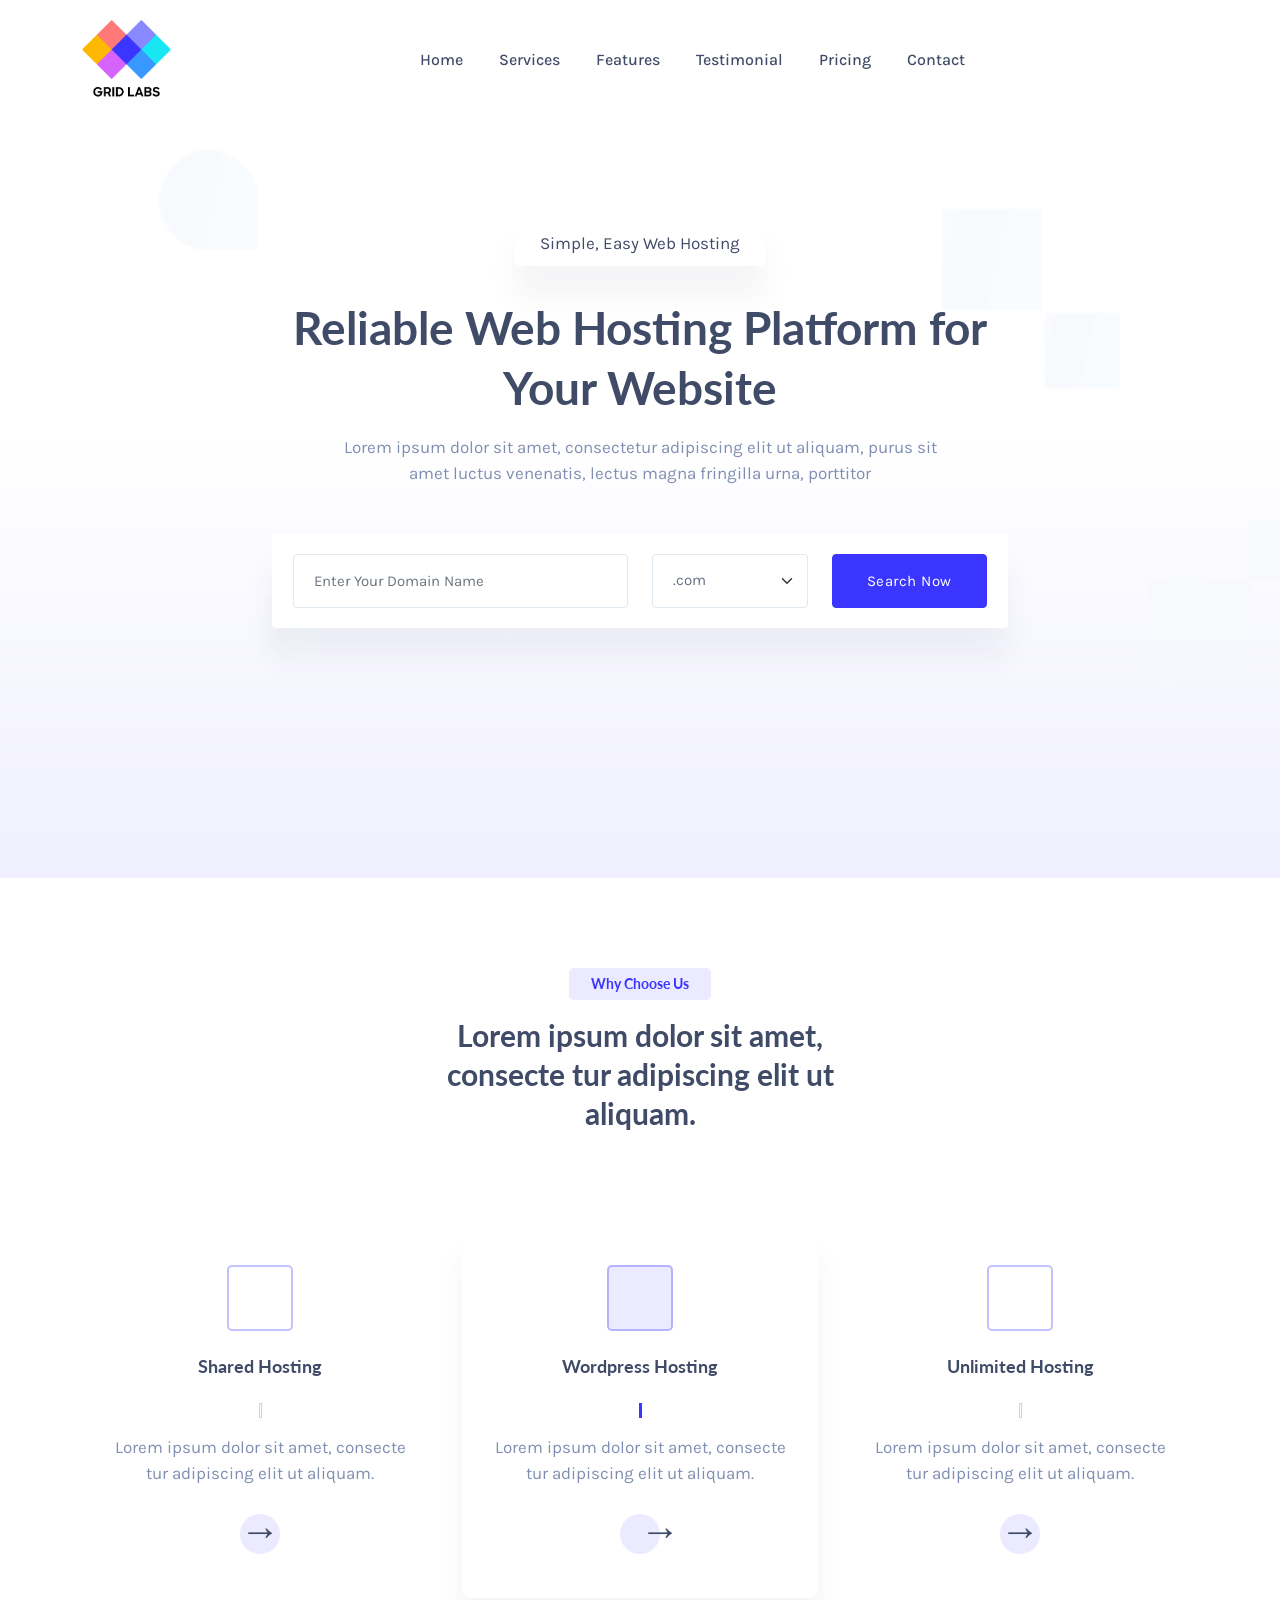
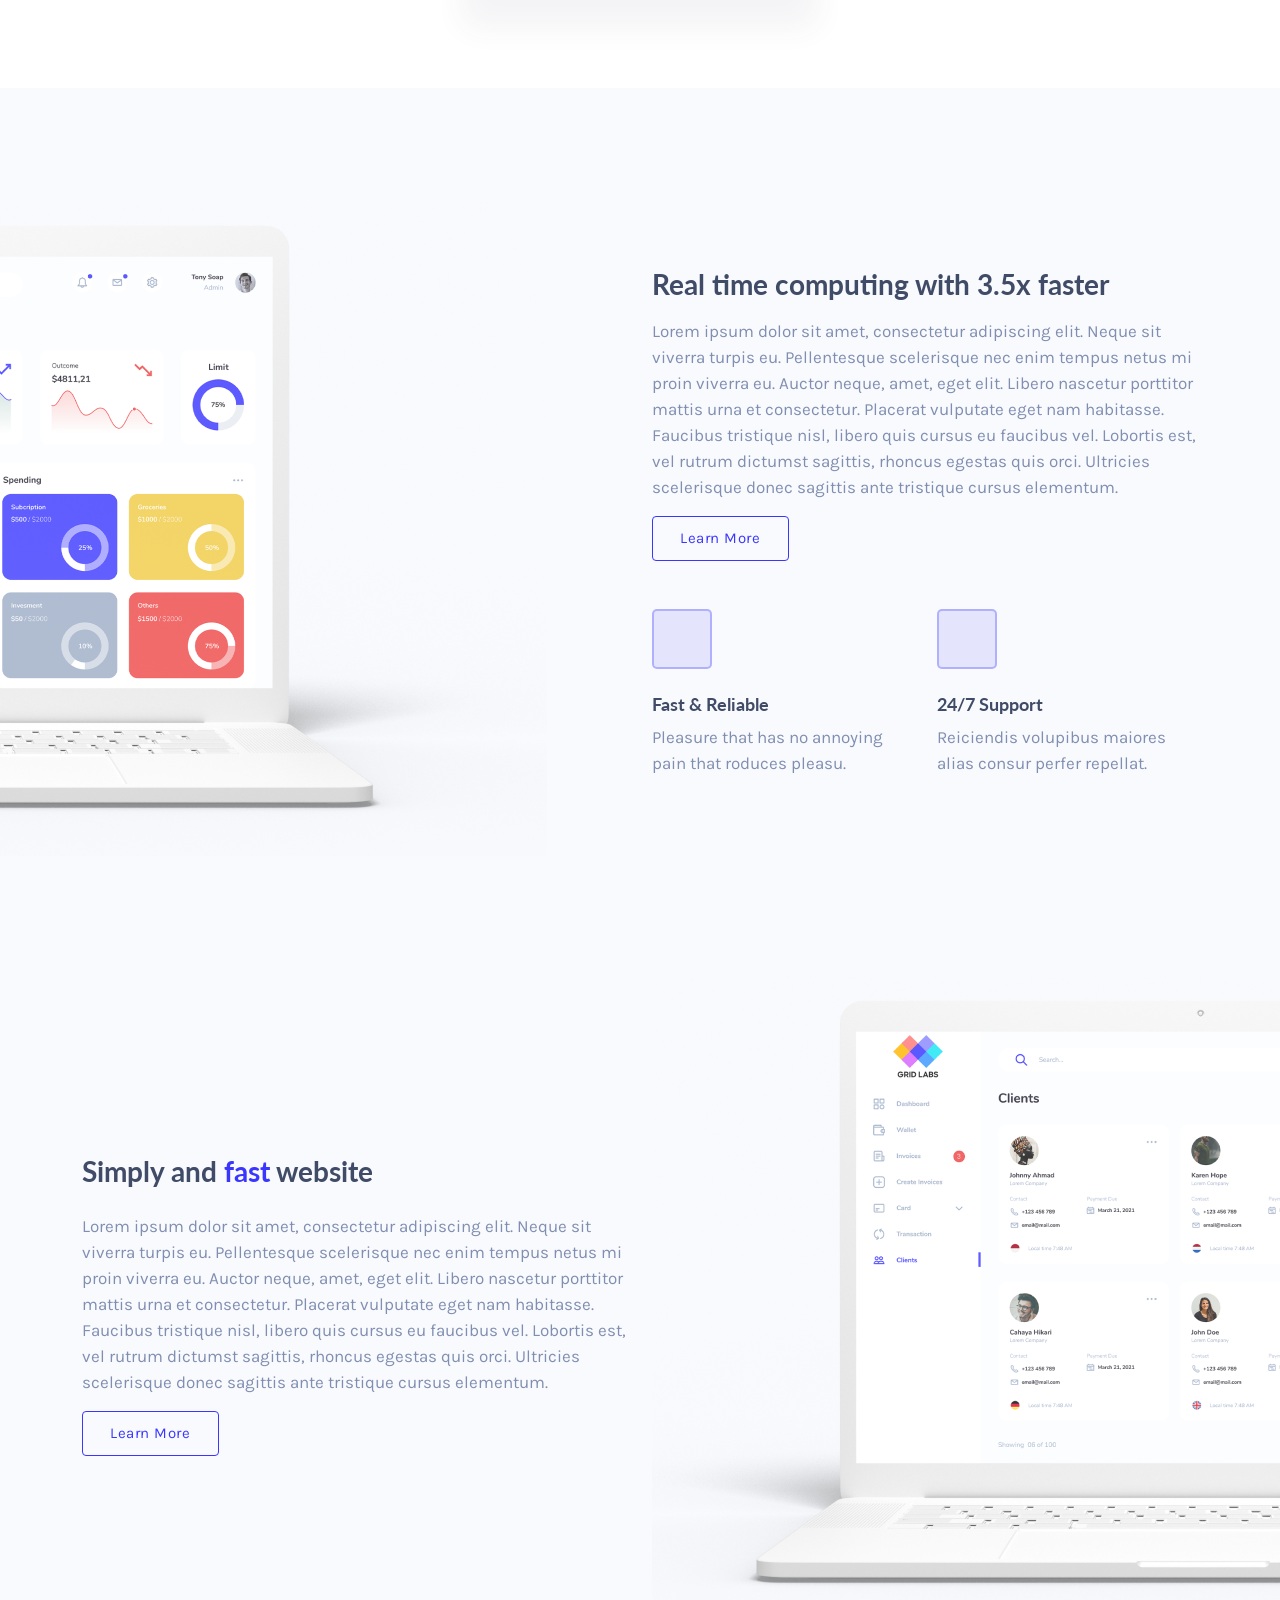
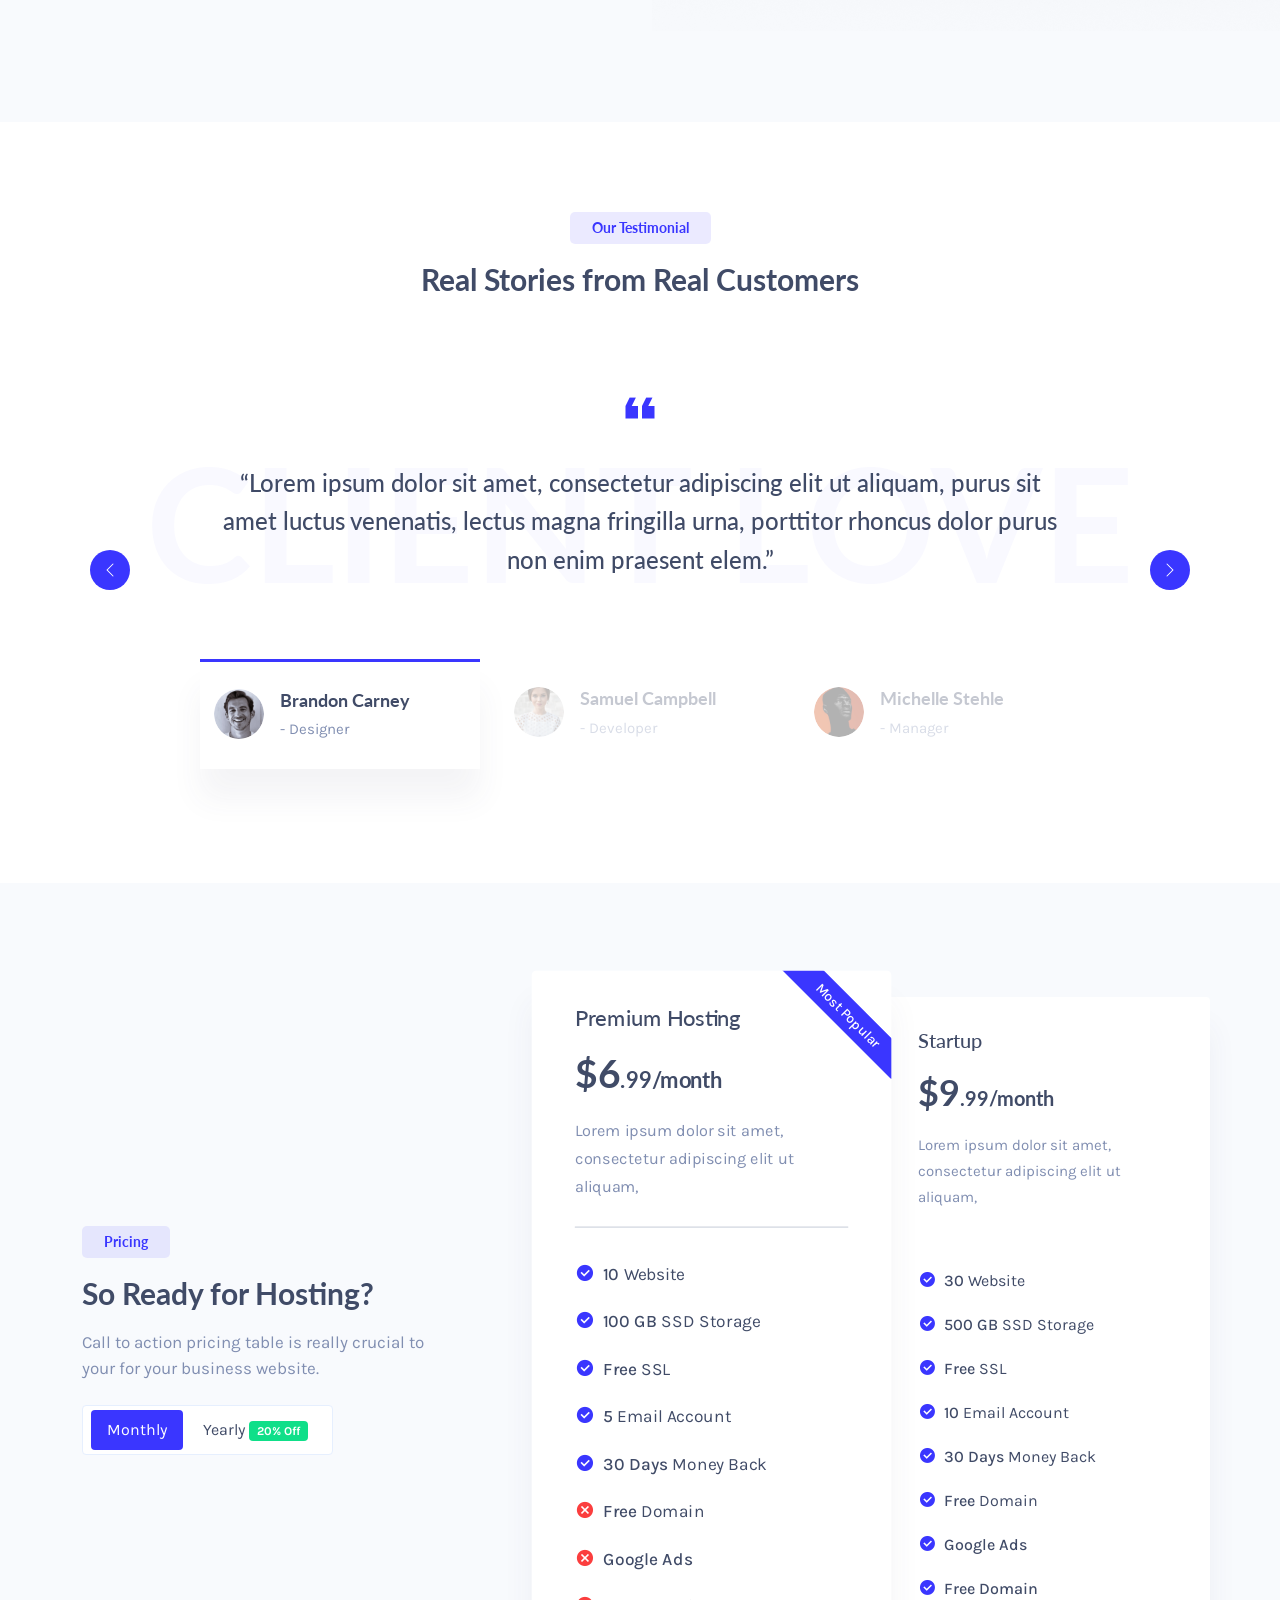
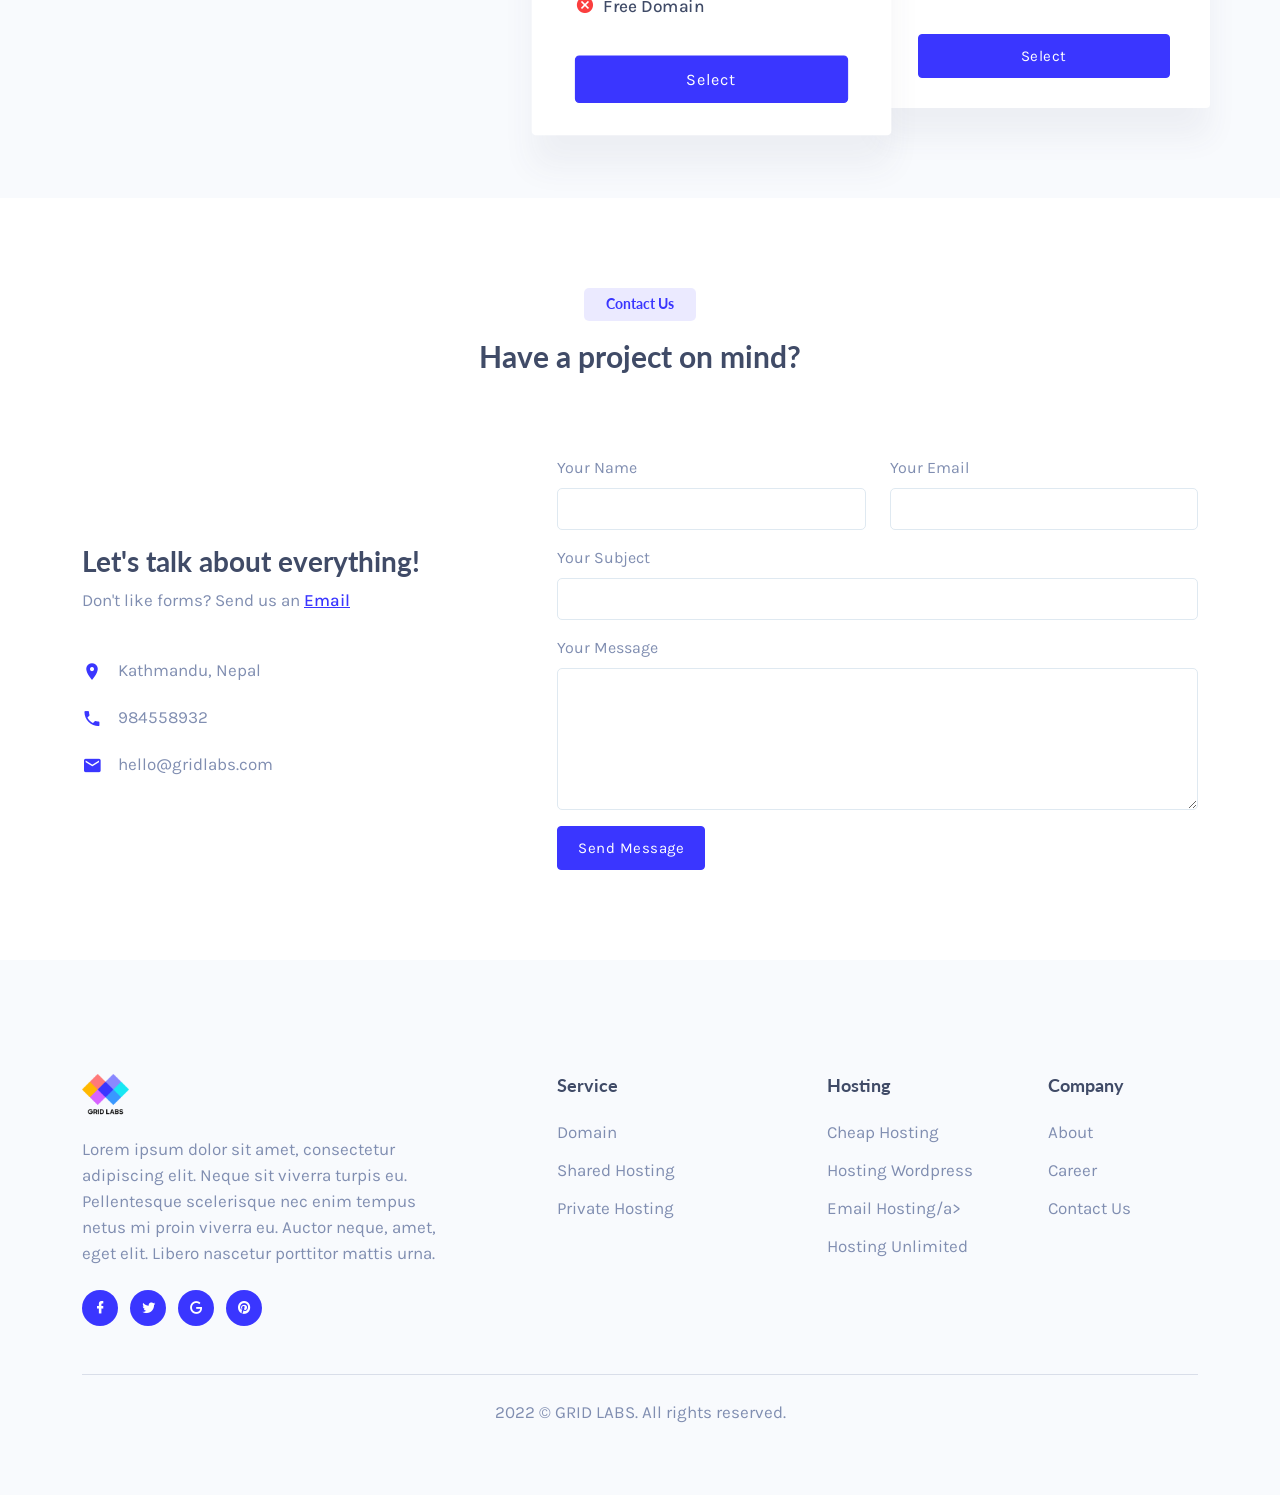
<file: index.html>
<!DOCTYPE html>
<html lang="en">

<head>
    <meta charset="utf-8" />
    <meta name="viewport" content="width=device-width, initial-scale=1" />
    <title>Grid Labs</title>
    <!-- favicon -->
    <link rel="shortcut icon" href="images/favicon.ico" />
    <!-- css -->
    <link href="css/bootstrap.min.css" rel="stylesheet" type="text/css" />
    <!-- icon -->
    <link href="css/materialdesignicons.min.css" rel="stylesheet" type="text/css" />

    <link href="css/style.css" rel="stylesheet" type="text/css" />
</head>

<body>
    <!-- STRAT NAVBAR -->
    <div id="navbar">
        <nav class="navbar navbar-expand-lg navbar-white fixed-top navbar-custom sticky sticky-dark" id="main-menu">
            <div class="container">
                <!-- LOGO -->
                <a class="navbar-brand logo text-uppercase" href="./">
                    <img src="images/logo-dark.png" alt="" height="80" />
                </a>
                <button class="navbar-toggler" type="button" data-bs-toggle="collapse" data-bs-target="#navbarCollapse"
                    aria-controls="navbarCollapse" aria-expanded="false" aria-label="Toggle navigation">
                    <i class="mdi mdi-menu"></i>
                </button>
                <div class="collapse navbar-collapse" id="navbarCollapse">
                    <ul class="navbar-nav navbar-center mx-auto" id="navbar-navlist">
                        <li class="nav-item">
                            <a data-scroll href="#home" class="nav-link">Home</a>
                        </li>
                        <li class="nav-item">
                            <a data-scroll href="#services" class="nav-link">Services</a>
                        </li>
                        <li class="nav-item">
                            <a data-scroll href="#features" class="nav-link">Features</a>
                        </li>
                        <li class="nav-item">
                            <a data-scroll href="#testimonial" class="nav-link">Testimonial</a>
                        </li>
                        <li class="nav-item">
                            <a data-scroll href="#pricing" class="nav-link">Pricing</a>
                        </li>
                        <li class="nav-item">
                            <a data-scroll href="#contact" class="nav-link">Contact</a>
                        </li>
                    </ul>
                </div>
            </div>
        </nav>
    </div>
    <!-- END NAVBAR -->

    <!--START HOME-->
    <section class="bg-home section bg-lightan" id="home">
        <div class="home-overlay"></div>
        <div class="container">
            <div class="row justify-content-center">
                <div class="col-lg-8 text-center">
                    <p class="home-heading-title">Simple, Easy Web Hosting</p>

                    <h1 class="home-title mt-3">Reliable Web Hosting Platform for Your Website</h1>

                    <p class="home-desc text-muted mt-3">Lorem ipsum dolor sit amet, consectetur adipiscing elit ut
                        aliquam, purus sit amet luctus venenatis, lectus magna fringilla urna, porttitor</p>


                    <form class="mt-5 home-form rounded">
                        <div class="row">
                            <div class="col-md-6">
                                <div class="form-group mb-0">
                                    <input type="text" class="form-control" placeholder="Enter Your Domain Name">
                                </div>
                            </div>
                            <!--end col-->

                            <div class="col-md-3">
                                <div class="form-group">

                                    <select class="form-select form-control">
                                        <option selected>.com</option>
                                        <option value="1">.in</option>
                                        <option value="1">.org</option>
                                        <option value="1">.net</option>
                                        <option value="1">.info</option>
                                    </select>
                                </div>
                            </div>
                            <!--end col-->

                            <div class="col-md-3">
                                <div class="form-group home-button">
                                    <input type="submit" id="search" name="search" class="btn btn-primary w-100"
                                        value="Search Now">
                                </div>
                            </div>
                            <!--end col-->

                        </div>
                        <!--end row-->
                    </form>

                </div>
            </div>
        </div>
    </section>
    <!--END HOME-->


    <!-- START SERVICES -->
    <section class="section" id="services">
        <div class="container">
            <div class="row justify-content-center">
                <div class="col-lg-6">
                    <div class="title-box text-center">
                        <h6 class="title-sub-title mb-0 text-primary">Why Choose Us</h6>
                        <h3 class="title-heading mt-3">Lorem ipsum dolor sit amet, consecte tur adipiscing elit ut
                            aliquam.</h3>
                    </div>
                </div>
            </div>


            <div class="row mt-5 pt-4">
                <div class="col-lg-4">
                    <div class="service-box text-center uim-icon-primary mt-4">
                        <div class="service-icon icon-xxl mx-auto">
                            <i class="uim uim-cube"></i>
                        </div>
                        <h5 class="f-18 mt-4">Shared Hosting</h5>

                        <div class="service-border mt-4 mx-auto"></div>

                        <p class="text-muted mt-3 mb-0">Lorem ipsum dolor sit amet, consecte tur adipiscing elit ut
                            aliquam.</p>

                        <a href="">
                            <div class="read-more mt-3">
                                <span class="arrow text-dark">&#8594;</span>
                            </div>
                        </a>
                    </div>
                </div>

                <div class="col-lg-4">
                    <div class="service-box text-center active uim-icon-primary mt-4">
                        <div class="service-icon icon-xxl mx-auto">
                            <i class="uim uim-circle-layer"></i>
                        </div>
                        <h5 class="f-18 mt-4">Wordpress Hosting</h5>

                        <div class="service-border mt-4 mx-auto"></div>

                        <p class="text-muted mt-3 mb-0">Lorem ipsum dolor sit amet, consecte tur adipiscing elit ut
                            aliquam.</p>

                        <a href="">
                            <div class="read-more mt-3">
                                <span class="arrow text-dark">&#8594;</span>
                            </div>
                        </a>
                    </div>
                </div>

                <div class="col-lg-4">
                    <div class="service-box text-center uim-icon-primary mt-4">
                        <div class="service-icon icon-xxl mx-auto">
                            <i class="uim uim-briefcase"></i>
                        </div>
                        <h5 class="f-18 mt-4">Unlimited Hosting</h5>

                        <div class="service-border mt-4 mx-auto"></div>

                        <p class="text-muted mt-3 mb-0">Lorem ipsum dolor sit amet, consecte tur adipiscing elit ut
                            aliquam.</p>

                        <a href="">
                            <div class="read-more mt-3">
                                <span class="arrow text-dark">&#8594;</span>
                            </div>
                        </a>
                    </div>
                </div>

            </div>

        </div>
    </section>
    <!-- END SERVICES -->


    <!-- START FEATURES -->

    <section class="section bg-light overflow-hidden" id="features">
        <div class="container">
            <div class="row align-items-center">

                <div class="col-lg-6">
                    <div class="features-1 mt-4">
                        <img src="images/features/img-1.png" alt="">
                    </div>
                </div>

                <div class="col-lg-6">

                    <div class="features-box mt-4">
                        <h3>Real time computing with 3.5x faster</h3>

                        <p class="text-muted mt-3">Lorem ipsum dolor sit amet, consectetur adipiscing elit. Neque sit
                            viverra turpis eu. Pellentesque scelerisque nec enim tempus netus mi proin viverra eu.
                            Auctor neque, amet, eget elit. Libero nascetur porttitor mattis urna et consectetur.
                            Placerat vulputate eget nam habitasse. Faucibus tristique nisl, libero quis cursus eu
                            faucibus vel. Lobortis est, vel rutrum dictumst sagittis, rhoncus egestas quis orci.
                            Ultricies scelerisque donec sagittis ante tristique cursus elementum.</p>

                        <div class="col-md-3">
                            <div class="form-group home-button">
                                <input type="submit" id="search" name="search" class="btn btn-outline-primary w-100"
                                    value="Learn More">
                            </div>
                        </div>

                        <div class="row mt-4">
                            <div class="col-lg-6">



                                <div class="mt-4">

                                    <div class="uim-icon-primary mt-4">
                                        <div class="features-icon icon-xl">
                                            <i class="uim uim-window-section"></i>
                                        </div>

                                    </div>


                                    <h5 class="f-18 mt-4">Fast & Reliable </h5>
                                    <p class="text-muted mt-2">Pleasure that has no annoying
                                        pain that roduces pleasu.</p>
                                </div>

                            </div>

                            <div class="col-lg-6">

                                <div class="mt-3">

                                    <div class="uim-icon-primary mt-4">
                                        <div class="features-icon icon-xl">
                                            <i class="uim uim-chart-pie"></i>
                                        </div>

                                    </div>

                                    <h5 class="f-18 mt-4">24/7 Support </h5>
                                    <p class="text-muted">Reiciendis volupibus maiores alias consur
                                        perfer repellat.</p>
                                </div>

                            </div>
                        </div>
                    </div>

                </div>



            </div>

            <div class="row mt-5 pt-5 align-items-center">
                <div class="col-lg-6">
                    <div class="mt-4">
                        <h3 class="w-75">Simply and <span class="text-primary">fast</span> website</h3>

                        <p class="text-muted mt-4">Lorem ipsum dolor sit amet, consectetur adipiscing elit. Neque sit
                            viverra turpis eu. Pellentesque scelerisque nec enim tempus netus mi proin viverra eu.
                            Auctor neque, amet, eget elit. Libero nascetur porttitor mattis urna et consectetur.
                            Placerat vulputate eget nam habitasse. Faucibus tristique nisl, libero quis cursus eu
                            faucibus vel. Lobortis est, vel rutrum dictumst sagittis, rhoncus egestas quis orci.
                            Ultricies scelerisque donec sagittis ante tristique cursus elementum.</p>
                    </div>

                    <div class="col-md-3">
                        <div class="form-group home-button">
                            <input type="submit" id="search" name="search" class="btn btn-outline-primary w-100"
                                value="Learn More">
                        </div>
                    </div>

                </div>
                <div class="col-lg-6">
                    <div class="features-2 mt-4">
                        <img src="images/features/img-2.png" alt="">
                    </div>
                </div>
            </div>
        </div>
    </section>
    <!-- END FEATURES -->


    <!-- START TESTIMONIAL -->
    <section class="section" id="testimonial">
        <div class="container">

            <div class="row justify-content-center">
                <div class="col-lg-6">

                    <div class="title-box text-center">
                        <h6 class="title-sub-title mb-0 text-primary">Our Testimonial</h6>
                        <h3 class="title-heading mt-3">Real Stories from Real Customers</h3>
                    </div>

                </div>
            </div>



            <div class="row justify-content-center mt-5">

                <div class="col-lg-12">
                    <h1 class="client-title-main text-center d-none d-xl-block text-uppercase">Client Love</h1>
                    <div id="carouselExampleIndicators" class="carousel slide" data-bs-ride="carousel">


                        <div class="carousel-inner">
                            <div class="carousel-item active">

                                <div class="testi-box text-center mt-4">
                                    <div class="client-icon">
                                        <i class="mdi mdi-format-quote-open"></i>
                                    </div>

                                    <h4 class="line-height_1_6 fw-normal mt-3">“Lorem ipsum dolor sit amet, consectetur
                                        adipiscing elit ut aliquam, purus sit amet luctus venenatis, lectus magna
                                        fringilla urna, porttitor rhoncus dolor purus non enim praesent elem.”</h4>
                                </div>

                            </div>

                            <div class="carousel-item">

                                <div class="testi-box text-center mt-4">
                                    <div class="client-icon">
                                        <i class="mdi mdi-format-quote-open"></i>
                                    </div>
                                    <h4 class="line-height_1_6 fw-normal mt-3">“Lorem ipsum dolor sit amet, consectetur
                                        adipiscing elit ut aliquam, purus sit amet luctus venenatis, lectus magna
                                        fringilla urna, porttitor rhoncus dolor purus non enim praesent elem”</h4>
                                </div>

                            </div>

                            <div class="carousel-item">

                                <div class="testi-box text-center mt-4">
                                    <div class="client-icon">
                                        <i class="mdi mdi-format-quote-open"></i>
                                    </div>
                                    <h4 class="line-height_1_6 fw-normal mt-3">“Lorem ipsum dolor sit amet, consectetur
                                        adipiscing elit ut aliquam, purus sit amet luctus venenatis, lectus magna
                                        fringilla urna, porttitor rhoncus dolor purus non enim praesent elem”</h4>
                                </div>

                            </div>


                        </div>



                        <div class="carousel-indicators mt-5 pt-4">

                            <button type="button" data-bs-target="#carouselExampleIndicators" data-bs-slide-to="0"
                                class="active text-start" aria-current="true" aria-label="Slide 1">
                                <div class="d-flex p-2">
                                    <img src="images/users/img-1.jpg" alt=""
                                        class=" testi-img img-fluid rounded-circle">

                                    <div class="flex-1 ps-3">
                                        <h5 class="f-18 mb-1 text-dark">Brandon Carney</h5>
                                        <p class="text-muted f-15 mb-0">- Designer</p>
                                    </div>
                                </div>
                            </button>
                            <button type="button" data-bs-target="#carouselExampleIndicators" class="text-start"
                                data-bs-slide-to="1" aria-label="Slide 2">
                                <div class="d-flex p-2">
                                    <img src="images/users/img-2.jpg" alt=""
                                        class=" testi-img img-fluid rounded-circle">

                                    <div class="flex-1 ps-3">
                                        <h5 class="f-18 mb-1 text-dark">Samuel Campbell</h5>
                                        <p class="text-muted f-15 mb-0">- Developer</p>
                                    </div>
                                </div>
                            </button>
                            <button type="button" data-bs-target="#carouselExampleIndicators" class="text-start"
                                data-bs-slide-to="2" aria-label="Slide 3">
                                <div class="d-flex p-2">
                                    <img src="images/users/img-3.jpg" alt=""
                                        class=" testi-img img-fluid rounded-circle">

                                    <div class="flex-1 ps-3">
                                        <h5 class="f-18 mb-1 text-dark">Michelle Stehle</h5>
                                        <p class="text-muted f-15 mb-0">- Manager</p>
                                    </div>
                                </div>
                            </button>


                        </div>

                        <div class="d-none d-lg-inline-block">
                            <button class="carousel-control-prev" type="button"
                                data-bs-target="#carouselExampleIndicators" data-bs-slide="prev">
                                <span class="carousel-control-prev-icon" aria-hidden="true"></span>
                                <span class="visually-hidden">Previous</span>
                            </button>
                            <button class="carousel-control-next" type="button"
                                data-bs-target="#carouselExampleIndicators" data-bs-slide="next">
                                <span class="carousel-control-next-icon" aria-hidden="true"></span>
                                <span class="visually-hidden">Next</span>
                            </button>
                        </div>



                    </div>
                </div>



            </div>
        </div>
    </section>
    <!-- END TESTIMONIAL -->


    <!-- START PRICING -->

    <section class="section bg-light" id="pricing">
        <div class="container">
            <div class="row align-items-center">

                <div class="col-lg-4">

                    <div class="heading-box">



                        <div class="title-box">
                            <h6 class="title-sub-title mb-0 text-primary">Pricing</h6>
                            <h3 class="title-heading mt-3 ms-0">So Ready for Hosting?</h3>
                        </div>




                        <p class="title-desc text-muted mt-3">Call to action pricing table is really crucial to your for
                            your business website.</p>


                        <div class="pricing-tabs mt-4">
                            <ul class="nav nav-pills rounded justify-content-center d-inline-block pricing-tab-border py-1 px-2"
                                id="pills-tab" role="tablist">
                                <li class="nav-item d-inline-block">
                                    <a class="nav-link px-3 rounded active monthly" id="Monthly" data-bs-toggle="pill"
                                        href="#Month" role="tab" aria-controls="Month" aria-selected="true">Monthly</a>
                                </li>
                                <li class="nav-item d-inline-block">
                                    <a class="nav-link px-3 rounded yearly" id="Yearly" data-bs-toggle="pill"
                                        href="#Year" role="tab" aria-controls="Year" aria-selected="false">
                                        Yearly <span class="badge bg-success rounded text-white">20% Off </span>
                                    </a>
                                </li>
                            </ul>
                        </div>


                    </div>




                </div>

                <div class="col-lg-7 g-0 offset-lg-1">

                    <div class="tab-content" id="pills-tabContent">
                        <div class="tab-pane fade active show" id="Month" role="tabpanel" aria-labelledby="Monthly">
                            <div class="row g-0 align-items-center">
                                <div class="col-lg-6">
                                    <div class="pricing-box active bg-white rounded mt-4">
                                        <div class="pricing-badge">
                                            <span class="badge">Most Popular</span>
                                        </div>

                                        <h5 class="fw-normal">Premium Hosting</h5>
                                        <h1 class="pricing-title mt-3 mb-0">$6<span class="f-20">.99/month</span></h1>
                                        <p class="text-muted f-15 mt-3">Lorem ipsum dolor sit amet, consectetur
                                            adipiscing elit ut aliquam,</p>

                                        <hr class="mt-4">

                                        <div class="mt-4 pt-1">
                                            <p class="mb-3 f-16"><i
                                                    class="mdi mdi-check-circle text-primary f-18 me-2"></i><span
                                                    class="fw-normal">10</span> Website</p>
                                            <p class="mb-3 f-16"><i
                                                    class="mdi mdi-check-circle text-primary f-18 me-2"></i><span
                                                    class="fw-normal">100 GB</span> SSD Storage</p>
                                            <p class="mb-3 f-16"><i
                                                    class="mdi mdi-check-circle text-primary f-18 me-2"></i><span
                                                    class="fw-normal">Free</span> SSL
                                            </p>
                                            <p class="mb-3 f-16"><i
                                                    class="mdi mdi-check-circle text-primary f-18 me-2"></i><span
                                                    class="fw-normal">5</span> Email Account</p>


                                            <p class="mb-3 f-16"><i
                                                    class="mdi mdi-check-circle text-primary f-18 me-2"></i><span
                                                    class="fw-normal">30 Days</span> Money Back</p>

                                            <p class="mb-3 f-16"><i
                                                    class="mdi mdi-close-circle text-danger f-18 me-2"></i><span
                                                    class="fw-normal">Free</span> Domain</p>


                                            <p class="mb-3 f-16"><i
                                                    class="mdi mdi-close-circle text-danger f-18 me-2"></i><span
                                                    class="fw-normal">Google Ads</span></p>

                                            <p class="mb-3 f-16"><i
                                                    class="mdi mdi-close-circle text-danger f-18 me-2"></i><span
                                                    class="fw-normal">Free Domain</span></p>

                                        </div>
                                        <div class="mt-4 pt-2 text-center">
                                            <a href="" class="btn btn-primary w-100">Select</a>
                                        </div>
                                    </div>
                                </div>

                                <div class="col-lg-6">
                                    <div class="pricing-box bg-white rounded mt-4">



                                        <h5 class="fw-normal">Startup</h5>
                                        <h1 class="pricing-title mt-3 mb-0">$9<span class="f-20">.99/month</span></h1>
                                        <p class="text-muted f-15 mt-3">Lorem ipsum dolor sit amet, consectetur
                                            adipiscing elit ut aliquam,</p>
                                        <div class="mt-4 pt-1">
                                            <div class="mt-4 pt-1">
                                                <p class="mb-3 f-16"><i
                                                        class="mdi mdi-check-circle text-primary f-18 me-2"></i><span
                                                        class="fw-normal">30</span> Website</p>
                                                <p class="mb-3 f-16"><i
                                                        class="mdi mdi-check-circle text-primary f-18 me-2"></i><span
                                                        class="fw-normal">500 GB</span> SSD Storage</p>
                                                <p class="mb-3 f-16"><i
                                                        class="mdi mdi-check-circle text-primary f-18 me-2"></i><span
                                                        class="fw-normal">Free</span> SSL
                                                </p>
                                                <p class="mb-3 f-16"><i
                                                        class="mdi mdi-check-circle text-primary f-18 me-2"></i><span
                                                        class="fw-normal">10</span> Email Account</p>


                                                <p class="mb-3 f-16"><i
                                                        class="mdi mdi-check-circle text-primary f-18 me-2"></i><span
                                                        class="fw-normal">30 Days</span> Money Back</p>

                                                <p class="mb-3 f-16"><i
                                                        class="mdi mdi-check-circle text-primary f-18 me-2"></i><span
                                                        class="fw-normal">Free</span> Domain</p>


                                                <p class="mb-3 f-16"><i
                                                        class="mdi mdi-check-circle text-primary f-18 me-2"></i><span
                                                        class="fw-normal">Google Ads</span></p>

                                                <p class="mb-3 f-16"><i
                                                        class="mdi mdi-check-circle text-primary f-18 me-2"></i><span
                                                        class="fw-normal">Free Domain</span></p>

                                            </div>
                                            <div class="mt-4 pt-2 text-center">
                                                <a href="" class="btn btn-primary w-100">Select</a>
                                            </div>
                                        </div>
                                    </div>
                                </div>
                            </div>
                        </div>


                        <div class="tab-pane fade" id="Year" role="tabpanel" aria-labelledby="Yearly">
                            <div class="row g-0 align-items-center">
                                <div class="col-lg-6">
                                    <div class="pricing-box active bg-white rounded mt-4">
                                        <div class="pricing-badge">
                                            <span class="badge">Most Popular</span>
                                        </div>

                                        <h5 class="fw-normal">Premium Hosting</h5>
                                        <h1 class="pricing-title mt-3 mb-0">$5<span class="f-20">.60/month</span></h1>
                                        <p class="text-muted f-15 mt-3">Lorem ipsum dolor sit amet, consectetur
                                            adipiscing elit ut aliquam,</p>

                                        <hr class="mt-4">

                                        <div class="mt-4 pt-1">
                                            <p class="mb-3 f-16"><i
                                                    class="mdi mdi-check-circle text-primary f-18 me-2"></i><span
                                                    class="fw-normal">10</span> Website</p>
                                            <p class="mb-3 f-16"><i
                                                    class="mdi mdi-check-circle text-primary f-18 me-2"></i><span
                                                    class="fw-normal">100 GB</span> SSD Storage</p>
                                            <p class="mb-3 f-16"><i
                                                    class="mdi mdi-check-circle text-primary f-18 me-2"></i><span
                                                    class="fw-normal">Free</span> SSL
                                            </p>
                                            <p class="mb-3 f-16"><i
                                                    class="mdi mdi-check-circle text-primary f-18 me-2"></i><span
                                                    class="fw-normal">5</span> Email Account</p>


                                            <p class="mb-3 f-16"><i
                                                    class="mdi mdi-check-circle text-primary f-18 me-2"></i><span
                                                    class="fw-normal">30 Days</span> Money Back</p>

                                            <p class="mb-3 f-16"><i
                                                    class="mdi mdi-close-circle text-danger f-18 me-2"></i><span
                                                    class="fw-normal">Free</span> Domain</p>


                                            <p class="mb-3 f-16"><i
                                                    class="mdi mdi-close-circle text-danger f-18 me-2"></i><span
                                                    class="fw-normal">Google Ads</span></p>

                                            <p class="mb-3 f-16"><i
                                                    class="mdi mdi-close-circle text-danger f-18 me-2"></i><span
                                                    class="fw-normal">Free Domain</span></p>

                                        </div>
                                        <div class="mt-4 pt-2 text-center">
                                            <a href="" class="btn btn-primary w-100">Select</a>
                                        </div>
                                    </div>
                                </div>

                                <div class="col-lg-6">
                                    <div class="pricing-box bg-white rounded mt-4">



                                        <h5 class="fw-normal">Startup</h5>
                                        <h1 class="pricing-title mt-3 mb-0">$9<span class="f-20">.99/month</span></h1>
                                        <p class="text-muted f-15 mt-3">Lorem ipsum dolor sit amet, consectetur
                                            adipiscing elit ut aliquam,</p>
                                        <div class="mt-4 pt-1">
                                            <div class="mt-4 pt-1">
                                                <p class="mb-3 f-16"><i
                                                        class="mdi mdi-check-circle text-primary f-18 me-2"></i><span
                                                        class="fw-normal">30</span> Website</p>
                                                <p class="mb-3 f-16"><i
                                                        class="mdi mdi-check-circle text-primary f-18 me-2"></i><span
                                                        class="fw-normal">500 GB</span> SSD Storage</p>
                                                <p class="mb-3 f-16"><i
                                                        class="mdi mdi-check-circle text-primary f-18 me-2"></i><span
                                                        class="fw-normal">Free</span> SSL
                                                </p>
                                                <p class="mb-3 f-16"><i
                                                        class="mdi mdi-check-circle text-primary f-18 me-2"></i><span
                                                        class="fw-normal">10</span> Email Account</p>


                                                <p class="mb-3 f-16"><i
                                                        class="mdi mdi-check-circle text-primary f-18 me-2"></i><span
                                                        class="fw-normal">30 Days</span> Money Back</p>

                                                <p class="mb-3 f-16"><i
                                                        class="mdi mdi-check-circle text-primary f-18 me-2"></i><span
                                                        class="fw-normal">Free</span> Domain</p>


                                                <p class="mb-3 f-16"><i
                                                        class="mdi mdi-check-circle text-primary f-18 me-2"></i><span
                                                        class="fw-normal">Google Ads</span></p>

                                                <p class="mb-3 f-16"><i
                                                        class="mdi mdi-check-circle text-primary f-18 me-2"></i><span
                                                        class="fw-normal">Free Domain</span></p>


                                            </div>
                                            <div class="mt-4 pt-2 text-center">
                                                <a href="" class="btn btn-primary w-100">Select</a>
                                            </div>
                                        </div>
                                    </div>


                                </div>
                            </div>
                        </div>


                    </div>

                </div>
            </div>
    </section>
    <!-- END PRICING -->


    <!-- START CONTACT -->

    <section class="section" id="contact">
        <div class="container">

            <div class="row justify-content-center">
                <div class="col-lg-6">

                    <div class="title-box text-center">
                        <h6 class="title-sub-title mb-0 text-primary">Contact Us</h6>
                        <h3 class="title-heading mt-3">Have a project on mind?</h3>
                    </div>
                </div>
            </div>

            <div class="row align-items-center mt-5 pt-2">
                <div class="col-lg-5">

                    <div class="mt-4">
                        <h3>Let's talk about everything!</h3>
                        <p class="text-muted mt-2">Don't like forms? Send us an <a href=""
                                class="text-primary fw-normal"><u>Email</u></a></p>

                        <div class="mt-4 pt-1 w-75">
                            <div class="d-flex mt-3">
                                <i class="mdi mdi-map-marker text-primary f-20"></i>
                                <div class="flex-1 ps-3">

                                    <p class="text-muted mb-0">Kathmandu, Nepal</p>

                                </div>
                            </div>

                            <div class="d-flex mt-3">
                                <i class="mdi mdi-phone text-primary f-20"></i>
                                <div class="flex-1 ps-3">

                                    <p class="text-muted mb-0">984558932</p>

                                </div>
                            </div>

                            <div class="d-flex mt-3">
                                <i class="mdi mdi-email text-primary f-20"></i>
                                <div class="flex-1 ps-3">

                                    <p class="text-muted mb-0">hello@gridlabs.com</p>

                                </div>
                            </div>
                        </div>
                    </div>



                </div>

                <div class="col-lg-7">
                    <div class="custom-form">
                        <form method="post" name="myForm" onsubmit="return validateForm()">
                            <p id="error-msg" role="alert" aria-live="assertive"></p>
                            <div id="simple-msg" role="status" aria-live="polite"></div>
                            <div class="row">
                                <div class="col-lg-6">
                                    <div class="mb-2 mt-2">
                                        <label class="form-label text-muted" for="name">Your Name</label>
                                        <input name="name" id="name" type="text" required class="form-control">
                                    </div>
                                </div>
                                <div class="col-lg-6">
                                    <div class="mb-2 mt-2">
                                        <label class="form-label text-muted" for="email">Your Email</label>
                                        <input name="email" id="email" type="email" required class="form-control">
                                    </div>
                                </div>
                            </div>
                            <div class="row">
                                <div class="col-lg-12">
                                    <div class="mb-2 mt-2">
                                        <label class="form-label text-muted" for="subject">Your Subject</label>
                                        <input type="text" name="subject" class="form-control" id="subject" required>
                                    </div>
                                </div>
                            </div>
                            <div class="row">
                                <div class="col-lg-12">
                                    <div class="mb-2 mt-2">
                                        <label class="form-label text-muted" for="comments">Your Message</label>
                                        <textarea name="comments" id="comments" rows="5" required
                                            class="form-control"></textarea>
                                    </div>
                                </div>
                            </div>
                            <div class="row mt-2">
                                <div class="col-lg-12 text-right">
                                    <input type="submit" id="submit" name="send" class="submitBnt btn btn-primary"
                                        value="Send Message">
                                </div>
                            </div>
                        </form>
                    </div>
                </div>
            </div>


        </div>
    </section>

    <!-- END CONTACT -->

    <!-- START FOOTER -->
    <section class="bg-footer bg-light">
        <div class="container">
            <div class="row">
                <div class="col-lg-4">
                    <div class="mt-4">
                        <img src="images/logo-dark.png" alt="" height="42">
                        <p class="text-muted mt-3 pt-1">Lorem ipsum dolor sit amet, consectetur adipiscing elit. Neque
                            sit viverra turpis eu. Pellentesque scelerisque nec enim tempus netus mi proin viverra eu.
                            Auctor neque, amet, eget elit. Libero nascetur porttitor mattis urna.

                        </p>
                        <div class="footer-social mt-4">
                            <ul class="list-inline mb-0">
                                <li class="list-inline-item">
                                    <a href="" class="text-reset"><i class="mdi mdi-facebook"></i></a>
                                </li>
                                <li class="list-inline-item">
                                    <a href="" class="text-reset"><i class="mdi mdi-twitter"></i></a>
                                </li>
                                <li class="list-inline-item">
                                    <a href="" class="text-reset"><i class="mdi mdi-google"></i></a>
                                </li>
                                <li class="list-inline-item">
                                    <a href="" class="text-reset"><i class="mdi mdi-pinterest"></i></a>
                                </li>
                            </ul>
                        </div>
                    </div>
                </div>

                <div class="col-lg-7 offset-lg-1">
                    <div class="row">
                        <div class="col-lg-4">
                            <div class="mt-4">
                                <h5 class="f-18">Service</h5>
                                <ul class="list-unstyled footer-link mt-3">
                                    <li><a href="">Domain</a></li>
                                    <li><a href="">Shared Hosting</a></li>
                                    <li><a href="">Private Hosting</a></li>
                                </ul>
                            </div>
                        </div>

                        <div class="col-lg-4">
                            <div class="mt-4 ps-0 ps-lg-5">
                                <h5 class="f-18">Hosting</h5>
                                <ul class="list-unstyled footer-link mt-3">
                                    <li><a href="">Cheap Hosting</a></li>
                                    <li><a href="">Hosting Wordpress</a></li>
                                    <li><a href="">Email Hosting/a></li>
                                    <li><a href="">Hosting Unlimited</a></li>
                                </ul>
                            </div>
                        </div>
                        <div class="col-lg-4">
                            <div class="mt-4 ps-0 ps-lg-5">
                                <h5 class="f-18">Company</h5>
                                <ul class="list-unstyled footer-link mt-3">
                                    <li><a href="">About</a></li>
                                    <li><a href="">Career</a></li>
                                    <li><a href="">Contact Us</a></li>
                                </ul>
                            </div>
                        </div>
                    </div>
                </div>
            </div>


            <hr class="mt-5">
            <div class="row mt-4">
                <div class="col-lg-12">
                    <p class="text-center text-muted mb-0">
                        2022 © GRID LABS. All rights reserved.
                    </p>

                </div>

            </div>

        </div>
    </section>
    <!-- END FOOTER -->

    <!-- javascript -->
    <script src="js/bootstrap.bundle.min.js"></script>

    <!-- unicons icon -->
    <script src="js/unicons.js"></script>

    <!-- Main Js -->
    <script src="js/app.js"></script>
</body>

</html>
</file>
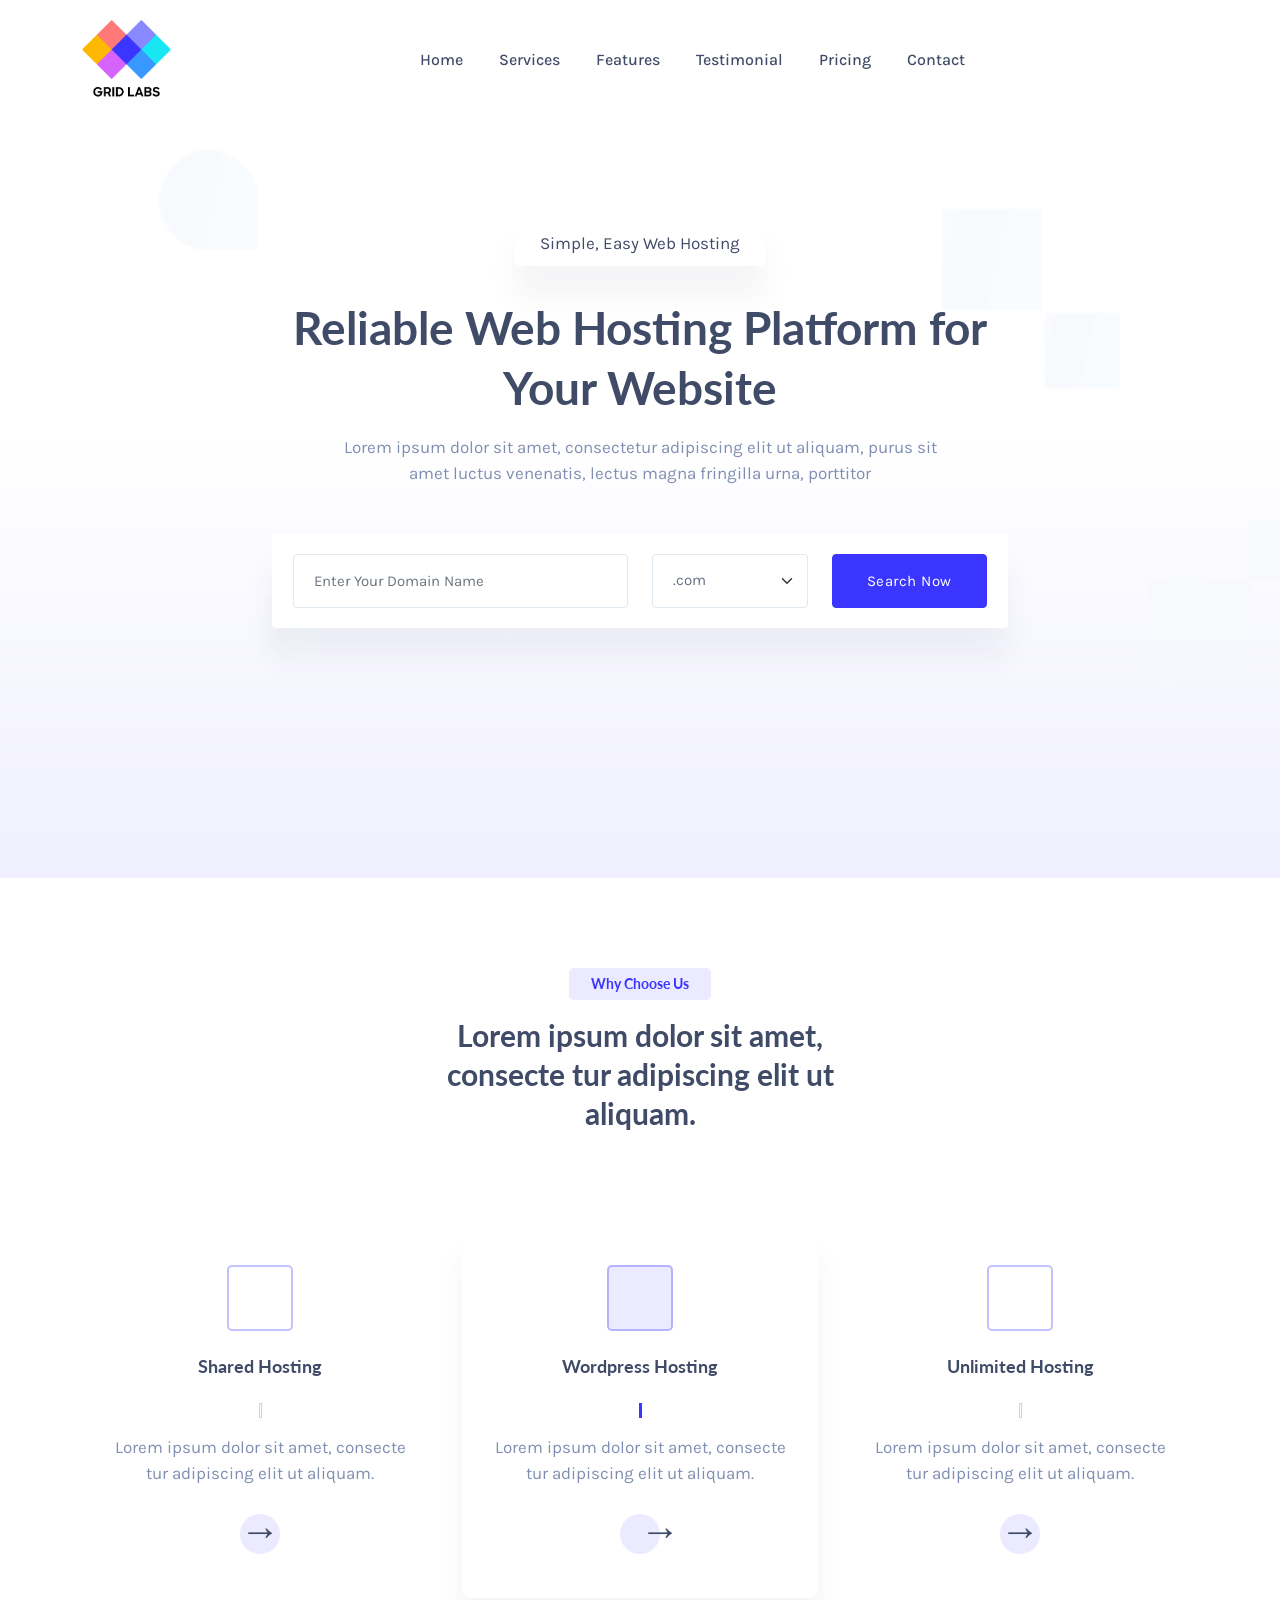
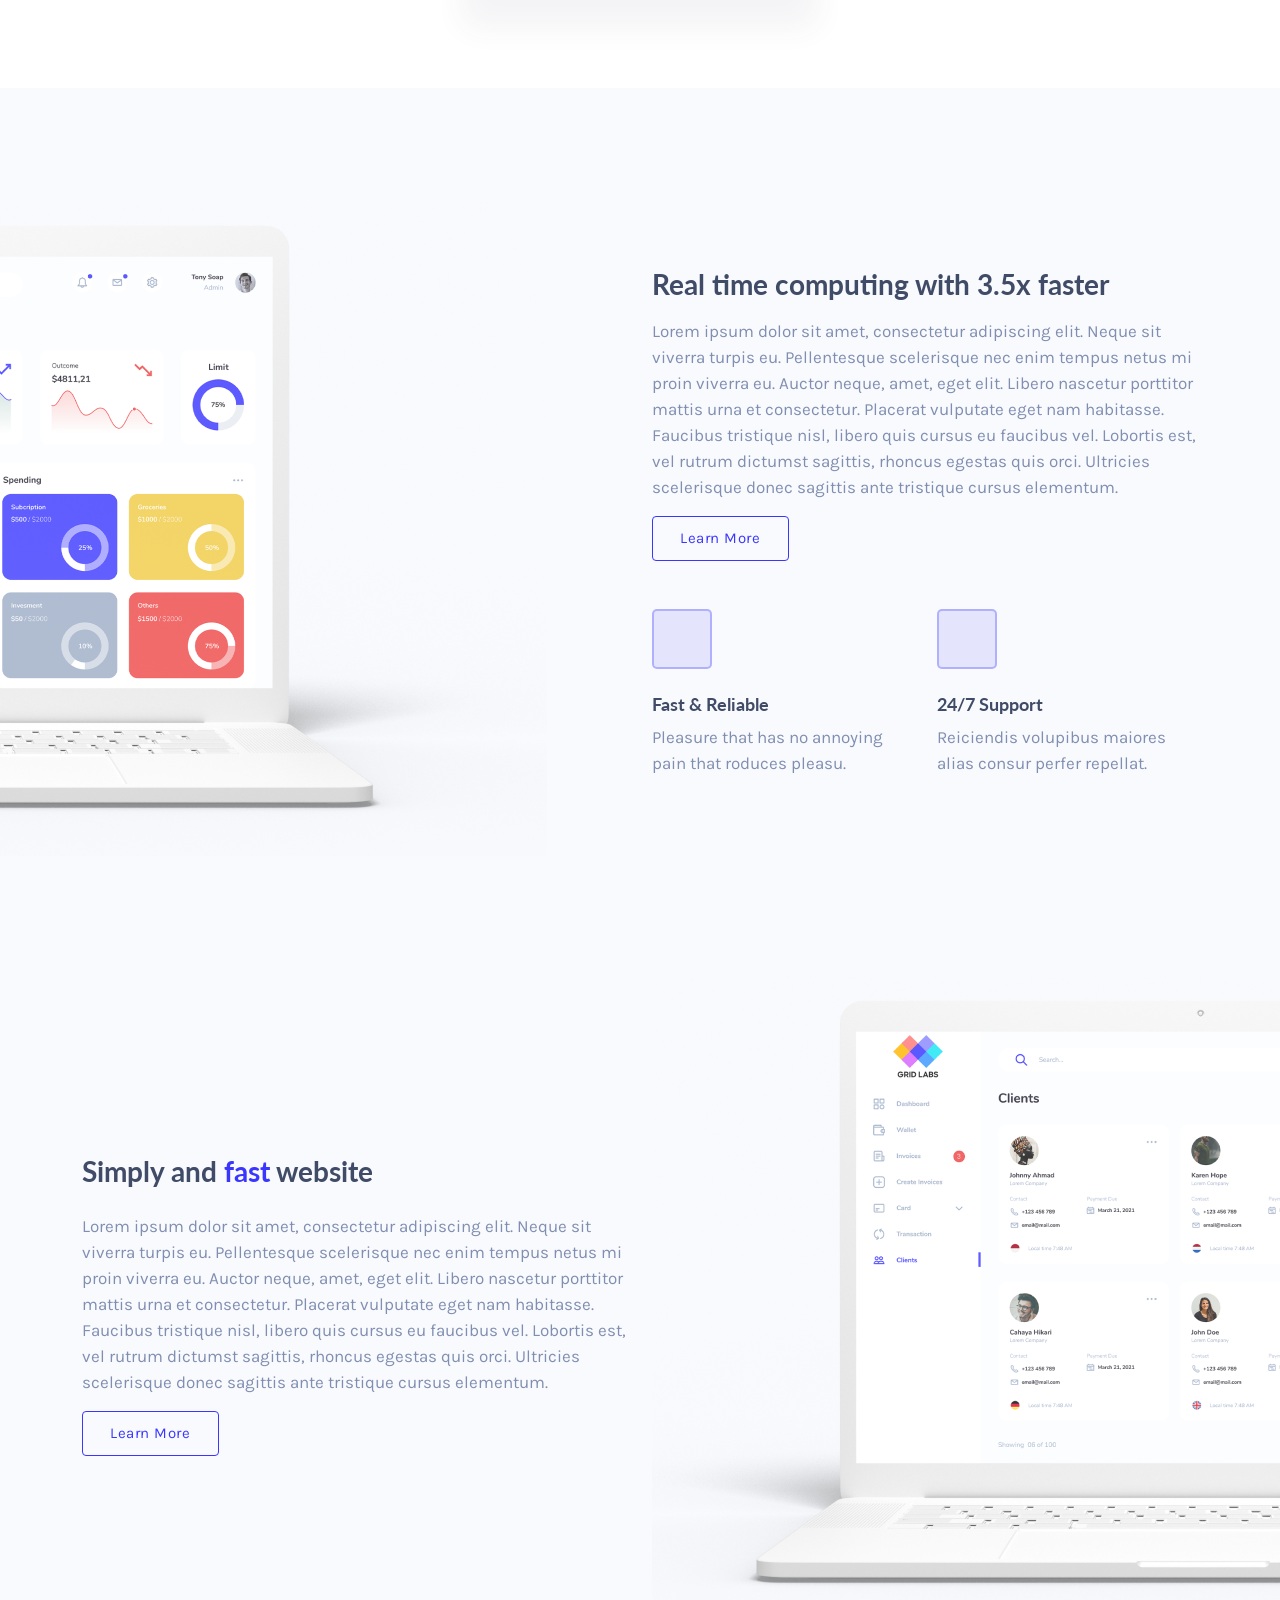
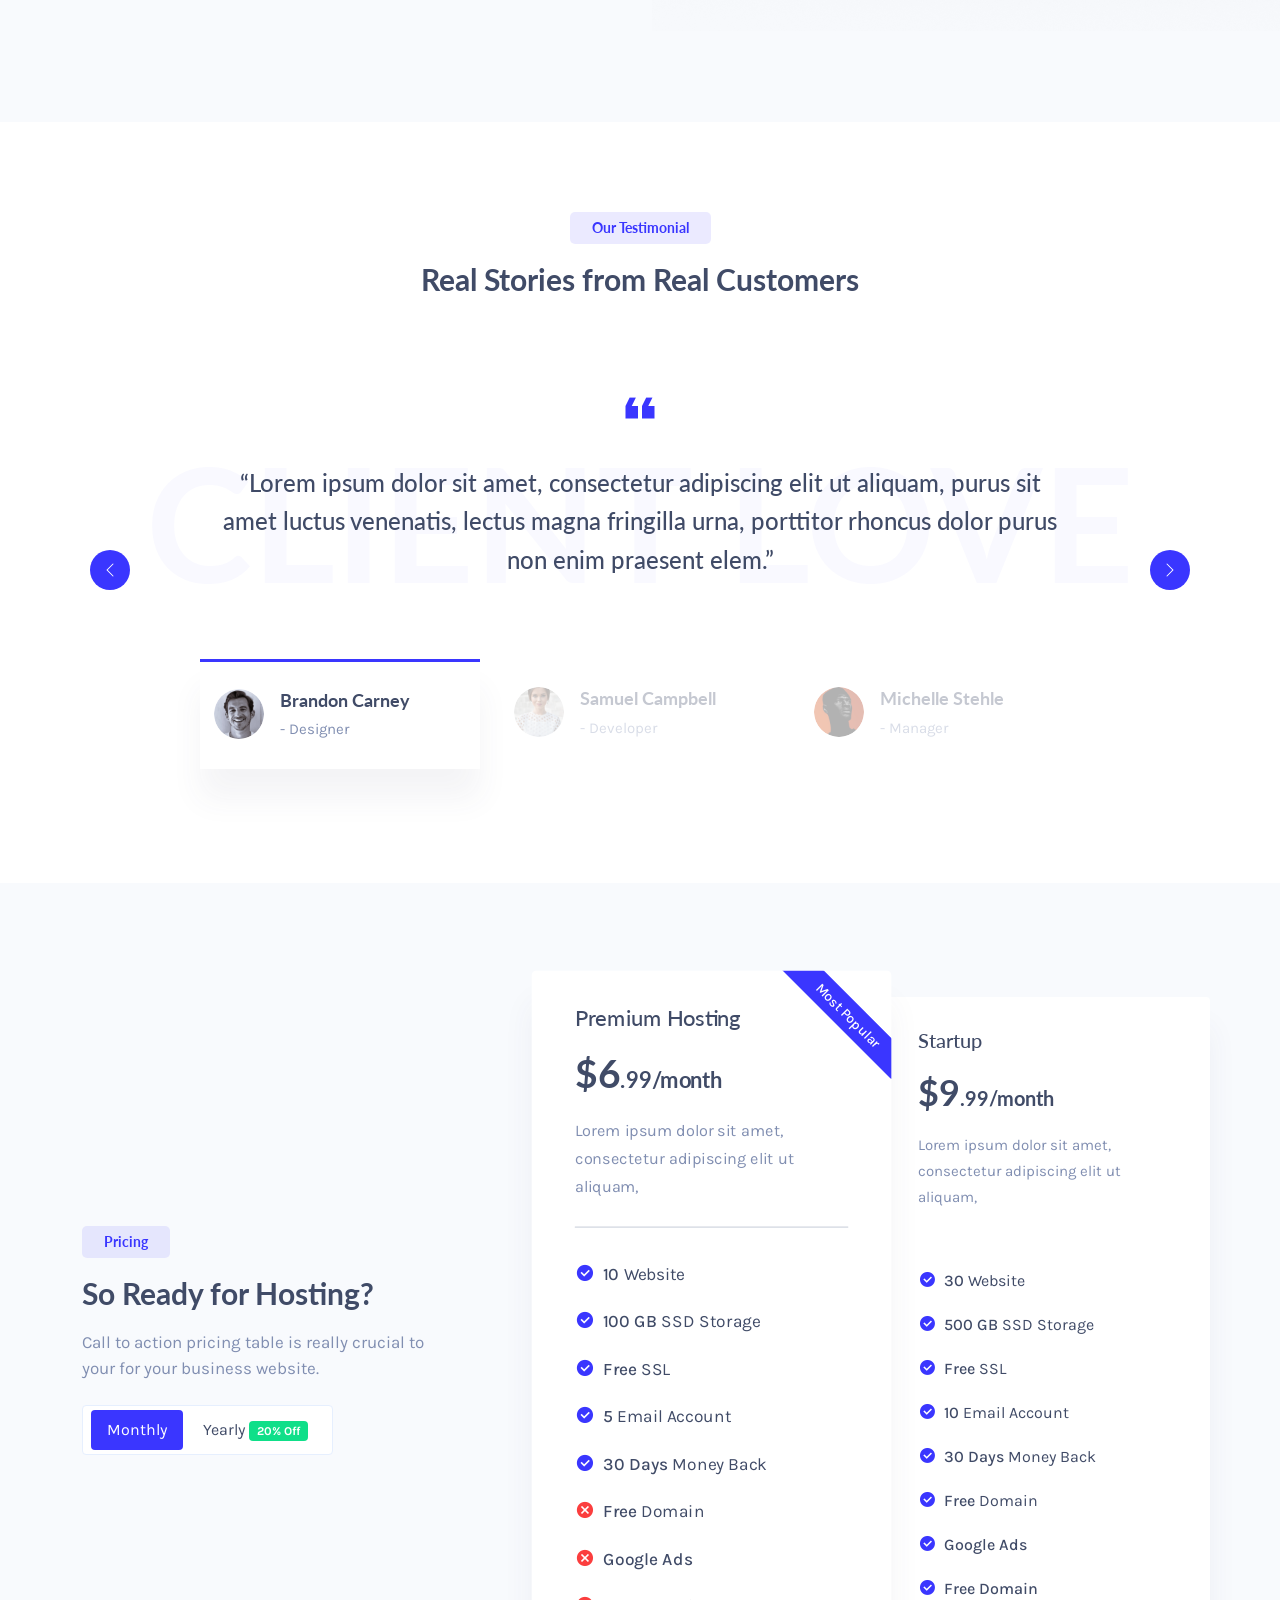
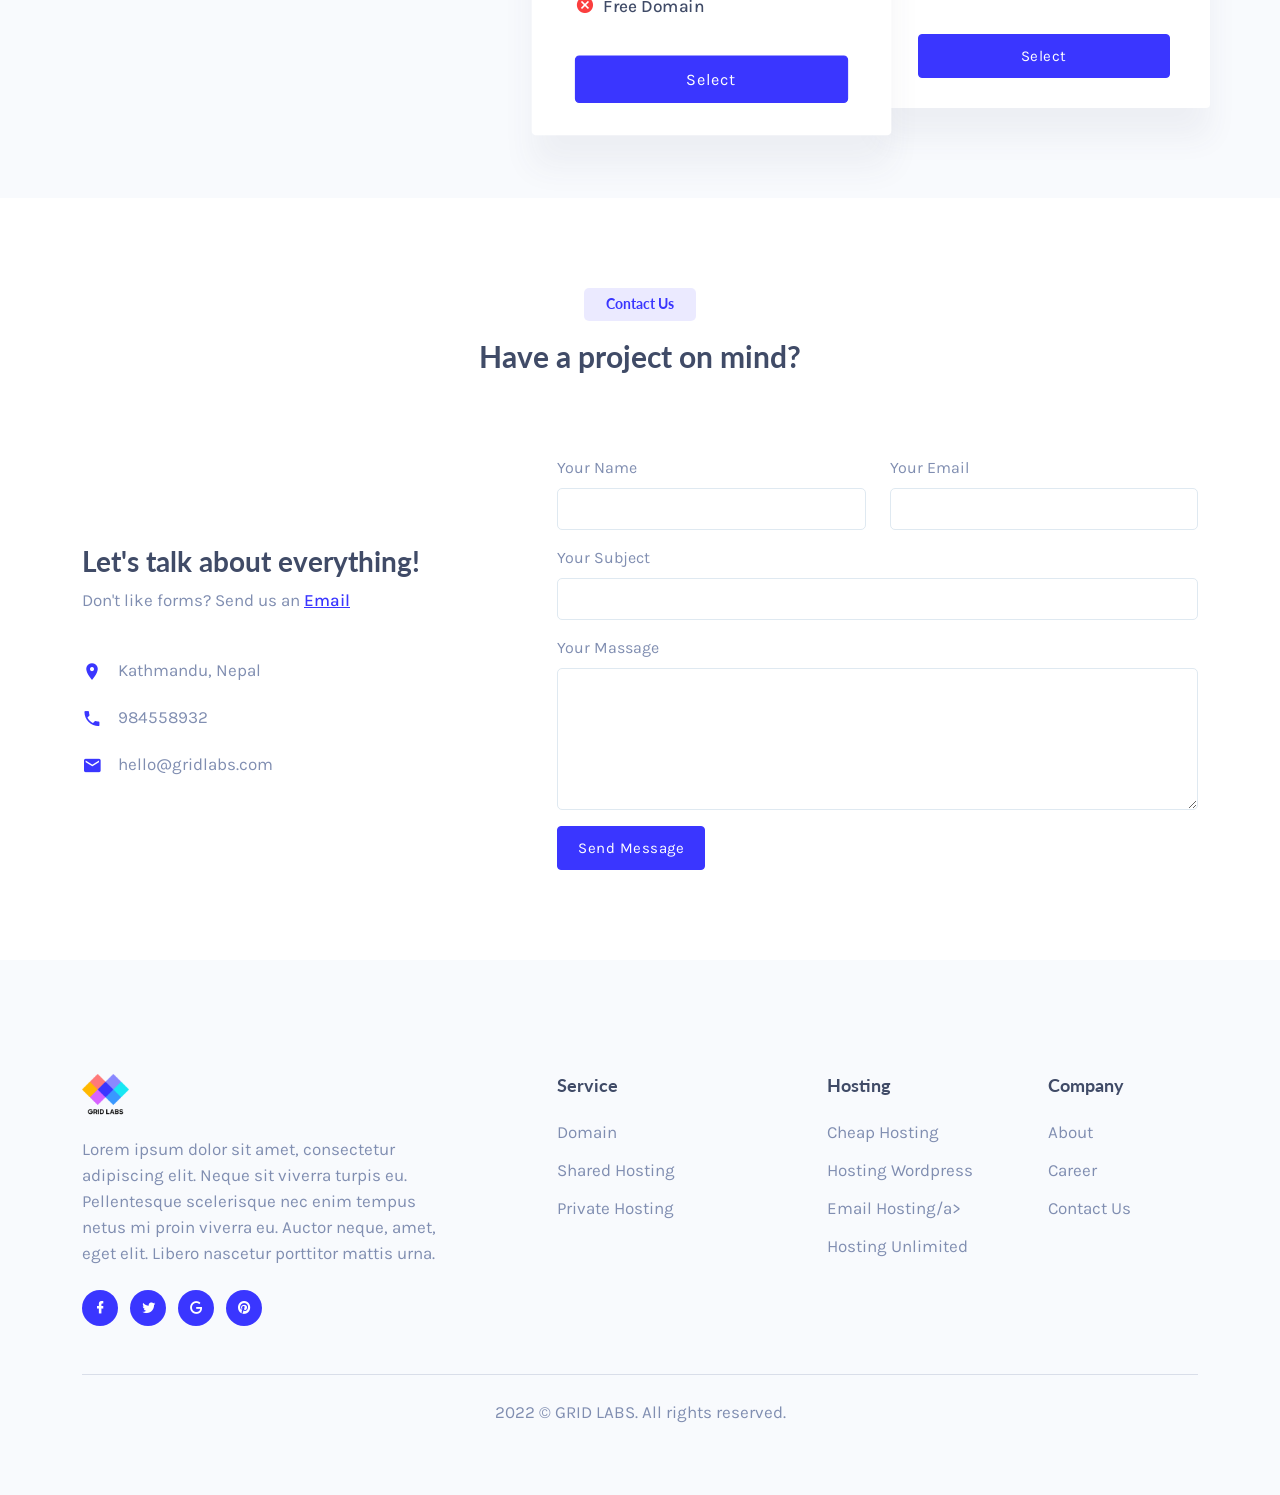
<file: site/index.html>
<!DOCTYPE html>
<html lang="en">

<head>
    <meta charset="utf-8" />
    <title>Grid Labs</title>
    <!-- favicon -->
    <link rel="shortcut icon" href="images/favicon.ico" />
    <!-- css -->
    <link href="css/bootstrap.min.css" rel="stylesheet" type="text/css" />
    <!-- icon -->
    <link href="css/materialdesignicons.min.css" rel="stylesheet" type="text/css" />

    <link href="css/style.css" rel="stylesheet" type="text/css" />
</head>

<body>
    <!-- STRAT NAVBAR -->
    <div id="navbar">
        <nav class="navbar navbar-expand-lg navbar-white fixed-top navbar-custom sticky sticky-dark" id="main-menu">
            <div class="container">
                <!-- LOGO -->
                <a class="navbar-brand logo text-uppercase" href="index-1.html">
                    <img src="images/logo-dark.png" alt="" height="80" />
                </a>
                <button class="navbar-toggler" type="button" data-bs-toggle="collapse" data-bs-target="#navbarCollapse"
                    aria-controls="navbarCollapse" aria-expanded="false" aria-label="Toggle navigation">
                    <i class="mdi mdi-menu"></i>
                </button>
                <div class="collapse navbar-collapse" id="navbarCollapse">
                    <ul class="navbar-nav navbar-center mx-auto" id="navbar-navlist">
                        <li class="nav-item">
                            <a data-scroll href="#home" class="nav-link">Home</a>
                        </li>
                        <li class="nav-item">
                            <a data-scroll href="#services" class="nav-link">Services</a>
                        </li>
                        <li class="nav-item">
                            <a data-scroll href="#features" class="nav-link">Features</a>
                        </li>
                        <li class="nav-item">
                            <a data-scroll href="#testimonial" class="nav-link">Testimonial</a>
                        </li>
                        <li class="nav-item">
                            <a data-scroll href="#pricing" class="nav-link">Pricing</a>
                        </li>
                        <li class="nav-item">
                            <a data-scroll href="#contact" class="nav-link">Contact</a>
                        </li>
                    </ul>
                </div>
            </div>
        </nav>
    </div>
    <!-- END NAVBAR -->

    <!--START HOME-->
    <section class="bg-home section bg-lightan" id="home">
        <div class="home-overlay"></div>
        <div class="container">
            <div class="row justify-content-center">
                <div class="col-lg-8 text-center">
                    <p class="home-heading-title">Simple, Easy Web Hosting</p>

                    <h1 class="home-title mt-3">Reliable Web Hosting Platform for Your Website</h1>

                    <p class="home-desc text-muted mt-3">Lorem ipsum dolor sit amet, consectetur adipiscing elit ut
                        aliquam, purus sit amet luctus venenatis, lectus magna fringilla urna, porttitor</p>


                    <form class="mt-5 home-form rounded">
                        <div class="row">
                            <div class="col-md-6">
                                <div class="form-group mb-0">
                                    <input type="text" class="form-control" placeholder="Enter Your Domain Name">
                                </div>
                            </div>
                            <!--end col-->

                            <div class="col-md-3">
                                <div class="form-group">

                                    <select class="form-select form-control">
                                        <option selected>.com</option>
                                        <option value="1">.in</option>
                                        <option value="1">.org</option>
                                        <option value="1">.net</option>
                                        <option value="1">.info</option>
                                    </select>
                                </div>
                            </div>
                            <!--end col-->

                            <div class="col-md-3">
                                <div class="form-group home-button">
                                    <input type="submit" id="search" name="search" class="btn btn-primary w-100"
                                        value="Search Now">
                                </div>
                            </div>
                            <!--end col-->

                        </div>
                        <!--end row-->
                    </form>

                </div>
            </div>
        </div>
    </section>
    <!--END HOME-->


    <!-- START SERVICES -->
    <section class="section" id="services">
        <div class="container">
            <div class="row justify-content-center">
                <div class="col-lg-6">
                    <div class="title-box text-center">
                        <h6 class="title-sub-title mb-0 text-primary">Why Choose Us</h6>
                        <h3 class="title-heading mt-3">Lorem ipsum dolor sit amet, consecte tur adipiscing elit ut
                            aliquam.</h3>
                    </div>
                </div>
            </div>


            <div class="row mt-5 pt-4">
                <div class="col-lg-4">
                    <div class="service-box text-center uim-icon-primary mt-4">
                        <div class="service-icon icon-xxl mx-auto">
                            <i class="uim uim-cube"></i>
                        </div>
                        <h5 class="f-18 mt-4">Shared Hosting</h5>

                        <div class="service-border mt-4 mx-auto"></div>

                        <p class="text-muted mt-3 mb-0">Lorem ipsum dolor sit amet, consecte tur adipiscing elit ut
                            aliquam.</p>

                        <a href="">
                            <div class="read-more mt-3">
                                <span class="arrow text-dark">&#8594;</span>
                            </div>
                        </a>
                    </div>
                </div>

                <div class="col-lg-4">
                    <div class="service-box text-center active uim-icon-primary mt-4">
                        <div class="service-icon icon-xxl mx-auto">
                            <i class="uim uim-circle-layer"></i>
                        </div>
                        <h5 class="f-18 mt-4">Wordpress Hosting</h5>

                        <div class="service-border mt-4 mx-auto"></div>

                        <p class="text-muted mt-3 mb-0">Lorem ipsum dolor sit amet, consecte tur adipiscing elit ut
                            aliquam.</p>

                        <a href="">
                            <div class="read-more mt-3">
                                <span class="arrow text-dark">&#8594;</span>
                            </div>
                        </a>
                    </div>
                </div>

                <div class="col-lg-4">
                    <div class="service-box text-center uim-icon-primary mt-4">
                        <div class="service-icon icon-xxl mx-auto">
                            <i class="uim uim-briefcase"></i>
                        </div>
                        <h5 class="f-18 mt-4">Unlimited Hosting</h5>

                        <div class="service-border mt-4 mx-auto"></div>

                        <p class="text-muted mt-3 mb-0">Lorem ipsum dolor sit amet, consecte tur adipiscing elit ut
                            aliquam.</p>

                        <a href="">
                            <div class="read-more mt-3">
                                <span class="arrow text-dark">&#8594;</span>
                            </div>
                        </a>
                    </div>
                </div>

            </div>

        </div>
    </section>
    <!-- END SERVICES -->


    <!-- START FEATURES -->

    <section class="section bg-light overflow-hidden" id="features">
        <div class="container">
            <div class="row align-items-center">

                <div class="col-lg-6">
                    <div class="features-1 mt-4">
                        <img src="images/features/img-1.png" alt="">
                    </div>
                </div>

                <div class="col-lg-6">

                    <div class="features-box mt-4">
                        <h3>Real time computing with 3.5x faster</h3>

                        <p class="text-muted mt-3">Lorem ipsum dolor sit amet, consectetur adipiscing elit. Neque sit
                            viverra turpis eu. Pellentesque scelerisque nec enim tempus netus mi proin viverra eu.
                            Auctor neque, amet, eget elit. Libero nascetur porttitor mattis urna et consectetur.
                            Placerat vulputate eget nam habitasse. Faucibus tristique nisl, libero quis cursus eu
                            faucibus vel. Lobortis est, vel rutrum dictumst sagittis, rhoncus egestas quis orci.
                            Ultricies scelerisque donec sagittis ante tristique cursus elementum.</p>

                        <div class="col-md-3">
                            <div class="form-group home-button">
                                <input type="submit" id="search" name="search" class="btn btn-outline-primary w-100"
                                    value="Learn More">
                            </div>
                        </div>

                        <div class="row mt-4">
                            <div class="col-lg-6">



                                <div class="mt-4">

                                    <div class="uim-icon-primary mt-4">
                                        <div class="features-icon icon-xl">
                                            <i class="uim uim-window-section"></i>
                                        </div>

                                    </div>


                                    <h5 class="f-18 mt-4">Fast & Reliable </h5>
                                    <p class="text-muted mt-2">Pleasure that has no annoying
                                        pain that roduces pleasu.</p>
                                </div>

                            </div>

                            <div class="col-lg-6">

                                <div class="mt-3">

                                    <div class="uim-icon-primary mt-4">
                                        <div class="features-icon icon-xl">
                                            <i class="uim uim-chart-pie"></i>
                                        </div>

                                    </div>

                                    <h5 class="f-18 mt-4">24/7 Support </h5>
                                    <p class="text-muted">Reiciendis volupibus maiores alias consur
                                        perfer repellat.</p>
                                </div>

                            </div>
                        </div>
                    </div>

                </div>



            </div>

            <div class="row mt-5 pt-5 align-items-center">
                <div class="col-lg-6">
                    <div class="mt-4">
                        <h3 class="w-75">Simply and <span class="text-primary">fast</span> website</h3>

                        <p class="text-muted mt-4">Lorem ipsum dolor sit amet, consectetur adipiscing elit. Neque sit
                            viverra turpis eu. Pellentesque scelerisque nec enim tempus netus mi proin viverra eu.
                            Auctor neque, amet, eget elit. Libero nascetur porttitor mattis urna et consectetur.
                            Placerat vulputate eget nam habitasse. Faucibus tristique nisl, libero quis cursus eu
                            faucibus vel. Lobortis est, vel rutrum dictumst sagittis, rhoncus egestas quis orci.
                            Ultricies scelerisque donec sagittis ante tristique cursus elementum.</p>
                    </div>

                    <div class="col-md-3">
                        <div class="form-group home-button">
                            <input type="submit" id="search" name="search" class="btn btn-outline-primary w-100"
                                value="Learn More">
                        </div>
                    </div>

                </div>
                <div class="col-lg-6">
                    <div class="features-2 mt-4">
                        <img src="images/features/img-2.png" alt="">
                    </div>
                </div>
            </div>
        </div>
    </section>
    <!-- END FEATURES -->


    <!-- START TESTIMONIAL -->
    <section class="section" id="testimonial">
        <div class="container">

            <div class="row justify-content-center">
                <div class="col-lg-6">

                    <div class="title-box text-center">
                        <h6 class="title-sub-title mb-0 text-primary">Our Testimonial</h6>
                        <h3 class="title-heading mt-3">Real Stories from Real Customers</h3>
                    </div>

                </div>
            </div>



            <div class="row justify-content-center mt-5">

                <div class="col-lg-12">
                    <h1 class="client-title-main text-center d-none d-xl-block text-uppercase">Client Love</h1>
                    <div id="carouselExampleIndicators" class="carousel slide" data-bs-ride="carousel">


                        <div class="carousel-inner">
                            <div class="carousel-item active">

                                <div class="testi-box text-center mt-4">
                                    <div class="client-icon">
                                        <i class="mdi mdi-format-quote-open"></i>
                                    </div>

                                    <h4 class="line-height_1_6 fw-normal mt-3">“Lorem ipsum dolor sit amet, consectetur
                                        adipiscing elit ut aliquam, purus sit amet luctus venenatis, lectus magna
                                        fringilla urna, porttitor rhoncus dolor purus non enim praesent elem.”</h4>
                                </div>

                            </div>

                            <div class="carousel-item">

                                <div class="testi-box text-center mt-4">
                                    <div class="client-icon">
                                        <i class="mdi mdi-format-quote-open"></i>
                                    </div>
                                    <h4 class="line-height_1_6 fw-normal mt-3">“Lorem ipsum dolor sit amet, consectetur
                                        adipiscing elit ut aliquam, purus sit amet luctus venenatis, lectus magna
                                        fringilla urna, porttitor rhoncus dolor purus non enim praesent elem”</h4>
                                </div>

                            </div>

                            <div class="carousel-item">

                                <div class="testi-box text-center mt-4">
                                    <div class="client-icon">
                                        <i class="mdi mdi-format-quote-open"></i>
                                    </div>
                                    <h4 class="line-height_1_6 fw-normal mt-3">“Lorem ipsum dolor sit amet, consectetur
                                        adipiscing elit ut aliquam, purus sit amet luctus venenatis, lectus magna
                                        fringilla urna, porttitor rhoncus dolor purus non enim praesent elem”</h4>
                                </div>

                            </div>


                        </div>



                        <div class="carousel-indicators mt-5 pt-4">

                            <button type="button" data-bs-target="#carouselExampleIndicators" data-bs-slide-to="0"
                                class="active text-start" aria-current="true" aria-label="Slide 1">
                                <div class="d-flex p-2">
                                    <img src="images/users/img-1.jpg" alt=""
                                        class=" testi-img img-fluid rounded-circle">

                                    <div class="flex-1 ps-3">
                                        <h5 class="f-18 mb-1 text-dark">Brandon Carney</h5>
                                        <p class="text-muted f-15 mb-0">- Designer</p>
                                    </div>
                                </div>
                            </button>
                            <button type="button" data-bs-target="#carouselExampleIndicators" class="text-start"
                                data-bs-slide-to="1" aria-label="Slide 2">
                                <div class="d-flex p-2">
                                    <img src="images/users/img-2.jpg" alt=""
                                        class=" testi-img img-fluid rounded-circle">

                                    <div class="flex-1 ps-3">
                                        <h5 class="f-18 mb-1 text-dark">Samuel Campbell</h5>
                                        <p class="text-muted f-15 mb-0">- Developer</p>
                                    </div>
                                </div>
                            </button>
                            <button type="button" data-bs-target="#carouselExampleIndicators" class="text-start"
                                data-bs-slide-to="2" aria-label="Slide 3">
                                <div class="d-flex p-2">
                                    <img src="images/users/img-3.jpg" alt=""
                                        class=" testi-img img-fluid rounded-circle">

                                    <div class="flex-1 ps-3">
                                        <h5 class="f-18 mb-1 text-dark">Michelle Stehle</h5>
                                        <p class="text-muted f-15 mb-0">- Manager</p>
                                    </div>
                                </div>
                            </button>


                        </div>

                        <div class="d-none d-lg-inline-block">
                            <button class="carousel-control-prev" type="button"
                                data-bs-target="#carouselExampleIndicators" data-bs-slide="prev">
                                <span class="carousel-control-prev-icon" aria-hidden="true"></span>
                                <span class="visually-hidden">Previous</span>
                            </button>
                            <button class="carousel-control-next" type="button"
                                data-bs-target="#carouselExampleIndicators" data-bs-slide="next">
                                <span class="carousel-control-next-icon" aria-hidden="true"></span>
                                <span class="visually-hidden">Next</span>
                            </button>
                        </div>



                    </div>
                </div>



            </div>
        </div>
    </section>
    <!-- END TESTIMONIAL -->


    <!-- START PRICING -->

    <section class="section bg-light" id="pricing">
        <div class="container">
            <div class="row align-items-center">

                <div class="col-lg-4">

                    <div class="heading-box">



                        <div class="title-box">
                            <h6 class="title-sub-title mb-0 text-primary">Pricing</h6>
                            <h3 class="title-heading mt-3 ms-0">So Ready for Hosting?</h3>
                        </div>




                        <p class="title-desc text-muted mt-3">Call to action pricing table is really crucial to your for
                            your business website.</p>


                        <div class="pricing-tabs mt-4">
                            <ul class="nav nav-pills rounded justify-content-center d-inline-block pricing-tab-border py-1 px-2"
                                id="pills-tab" role="tablist">
                                <li class="nav-item d-inline-block">
                                    <a class="nav-link px-3 rounded active monthly" id="Monthly" data-bs-toggle="pill"
                                        href="#Month" role="tab" aria-controls="Month" aria-selected="true">Monthly</a>
                                </li>
                                <li class="nav-item d-inline-block">
                                    <a class="nav-link px-3 rounded yearly" id="Yearly" data-bs-toggle="pill"
                                        href="#Year" role="tab" aria-controls="Year" aria-selected="false">
                                        Yearly <span class="badge bg-success rounded text-white">20% Off </span>
                                    </a>
                                </li>
                            </ul>
                        </div>


                    </div>




                </div>

                <div class="col-lg-7 g-0 offset-lg-1">

                    <div class="tab-content" id="pills-tabContent">
                        <div class="tab-pane fade active show" id="Month" role="tabpanel" aria-labelledby="Monthly">
                            <div class="row g-0 align-items-center">
                                <div class="col-lg-6">
                                    <div class="pricing-box active bg-white rounded mt-4">
                                        <div class="pricing-badge">
                                            <span class="badge">Most Popular</span>
                                        </div>

                                        <h5 class="fw-normal">Premium Hosting</h5>
                                        <h1 class="pricing-title mt-3 mb-0">$6<span class="f-20">.99/month</span></h1>
                                        <p class="text-muted f-15 mt-3">Lorem ipsum dolor sit amet, consectetur
                                            adipiscing elit ut aliquam,</p>

                                        <hr class="mt-4">

                                        <div class="mt-4 pt-1">
                                            <p class="mb-3 f-16"><i
                                                    class="mdi mdi-check-circle text-primary f-18 me-2"></i><span
                                                    class="fw-normal">10</span> Website</p>
                                            <p class="mb-3 f-16"><i
                                                    class="mdi mdi-check-circle text-primary f-18 me-2"></i><span
                                                    class="fw-normal">100 GB</span> SSD Storage</p>
                                            <p class="mb-3 f-16"><i
                                                    class="mdi mdi-check-circle text-primary f-18 me-2"></i><span
                                                    class="fw-normal">Free</span> SSL
                                            </p>
                                            <p class="mb-3 f-16"><i
                                                    class="mdi mdi-check-circle text-primary f-18 me-2"></i><span
                                                    class="fw-normal">5</span> Email Account</p>


                                            <p class="mb-3 f-16"><i
                                                    class="mdi mdi-check-circle text-primary f-18 me-2"></i><span
                                                    class="fw-normal">30 Days</span> Money Back</p>

                                            <p class="mb-3 f-16"><i
                                                    class="mdi mdi-close-circle text-danger f-18 me-2"></i><span
                                                    class="fw-normal">Free</span> Domain</p>


                                            <p class="mb-3 f-16"><i
                                                    class="mdi mdi-close-circle text-danger f-18 me-2"></i><span
                                                    class="fw-normal">Google Ads</span></p>

                                            <p class="mb-3 f-16"><i
                                                    class="mdi mdi-close-circle text-danger f-18 me-2"></i><span
                                                    class="fw-normal">Free Domain</span></p>

                                        </div>
                                        <div class="mt-4 pt-2 text-center">
                                            <a href="" class="btn btn-primary w-100">Select</a>
                                        </div>
                                    </div>
                                </div>

                                <div class="col-lg-6">
                                    <div class="pricing-box bg-white rounded mt-4">



                                        <h5 class="fw-normal">Startup</h5>
                                        <h1 class="pricing-title mt-3 mb-0">$9<span class="f-20">.99/month</span></h1>
                                        <p class="text-muted f-15 mt-3">Lorem ipsum dolor sit amet, consectetur
                                            adipiscing elit ut aliquam,</p>
                                        <div class="mt-4 pt-1">
                                            <div class="mt-4 pt-1">
                                                <p class="mb-3 f-16"><i
                                                        class="mdi mdi-check-circle text-primary f-18 me-2"></i><span
                                                        class="fw-normal">30</span> Website</p>
                                                <p class="mb-3 f-16"><i
                                                        class="mdi mdi-check-circle text-primary f-18 me-2"></i><span
                                                        class="fw-normal">500 GB</span> SSD Storage</p>
                                                <p class="mb-3 f-16"><i
                                                        class="mdi mdi-check-circle text-primary f-18 me-2"></i><span
                                                        class="fw-normal">Free</span> SSL
                                                </p>
                                                <p class="mb-3 f-16"><i
                                                        class="mdi mdi-check-circle text-primary f-18 me-2"></i><span
                                                        class="fw-normal">10</span> Email Account</p>


                                                <p class="mb-3 f-16"><i
                                                        class="mdi mdi-check-circle text-primary f-18 me-2"></i><span
                                                        class="fw-normal">30 Days</span> Money Back</p>

                                                <p class="mb-3 f-16"><i
                                                        class="mdi mdi-check-circle text-primary f-18 me-2"></i><span
                                                        class="fw-normal">Free</span> Domain</p>


                                                <p class="mb-3 f-16"><i
                                                        class="mdi mdi-check-circle text-primary f-18 me-2"></i><span
                                                        class="fw-normal">Google Ads</span></p>

                                                <p class="mb-3 f-16"><i
                                                        class="mdi mdi-check-circle text-primary f-18 me-2"></i><span
                                                        class="fw-normal">Free Domain</span></p>

                                            </div>
                                            <div class="mt-4 pt-2 text-center">
                                                <a href="" class="btn btn-primary w-100">Select</a>
                                            </div>
                                        </div>
                                    </div>
                                </div>
                            </div>
                        </div>


                        <div class="tab-pane fade" id="Year" role="tabpanel" aria-labelledby="Yearly">
                            <div class="row g-0 align-items-center">
                                <div class="col-lg-6">
                                    <div class="pricing-box active bg-white rounded mt-4">
                                        <div class="pricing-badge">
                                            <span class="badge">Most Popular</span>
                                        </div>

                                        <h5 class="fw-normal">Premium Hosting</h5>
                                        <h1 class="pricing-title mt-3 mb-0">$5<span class="f-20">.60/month</span></h1>
                                        <p class="text-muted f-15 mt-3">Lorem ipsum dolor sit amet, consectetur
                                            adipiscing elit ut aliquam,</p>

                                        <hr class="mt-4">

                                        <div class="mt-4 pt-1">
                                            <p class="mb-3 f-16"><i
                                                    class="mdi mdi-check-circle text-primary f-18 me-2"></i><span
                                                    class="fw-normal">10</span> Website</p>
                                            <p class="mb-3 f-16"><i
                                                    class="mdi mdi-check-circle text-primary f-18 me-2"></i><span
                                                    class="fw-normal">100 GB</span> SSD Storage</p>
                                            <p class="mb-3 f-16"><i
                                                    class="mdi mdi-check-circle text-primary f-18 me-2"></i><span
                                                    class="fw-normal">Free</span> SSL
                                            </p>
                                            <p class="mb-3 f-16"><i
                                                    class="mdi mdi-check-circle text-primary f-18 me-2"></i><span
                                                    class="fw-normal">5</span> Email Account</p>


                                            <p class="mb-3 f-16"><i
                                                    class="mdi mdi-check-circle text-primary f-18 me-2"></i><span
                                                    class="fw-normal">30 Days</span> Money Back</p>

                                            <p class="mb-3 f-16"><i
                                                    class="mdi mdi-close-circle text-danger f-18 me-2"></i><span
                                                    class="fw-normal">Free</span> Domain</p>


                                            <p class="mb-3 f-16"><i
                                                    class="mdi mdi-close-circle text-danger f-18 me-2"></i><span
                                                    class="fw-normal">Google Ads</span></p>

                                            <p class="mb-3 f-16"><i
                                                    class="mdi mdi-close-circle text-danger f-18 me-2"></i><span
                                                    class="fw-normal">Free Domain</span></p>

                                        </div>
                                        <div class="mt-4 pt-2 text-center">
                                            <a href="" class="btn btn-primary w-100">Select</a>
                                        </div>
                                    </div>
                                </div>

                                <div class="col-lg-6">
                                    <div class="pricing-box bg-white rounded mt-4">



                                        <h5 class="fw-normal">Startup</h5>
                                        <h1 class="pricing-title mt-3 mb-0">$9<span class="f-20">.99/month</span></h1>
                                        <p class="text-muted f-15 mt-3">Lorem ipsum dolor sit amet, consectetur
                                            adipiscing elit ut aliquam,</p>
                                        <div class="mt-4 pt-1">
                                            <div class="mt-4 pt-1">
                                                <p class="mb-3 f-16"><i
                                                        class="mdi mdi-check-circle text-primary f-18 me-2"></i><span
                                                        class="fw-normal">30</span> Website</p>
                                                <p class="mb-3 f-16"><i
                                                        class="mdi mdi-check-circle text-primary f-18 me-2"></i><span
                                                        class="fw-normal">500 GB</span> SSD Storage</p>
                                                <p class="mb-3 f-16"><i
                                                        class="mdi mdi-check-circle text-primary f-18 me-2"></i><span
                                                        class="fw-normal">Free</span> SSL
                                                </p>
                                                <p class="mb-3 f-16"><i
                                                        class="mdi mdi-check-circle text-primary f-18 me-2"></i><span
                                                        class="fw-normal">10</span> Email Account</p>


                                                <p class="mb-3 f-16"><i
                                                        class="mdi mdi-check-circle text-primary f-18 me-2"></i><span
                                                        class="fw-normal">30 Days</span> Money Back</p>

                                                <p class="mb-3 f-16"><i
                                                        class="mdi mdi-check-circle text-primary f-18 me-2"></i><span
                                                        class="fw-normal">Free</span> Domain</p>


                                                <p class="mb-3 f-16"><i
                                                        class="mdi mdi-check-circle text-primary f-18 me-2"></i><span
                                                        class="fw-normal">Google Ads</span></p>

                                                <p class="mb-3 f-16"><i
                                                        class="mdi mdi-check-circle text-primary f-18 me-2"></i><span
                                                        class="fw-normal">Free Domain</span></p>


                                            </div>
                                            <div class="mt-4 pt-2 text-center">
                                                <a href="" class="btn btn-primary w-100">Select</a>
                                            </div>
                                        </div>
                                    </div>


                                </div>
                            </div>
                        </div>


                    </div>

                </div>
            </div>
    </section>
    <!-- END PRICING -->


    <!-- START CONTACT -->

    <section class="section" id="contact">
        <div class="container">

            <div class="row justify-content-center">
                <div class="col-lg-6">

                    <div class="title-box text-center">
                        <h6 class="title-sub-title mb-0 text-primary">Contact Us</h6>
                        <h3 class="title-heading mt-3">Have a project on mind?</h3>
                    </div>
                </div>
            </div>

            <div class="row align-items-center mt-5 pt-2">
                <div class="col-lg-5">

                    <div class="mt-4">
                        <h3>Let's talk about everything!</h3>
                        <p class="text-muted mt-2">Don't like forms? Send us an <a href=""
                                class="text-primary fw-normal"><u>Email</u></a></p>

                        <div class="mt-4 pt-1 w-75">
                            <div class="d-flex mt-3">
                                <i class="mdi mdi-map-marker text-primary f-20"></i>
                                <div class="flex-1 ps-3">

                                    <p class="text-muted mb-0">Kathmandu, Nepal</p>

                                </div>
                            </div>

                            <div class="d-flex mt-3">
                                <i class="mdi mdi-phone text-primary f-20"></i>
                                <div class="flex-1 ps-3">

                                    <p class="text-muted mb-0">984558932</p>

                                </div>
                            </div>

                            <div class="d-flex mt-3">
                                <i class="mdi mdi-email text-primary f-20"></i>
                                <div class="flex-1 ps-3">

                                    <p class="text-muted mb-0">hello@gridlabs.com</p>

                                </div>
                            </div>
                        </div>
                    </div>



                </div>

                <div class="col-lg-7">
                    <div class="custom-form">
                        <form method="post" name="myForm" onsubmit="return validateForm()">
                            <p id="error-msg"></p>
                            <div id="simple-msg"></div>
                            <div class="row">
                                <div class="col-lg-6">
                                    <div class="mb-2 mt-2">
                                        <label class="form-label text-muted">Your Name</label>
                                        <input name="name" id="name" type="text" class="form-control">
                                    </div>
                                </div>
                                <div class="col-lg-6">
                                    <div class="mb-2 mt-2">
                                        <label class="form-label text-muted">Your Email</label>
                                        <input name="email" id="email" type="email" class="form-control">
                                    </div>
                                </div>
                            </div>
                            <div class="row">
                                <div class="col-lg-12">
                                    <div class="mb-2 mt-2">
                                        <label class="form-label text-muted">Your Subject</label>
                                        <input type="text" class="form-control" id="subject">
                                    </div>
                                </div>
                            </div>
                            <div class="row">
                                <div class="col-lg-12">
                                    <div class="mb-2 mt-2">
                                        <label class="form-label text-muted">Your Massage</label>
                                        <textarea name="comments" id="comments" rows="5"
                                            class="form-control"></textarea>
                                    </div>
                                </div>
                            </div>
                            <div class="row mt-2">
                                <div class="col-lg-12 text-right">
                                    <input type="submit" id="submit" name="send" class="submitBnt btn btn-primary"
                                        value="Send Message">
                                </div>
                            </div>
                        </form>
                    </div>
                </div>
            </div>


        </div>
    </section>

    <!-- END CONTACT -->

    <!-- START FOOTER -->
    <section class="bg-footer bg-light">
        <div class="container">
            <div class="row">
                <div class="col-lg-4">
                    <div class="mt-4">
                        <img src="images/logo-dark.png" alt="" height="42">
                        <p class="text-muted mt-3 pt-1">Lorem ipsum dolor sit amet, consectetur adipiscing elit. Neque
                            sit viverra turpis eu. Pellentesque scelerisque nec enim tempus netus mi proin viverra eu.
                            Auctor neque, amet, eget elit. Libero nascetur porttitor mattis urna.

                        </p>
                        <div class="footer-social mt-4">
                            <ul class="list-inline mb-0">
                                <li class="list-inline-item">
                                    <a href="" class="text-reset"><i class="mdi mdi-facebook"></i></a>
                                </li>
                                <li class="list-inline-item">
                                    <a href="" class="text-reset"><i class="mdi mdi-twitter"></i></a>
                                </li>
                                <li class="list-inline-item">
                                    <a href="" class="text-reset"><i class="mdi mdi-google"></i></a>
                                </li>
                                <li class="list-inline-item">
                                    <a href="" class="text-reset"><i class="mdi mdi-pinterest"></i></a>
                                </li>
                            </ul>
                        </div>
                    </div>
                </div>

                <div class="col-lg-7 offset-lg-1">
                    <div class="row">
                        <div class="col-lg-4">
                            <div class="mt-4">
                                <h5 class="f-18">Service</h5>
                                <ul class="list-unstyled footer-link mt-3">
                                    <li><a href="">Domain</a></li>
                                    <li><a href="">Shared Hosting</a></li>
                                    <li><a href="">Private Hosting</a></li>
                                </ul>
                            </div>
                        </div>

                        <div class="col-lg-4">
                            <div class="mt-4 ps-0 ps-lg-5">
                                <h5 class="f-18">Hosting</h5>
                                <ul class="list-unstyled footer-link mt-3">
                                    <li><a href="">Cheap Hosting</a></li>
                                    <li><a href="">Hosting Wordpress</a></li>
                                    <li><a href="">Email Hosting/a></li>
                                    <li><a href="">Hosting Unlimited</a></li>
                                </ul>
                            </div>
                        </div>
                        <div class="col-lg-4">
                            <div class="mt-4 ps-0 ps-lg-5">
                                <h5 class="f-18">Company</h5>
                                <ul class="list-unstyled footer-link mt-3">
                                    <li><a href="">About</a></li>
                                    <li><a href="">Career</a></li>
                                    <li><a href="">Contact Us</a></li>
                                </ul>
                            </div>
                        </div>
                    </div>
                </div>
            </div>


            <hr class="mt-5">
            <div class="row mt-4">
                <div class="col-lg-12">
                    <p class="text-center text-muted mb-0">
                        2022 © GRID LABS. All rights reserved.
                    </p>

                </div>

            </div>

        </div>
    </section>
    <!-- END FOOTER -->

    <!-- javascript -->
    <script src="js/bootstrap.bundle.min.js"></script>

    <!-- unicons icon -->
    <script src="js/unicons.js"></script>

    <!-- Main Js -->
    <script src="js/app.js"></script>
</body>

</html>
</file>
<file: css/style.css>
@import url("https://fonts.googleapis.com/css2?family=Karla:wght@400;500&family=Lato:wght@400;700&display=swap");
body {
  font-family: 'Karla', sans-serif;
  overflow-x: hidden !important;
  position: relative;
  color: #404b67;
}

h1,
h2,
h3,
h4,
h5,
h6 {
  font-family: 'Lato', sans-serif;
  font-weight: 700;
  line-height: 1.3;
}

.btn,
.btn:focus,
button,
button:focus {
  outline: none !important;
}

a {
  text-decoration: none !important;
  outline: none;
}

p {
  font-size: 17px;
  line-height: 26px;
}

.row > * {
  position: relative;
}

.section {
  padding-top: 90px;
  padding-bottom: 90px;
  position: relative;
}

.bg-lightan {
  background: linear-gradient(to bottom, #ffffff 50%, rgba(58, 54, 255, 0.08) 100%);
}

.home-center {
  display: table;
  width: 100%;
  height: 100%;
}

.home-desc-center {
  display: table-cell;
  vertical-align: middle;
}

.bg-gradient {
  background: linear-gradient(to right, #3A36FF, #229bee);
}

.bg-overlay {
  background-position: center;
  position: absolute;
  height: 100%;
  width: 100%;
  right: 0;
  bottom: 0;
  left: 0;
  top: 0;
}

.bg-overlay-black {
  background-color: #242527;
  opacity: 0.8;
  background-position: center;
  position: absolute;
  height: 100%;
  width: 100%;
  right: 0;
  bottom: 0;
  left: 0;
  top: 0;
}

.title-box .title-sub-title {
  background: rgba(58, 54, 255, 0.1);
  padding: 7px 22px;
  border-radius: 5px;
  font-size: 14px;
  display: inline-block;
}

.title-box .title-heading {
  font-size: 30px;
  max-width: 450px;
  margin: 0 auto;
}

.btn-rounded {
  border-radius: 30px;
}

.box-shadow {
  box-shadow: 0px 30px 30px 0px rgba(64, 75, 103, 0.06);
}

hr {
  border-top: 1px solid #808eb1;
  margin: 0;
}

.f-10 {
  font-size: 10px;
}

.f-12 {
  font-size: 12px;
}

.f-13 {
  font-size: 13px;
}

.f-14 {
  font-size: 14px;
}

.f-15 {
  font-size: 15px;
}

.f-16 {
  font-size: 16px;
}

.f-18 {
  font-size: 18px;
}

.f-19 {
  font-size: 19px;
}

.f-20 {
  font-size: 20px;
}

.line-height_1_4 {
  line-height: 1.4;
}

.line-height_1_6 {
  line-height: 1.6;
}

.line-height_1_8 {
  line-height: 1.8;
}

.fw-normal {
  font-weight: 500 !important;
}

.fw-bold {
  font-weight: 600 !important;
}

.icon-size-15 {
  height: 15px;
  width: 15px;
}

.icon-size-15 svg {
  height: 15px !important;
  width: 15px !important;
}

.icon-sm {
  height: 18px;
  width: 18px;
}

.icon-sm svg {
  height: 18px !important;
  width: 18px !important;
}

.icon-xs {
  height: 20px;
  width: 20px;
}

.icon-xs svg {
  height: 20px !important;
  width: 20px !important;
}

.icon-md {
  height: 25px;
  width: 25px;
}

.icon-md svg {
  height: 25px !important;
  width: 25px !important;
}

.icon-lg {
  height: 30px;
  width: 30px;
}

.icon-lg svg {
  height: 30px !important;
  width: 30px !important;
}

.icon-xl {
  height: 35px;
  width: 35px;
}

.icon-xl svg {
  height: 35px !important;
  width: 35px !important;
}

.icon-xxl {
  height: 40px;
  width: 40px;
}

.icon-xxl svg {
  height: 40px !important;
  width: 40px !important;
}

.icon-xxxl {
  height: 60px;
  width: 60px;
}

.icon-xxxl svg {
  height: 60px !important;
  width: 60px !important;
}

.uim-icon-primary .uim-svg {
  fill: #3A36FF !important;
}

.icon-fill-primary {
  fill: rgba(58, 54, 255, 0.15);
}

.uim-icon-success .uim-svg {
  fill: #0fdf89 !important;
}

.icon-fill-success {
  fill: rgba(15, 223, 137, 0.15);
}

.uim-icon-info .uim-svg {
  fill: #229bee !important;
}

.icon-fill-info {
  fill: rgba(34, 155, 238, 0.15);
}

.uim-icon-warning .uim-svg {
  fill: #f6cb42 !important;
}

.icon-fill-warning {
  fill: rgba(246, 203, 66, 0.15);
}

.uim-icon-danger .uim-svg {
  fill: #fb3e3e !important;
}

.icon-fill-danger {
  fill: rgba(251, 62, 62, 0.15);
}

.uim-icon-orange .uim-svg {
  fill: #f09105 !important;
}

.icon-fill-orange {
  fill: rgba(240, 145, 5, 0.15);
}

.uim-icon-dark .uim-svg {
  fill: #404b67 !important;
}

.icon-fill-dark {
  fill: rgba(64, 75, 103, 0.15);
}

.uim-icon-cyan .uim-svg {
  fill: #00e6e6 !important;
}

.icon-fill-cyan {
  fill: rgba(0, 230, 230, 0.15);
}

.uim-icon-blue .uim-svg {
  fill: #2762da !important;
}

.icon-fill-blue {
  fill: rgba(39, 98, 218, 0.15);
}

.uim-icon-muted .uim-svg {
  fill: #808eb1 !important;
}

.icon-fill-muted {
  fill: rgba(128, 142, 177, 0.15);
}

.uim-icon-purple .uim-svg {
  fill: #704fff !important;
}

.icon-fill-purple {
  fill: rgba(112, 79, 255, 0.15);
}

.uim-icon-pink .uim-svg {
  fill: #f85f89 !important;
}

.icon-fill-pink {
  fill: rgba(248, 95, 137, 0.15);
}

.uim-icon-white .uim-svg {
  fill: #ffffff !important;
}

.icon-fill-white {
  fill: rgba(255, 255, 255, 0.15);
}

.uim-icon-light .uim-svg {
  fill: #f8fafd !important;
}

.icon-fill-light {
  fill: rgba(248, 250, 253, 0.15);
}

.icon {
  position: relative;
  top: -2px;
}

.btn {
  padding: 10px 20px;
  font-size: 15px;
  letter-spacing: 0.5px;
  transition: all 0.5s;
}

.btn:focus {
  box-shadow: none;
}

.btn:hover {
  transform: translateY(-5px);
}

.btn:hover:before {
  opacity: 1;
}

.btn-sm {
  padding: 8px 12px;
  font-size: 12px;
}

.shadow {
  box-shadow: 0px 30px 30px 0px rgba(64, 75, 103, 0.06) !important;
}

.bg-primary {
  background-color: #3A36FF !important;
}

.bg-soft-primary {
  background-color: rgba(58, 54, 255, 0.1) !important;
}

.text-primary {
  color: #3A36FF !important;
}

.border-primary {
  color: #3A36FF !important;
}

.icon-dual-primary {
  color: #3A36FF;
  fill: rgba(58, 54, 255, 0.2);
}

.btn-soft-primary {
  background-color: rgba(58, 54, 255, 0.25) !important;
  color: #3A36FF !important;
}

.btn-soft-primary:hover, .btn-soft-primary:focus, .btn-soft-primary:active, .btn-soft-primary.active, .btn-soft-primary.focus, .btn-soft-primary:not(:disabled):not(.disabled):active, .btn-soft-primary:not(:disabled):not(.disabled):active:focus,
.btn-soft-primary .open > .dropdown-toggle.btn-primary {
  background: #2622ff;
}

.btn-primary {
  background: #3A36FF;
  border-color: #3A36FF !important;
}

.btn-primary:hover, .btn-primary:focus, .btn-primary:active, .btn-primary.active, .btn-primary.focus, .btn-primary:not(:disabled):not(.disabled):active, .btn-primary:not(:disabled):not(.disabled):active:focus,
.btn-primary .open > .dropdown-toggle.btn-primary {
  background: #2622ff;
  border-color: #2622ff;
  box-shadow: 0px 8px 20px -6px rgba(58, 54, 255, 0.6);
}

.btn-outline-primary {
  color: #3A36FF;
  border-color: #3A36FF;
}

.btn-outline-primary:hover, .btn-outline-primary:focus, .btn-outline-primary:active, .btn-outline-primary.active, .btn-outline-primary.focus, .btn-outline-primary:not(:disabled):not(.disabled):active, .btn-outline-primary:not(:disabled):not(.disabled):active:focus,
.btn-outline-primary .open > .dropdown-toggle.btn-primary {
  background: #3A36FF;
  border-color: #3A36FF;
  box-shadow: 0px 8px 20px -6px rgba(58, 54, 255, 0.6);
}

.bg-success {
  background-color: #0fdf89 !important;
}

.bg-soft-success {
  background-color: rgba(15, 223, 137, 0.1) !important;
}

.text-success {
  color: #0fdf89 !important;
}

.border-success {
  color: #0fdf89 !important;
}

.icon-dual-success {
  color: #0fdf89;
  fill: rgba(15, 223, 137, 0.2);
}

.btn-soft-success {
  background-color: rgba(15, 223, 137, 0.25) !important;
  color: #0fdf89 !important;
}

.btn-soft-success:hover, .btn-soft-success:focus, .btn-soft-success:active, .btn-soft-success.active, .btn-soft-success.focus, .btn-soft-success:not(:disabled):not(.disabled):active, .btn-soft-success:not(:disabled):not(.disabled):active:focus,
.btn-soft-success .open > .dropdown-toggle.btn-primary {
  background: #0ecc7d;
}

.btn-success {
  background: #0fdf89;
  border-color: #0fdf89 !important;
}

.btn-success:hover, .btn-success:focus, .btn-success:active, .btn-success.active, .btn-success.focus, .btn-success:not(:disabled):not(.disabled):active, .btn-success:not(:disabled):not(.disabled):active:focus,
.btn-success .open > .dropdown-toggle.btn-primary {
  background: #0ecc7d;
  border-color: #0ecc7d;
  box-shadow: 0px 8px 20px -6px rgba(15, 223, 137, 0.6);
}

.btn-outline-success {
  color: #0fdf89;
  border-color: #0fdf89;
}

.btn-outline-success:hover, .btn-outline-success:focus, .btn-outline-success:active, .btn-outline-success.active, .btn-outline-success.focus, .btn-outline-success:not(:disabled):not(.disabled):active, .btn-outline-success:not(:disabled):not(.disabled):active:focus,
.btn-outline-success .open > .dropdown-toggle.btn-primary {
  background: #0fdf89;
  border-color: #0fdf89;
  box-shadow: 0px 8px 20px -6px rgba(15, 223, 137, 0.6);
}

.bg-info {
  background-color: #229bee !important;
}

.bg-soft-info {
  background-color: rgba(34, 155, 238, 0.1) !important;
}

.text-info {
  color: #229bee !important;
}

.border-info {
  color: #229bee !important;
}

.icon-dual-info {
  color: #229bee;
  fill: rgba(34, 155, 238, 0.2);
}

.btn-soft-info {
  background-color: rgba(34, 155, 238, 0.25) !important;
  color: #229bee !important;
}

.btn-soft-info:hover, .btn-soft-info:focus, .btn-soft-info:active, .btn-soft-info.active, .btn-soft-info.focus, .btn-soft-info:not(:disabled):not(.disabled):active, .btn-soft-info:not(:disabled):not(.disabled):active:focus,
.btn-soft-info .open > .dropdown-toggle.btn-primary {
  background: #1292ea;
}

.btn-info {
  background: #229bee;
  border-color: #229bee !important;
}

.btn-info:hover, .btn-info:focus, .btn-info:active, .btn-info.active, .btn-info.focus, .btn-info:not(:disabled):not(.disabled):active, .btn-info:not(:disabled):not(.disabled):active:focus,
.btn-info .open > .dropdown-toggle.btn-primary {
  background: #1292ea;
  border-color: #1292ea;
  box-shadow: 0px 8px 20px -6px rgba(34, 155, 238, 0.6);
}

.btn-outline-info {
  color: #229bee;
  border-color: #229bee;
}

.btn-outline-info:hover, .btn-outline-info:focus, .btn-outline-info:active, .btn-outline-info.active, .btn-outline-info.focus, .btn-outline-info:not(:disabled):not(.disabled):active, .btn-outline-info:not(:disabled):not(.disabled):active:focus,
.btn-outline-info .open > .dropdown-toggle.btn-primary {
  background: #229bee;
  border-color: #229bee;
  box-shadow: 0px 8px 20px -6px rgba(34, 155, 238, 0.6);
}

.bg-warning {
  background-color: #f6cb42 !important;
}

.bg-soft-warning {
  background-color: rgba(246, 203, 66, 0.1) !important;
}

.text-warning {
  color: #f6cb42 !important;
}

.border-warning {
  color: #f6cb42 !important;
}

.icon-dual-warning {
  color: #f6cb42;
  fill: rgba(246, 203, 66, 0.2);
}

.btn-soft-warning {
  background-color: rgba(246, 203, 66, 0.25) !important;
  color: #f6cb42 !important;
}

.btn-soft-warning:hover, .btn-soft-warning:focus, .btn-soft-warning:active, .btn-soft-warning.active, .btn-soft-warning.focus, .btn-soft-warning:not(:disabled):not(.disabled):active, .btn-soft-warning:not(:disabled):not(.disabled):active:focus,
.btn-soft-warning .open > .dropdown-toggle.btn-primary {
  background: #f5c62f;
}

.btn-warning {
  background: #f6cb42;
  border-color: #f6cb42 !important;
}

.btn-warning:hover, .btn-warning:focus, .btn-warning:active, .btn-warning.active, .btn-warning.focus, .btn-warning:not(:disabled):not(.disabled):active, .btn-warning:not(:disabled):not(.disabled):active:focus,
.btn-warning .open > .dropdown-toggle.btn-primary {
  background: #f5c62f;
  border-color: #f5c62f;
  box-shadow: 0px 8px 20px -6px rgba(246, 203, 66, 0.6);
}

.btn-outline-warning {
  color: #f6cb42;
  border-color: #f6cb42;
}

.btn-outline-warning:hover, .btn-outline-warning:focus, .btn-outline-warning:active, .btn-outline-warning.active, .btn-outline-warning.focus, .btn-outline-warning:not(:disabled):not(.disabled):active, .btn-outline-warning:not(:disabled):not(.disabled):active:focus,
.btn-outline-warning .open > .dropdown-toggle.btn-primary {
  background: #f6cb42;
  border-color: #f6cb42;
  box-shadow: 0px 8px 20px -6px rgba(246, 203, 66, 0.6);
}

.bg-danger {
  background-color: #fb3e3e !important;
}

.bg-soft-danger {
  background-color: rgba(251, 62, 62, 0.1) !important;
}

.text-danger {
  color: #fb3e3e !important;
}

.border-danger {
  color: #fb3e3e !important;
}

.icon-dual-danger {
  color: #fb3e3e;
  fill: rgba(251, 62, 62, 0.2);
}

.btn-soft-danger {
  background-color: rgba(251, 62, 62, 0.25) !important;
  color: #fb3e3e !important;
}

.btn-soft-danger:hover, .btn-soft-danger:focus, .btn-soft-danger:active, .btn-soft-danger.active, .btn-soft-danger.focus, .btn-soft-danger:not(:disabled):not(.disabled):active, .btn-soft-danger:not(:disabled):not(.disabled):active:focus,
.btn-soft-danger .open > .dropdown-toggle.btn-primary {
  background: #fb2a2a;
}

.btn-danger {
  background: #fb3e3e;
  border-color: #fb3e3e !important;
}

.btn-danger:hover, .btn-danger:focus, .btn-danger:active, .btn-danger.active, .btn-danger.focus, .btn-danger:not(:disabled):not(.disabled):active, .btn-danger:not(:disabled):not(.disabled):active:focus,
.btn-danger .open > .dropdown-toggle.btn-primary {
  background: #fb2a2a;
  border-color: #fb2a2a;
  box-shadow: 0px 8px 20px -6px rgba(251, 62, 62, 0.6);
}

.btn-outline-danger {
  color: #fb3e3e;
  border-color: #fb3e3e;
}

.btn-outline-danger:hover, .btn-outline-danger:focus, .btn-outline-danger:active, .btn-outline-danger.active, .btn-outline-danger.focus, .btn-outline-danger:not(:disabled):not(.disabled):active, .btn-outline-danger:not(:disabled):not(.disabled):active:focus,
.btn-outline-danger .open > .dropdown-toggle.btn-primary {
  background: #fb3e3e;
  border-color: #fb3e3e;
  box-shadow: 0px 8px 20px -6px rgba(251, 62, 62, 0.6);
}

.bg-orange {
  background-color: #f09105 !important;
}

.bg-soft-orange {
  background-color: rgba(240, 145, 5, 0.1) !important;
}

.text-orange {
  color: #f09105 !important;
}

.border-orange {
  color: #f09105 !important;
}

.icon-dual-orange {
  color: #f09105;
  fill: rgba(240, 145, 5, 0.2);
}

.btn-soft-orange {
  background-color: rgba(240, 145, 5, 0.25) !important;
  color: #f09105 !important;
}

.btn-soft-orange:hover, .btn-soft-orange:focus, .btn-soft-orange:active, .btn-soft-orange.active, .btn-soft-orange.focus, .btn-soft-orange:not(:disabled):not(.disabled):active, .btn-soft-orange:not(:disabled):not(.disabled):active:focus,
.btn-soft-orange .open > .dropdown-toggle.btn-primary {
  background: #dc8505;
}

.btn-orange {
  background: #f09105;
  border-color: #f09105 !important;
}

.btn-orange:hover, .btn-orange:focus, .btn-orange:active, .btn-orange.active, .btn-orange.focus, .btn-orange:not(:disabled):not(.disabled):active, .btn-orange:not(:disabled):not(.disabled):active:focus,
.btn-orange .open > .dropdown-toggle.btn-primary {
  background: #dc8505;
  border-color: #dc8505;
  box-shadow: 0px 8px 20px -6px rgba(240, 145, 5, 0.6);
}

.btn-outline-orange {
  color: #f09105;
  border-color: #f09105;
}

.btn-outline-orange:hover, .btn-outline-orange:focus, .btn-outline-orange:active, .btn-outline-orange.active, .btn-outline-orange.focus, .btn-outline-orange:not(:disabled):not(.disabled):active, .btn-outline-orange:not(:disabled):not(.disabled):active:focus,
.btn-outline-orange .open > .dropdown-toggle.btn-primary {
  background: #f09105;
  border-color: #f09105;
  box-shadow: 0px 8px 20px -6px rgba(240, 145, 5, 0.6);
}

.bg-dark {
  background-color: #404b67 !important;
}

.bg-soft-dark {
  background-color: rgba(64, 75, 103, 0.1) !important;
}

.text-dark {
  color: #404b67 !important;
}

.border-dark {
  color: #404b67 !important;
}

.icon-dual-dark {
  color: #404b67;
  fill: rgba(64, 75, 103, 0.2);
}

.btn-soft-dark {
  background-color: rgba(64, 75, 103, 0.25) !important;
  color: #404b67 !important;
}

.btn-soft-dark:hover, .btn-soft-dark:focus, .btn-soft-dark:active, .btn-soft-dark.active, .btn-soft-dark.focus, .btn-soft-dark:not(:disabled):not(.disabled):active, .btn-soft-dark:not(:disabled):not(.disabled):active:focus,
.btn-soft-dark .open > .dropdown-toggle.btn-primary {
  background: #38425a;
}

.btn-dark {
  background: #404b67;
  border-color: #404b67 !important;
}

.btn-dark:hover, .btn-dark:focus, .btn-dark:active, .btn-dark.active, .btn-dark.focus, .btn-dark:not(:disabled):not(.disabled):active, .btn-dark:not(:disabled):not(.disabled):active:focus,
.btn-dark .open > .dropdown-toggle.btn-primary {
  background: #38425a;
  border-color: #38425a;
  box-shadow: 0px 8px 20px -6px rgba(64, 75, 103, 0.6);
}

.btn-outline-dark {
  color: #404b67;
  border-color: #404b67;
}

.btn-outline-dark:hover, .btn-outline-dark:focus, .btn-outline-dark:active, .btn-outline-dark.active, .btn-outline-dark.focus, .btn-outline-dark:not(:disabled):not(.disabled):active, .btn-outline-dark:not(:disabled):not(.disabled):active:focus,
.btn-outline-dark .open > .dropdown-toggle.btn-primary {
  background: #404b67;
  border-color: #404b67;
  box-shadow: 0px 8px 20px -6px rgba(64, 75, 103, 0.6);
}

.bg-cyan {
  background-color: #00e6e6 !important;
}

.bg-soft-cyan {
  background-color: rgba(0, 230, 230, 0.1) !important;
}

.text-cyan {
  color: #00e6e6 !important;
}

.border-cyan {
  color: #00e6e6 !important;
}

.icon-dual-cyan {
  color: #00e6e6;
  fill: rgba(0, 230, 230, 0.2);
}

.btn-soft-cyan {
  background-color: rgba(0, 230, 230, 0.25) !important;
  color: #00e6e6 !important;
}

.btn-soft-cyan:hover, .btn-soft-cyan:focus, .btn-soft-cyan:active, .btn-soft-cyan.active, .btn-soft-cyan.focus, .btn-soft-cyan:not(:disabled):not(.disabled):active, .btn-soft-cyan:not(:disabled):not(.disabled):active:focus,
.btn-soft-cyan .open > .dropdown-toggle.btn-primary {
  background: #00d2d2;
}

.btn-cyan {
  background: #00e6e6;
  border-color: #00e6e6 !important;
}

.btn-cyan:hover, .btn-cyan:focus, .btn-cyan:active, .btn-cyan.active, .btn-cyan.focus, .btn-cyan:not(:disabled):not(.disabled):active, .btn-cyan:not(:disabled):not(.disabled):active:focus,
.btn-cyan .open > .dropdown-toggle.btn-primary {
  background: #00d2d2;
  border-color: #00d2d2;
  box-shadow: 0px 8px 20px -6px rgba(0, 230, 230, 0.6);
}

.btn-outline-cyan {
  color: #00e6e6;
  border-color: #00e6e6;
}

.btn-outline-cyan:hover, .btn-outline-cyan:focus, .btn-outline-cyan:active, .btn-outline-cyan.active, .btn-outline-cyan.focus, .btn-outline-cyan:not(:disabled):not(.disabled):active, .btn-outline-cyan:not(:disabled):not(.disabled):active:focus,
.btn-outline-cyan .open > .dropdown-toggle.btn-primary {
  background: #00e6e6;
  border-color: #00e6e6;
  box-shadow: 0px 8px 20px -6px rgba(0, 230, 230, 0.6);
}

.bg-blue {
  background-color: #2762da !important;
}

.bg-soft-blue {
  background-color: rgba(39, 98, 218, 0.1) !important;
}

.text-blue {
  color: #2762da !important;
}

.border-blue {
  color: #2762da !important;
}

.icon-dual-blue {
  color: #2762da;
  fill: rgba(39, 98, 218, 0.2);
}

.btn-soft-blue {
  background-color: rgba(39, 98, 218, 0.25) !important;
  color: #2762da !important;
}

.btn-soft-blue:hover, .btn-soft-blue:focus, .btn-soft-blue:active, .btn-soft-blue.active, .btn-soft-blue.focus, .btn-soft-blue:not(:disabled):not(.disabled):active, .btn-soft-blue:not(:disabled):not(.disabled):active:focus,
.btn-soft-blue .open > .dropdown-toggle.btn-primary {
  background: #235aca;
}

.btn-blue {
  background: #2762da;
  border-color: #2762da !important;
}

.btn-blue:hover, .btn-blue:focus, .btn-blue:active, .btn-blue.active, .btn-blue.focus, .btn-blue:not(:disabled):not(.disabled):active, .btn-blue:not(:disabled):not(.disabled):active:focus,
.btn-blue .open > .dropdown-toggle.btn-primary {
  background: #235aca;
  border-color: #235aca;
  box-shadow: 0px 8px 20px -6px rgba(39, 98, 218, 0.6);
}

.btn-outline-blue {
  color: #2762da;
  border-color: #2762da;
}

.btn-outline-blue:hover, .btn-outline-blue:focus, .btn-outline-blue:active, .btn-outline-blue.active, .btn-outline-blue.focus, .btn-outline-blue:not(:disabled):not(.disabled):active, .btn-outline-blue:not(:disabled):not(.disabled):active:focus,
.btn-outline-blue .open > .dropdown-toggle.btn-primary {
  background: #2762da;
  border-color: #2762da;
  box-shadow: 0px 8px 20px -6px rgba(39, 98, 218, 0.6);
}

.bg-muted {
  background-color: #808eb1 !important;
}

.bg-soft-muted {
  background-color: rgba(128, 142, 177, 0.1) !important;
}

.text-muted {
  color: #808eb1 !important;
}

.border-muted {
  color: #808eb1 !important;
}

.icon-dual-muted {
  color: #808eb1;
  fill: rgba(128, 142, 177, 0.2);
}

.btn-soft-muted {
  background-color: rgba(128, 142, 177, 0.25) !important;
  color: #808eb1 !important;
}

.btn-soft-muted:hover, .btn-soft-muted:focus, .btn-soft-muted:active, .btn-soft-muted.active, .btn-soft-muted.focus, .btn-soft-muted:not(:disabled):not(.disabled):active, .btn-soft-muted:not(:disabled):not(.disabled):active:focus,
.btn-soft-muted .open > .dropdown-toggle.btn-primary {
  background: #7383a9;
}

.btn-muted {
  background: #808eb1;
  border-color: #808eb1 !important;
}

.btn-muted:hover, .btn-muted:focus, .btn-muted:active, .btn-muted.active, .btn-muted.focus, .btn-muted:not(:disabled):not(.disabled):active, .btn-muted:not(:disabled):not(.disabled):active:focus,
.btn-muted .open > .dropdown-toggle.btn-primary {
  background: #7383a9;
  border-color: #7383a9;
  box-shadow: 0px 8px 20px -6px rgba(128, 142, 177, 0.6);
}

.btn-outline-muted {
  color: #808eb1;
  border-color: #808eb1;
}

.btn-outline-muted:hover, .btn-outline-muted:focus, .btn-outline-muted:active, .btn-outline-muted.active, .btn-outline-muted.focus, .btn-outline-muted:not(:disabled):not(.disabled):active, .btn-outline-muted:not(:disabled):not(.disabled):active:focus,
.btn-outline-muted .open > .dropdown-toggle.btn-primary {
  background: #808eb1;
  border-color: #808eb1;
  box-shadow: 0px 8px 20px -6px rgba(128, 142, 177, 0.6);
}

.bg-purple {
  background-color: #704fff !important;
}

.bg-soft-purple {
  background-color: rgba(112, 79, 255, 0.1) !important;
}

.text-purple {
  color: #704fff !important;
}

.border-purple {
  color: #704fff !important;
}

.icon-dual-purple {
  color: #704fff;
  fill: rgba(112, 79, 255, 0.2);
}

.btn-soft-purple {
  background-color: rgba(112, 79, 255, 0.25) !important;
  color: #704fff !important;
}

.btn-soft-purple:hover, .btn-soft-purple:focus, .btn-soft-purple:active, .btn-soft-purple.active, .btn-soft-purple.focus, .btn-soft-purple:not(:disabled):not(.disabled):active, .btn-soft-purple:not(:disabled):not(.disabled):active:focus,
.btn-soft-purple .open > .dropdown-toggle.btn-primary {
  background: #5f3bff;
}

.btn-purple {
  background: #704fff;
  border-color: #704fff !important;
}

.btn-purple:hover, .btn-purple:focus, .btn-purple:active, .btn-purple.active, .btn-purple.focus, .btn-purple:not(:disabled):not(.disabled):active, .btn-purple:not(:disabled):not(.disabled):active:focus,
.btn-purple .open > .dropdown-toggle.btn-primary {
  background: #5f3bff;
  border-color: #5f3bff;
  box-shadow: 0px 8px 20px -6px rgba(112, 79, 255, 0.6);
}

.btn-outline-purple {
  color: #704fff;
  border-color: #704fff;
}

.btn-outline-purple:hover, .btn-outline-purple:focus, .btn-outline-purple:active, .btn-outline-purple.active, .btn-outline-purple.focus, .btn-outline-purple:not(:disabled):not(.disabled):active, .btn-outline-purple:not(:disabled):not(.disabled):active:focus,
.btn-outline-purple .open > .dropdown-toggle.btn-primary {
  background: #704fff;
  border-color: #704fff;
  box-shadow: 0px 8px 20px -6px rgba(112, 79, 255, 0.6);
}

.bg-pink {
  background-color: #f85f89 !important;
}

.bg-soft-pink {
  background-color: rgba(248, 95, 137, 0.1) !important;
}

.text-pink {
  color: #f85f89 !important;
}

.border-pink {
  color: #f85f89 !important;
}

.icon-dual-pink {
  color: #f85f89;
  fill: rgba(248, 95, 137, 0.2);
}

.btn-soft-pink {
  background-color: rgba(248, 95, 137, 0.25) !important;
  color: #f85f89 !important;
}

.btn-soft-pink:hover, .btn-soft-pink:focus, .btn-soft-pink:active, .btn-soft-pink.active, .btn-soft-pink.focus, .btn-soft-pink:not(:disabled):not(.disabled):active, .btn-soft-pink:not(:disabled):not(.disabled):active:focus,
.btn-soft-pink .open > .dropdown-toggle.btn-primary {
  background: #f74b7b;
}

.btn-pink {
  background: #f85f89;
  border-color: #f85f89 !important;
}

.btn-pink:hover, .btn-pink:focus, .btn-pink:active, .btn-pink.active, .btn-pink.focus, .btn-pink:not(:disabled):not(.disabled):active, .btn-pink:not(:disabled):not(.disabled):active:focus,
.btn-pink .open > .dropdown-toggle.btn-primary {
  background: #f74b7b;
  border-color: #f74b7b;
  box-shadow: 0px 8px 20px -6px rgba(248, 95, 137, 0.6);
}

.btn-outline-pink {
  color: #f85f89;
  border-color: #f85f89;
}

.btn-outline-pink:hover, .btn-outline-pink:focus, .btn-outline-pink:active, .btn-outline-pink.active, .btn-outline-pink.focus, .btn-outline-pink:not(:disabled):not(.disabled):active, .btn-outline-pink:not(:disabled):not(.disabled):active:focus,
.btn-outline-pink .open > .dropdown-toggle.btn-primary {
  background: #f85f89;
  border-color: #f85f89;
  box-shadow: 0px 8px 20px -6px rgba(248, 95, 137, 0.6);
}

.bg-white {
  background-color: #ffffff !important;
}

.bg-soft-white {
  background-color: rgba(255, 255, 255, 0.1) !important;
}

.text-white {
  color: #ffffff !important;
}

.border-white {
  color: #ffffff !important;
}

.icon-dual-white {
  color: #ffffff;
  fill: rgba(255, 255, 255, 0.2);
}

.btn-soft-white {
  background-color: rgba(255, 255, 255, 0.25) !important;
  color: #ffffff !important;
}

.btn-soft-white:hover, .btn-soft-white:focus, .btn-soft-white:active, .btn-soft-white.active, .btn-soft-white.focus, .btn-soft-white:not(:disabled):not(.disabled):active, .btn-soft-white:not(:disabled):not(.disabled):active:focus,
.btn-soft-white .open > .dropdown-toggle.btn-primary {
  background: whitesmoke;
}

.btn-white {
  background: #ffffff;
  border-color: #ffffff !important;
}

.btn-white:hover, .btn-white:focus, .btn-white:active, .btn-white.active, .btn-white.focus, .btn-white:not(:disabled):not(.disabled):active, .btn-white:not(:disabled):not(.disabled):active:focus,
.btn-white .open > .dropdown-toggle.btn-primary {
  background: whitesmoke;
  border-color: whitesmoke;
  box-shadow: 0px 8px 20px -6px rgba(255, 255, 255, 0.6);
}

.btn-outline-white {
  color: #ffffff;
  border-color: #ffffff;
}

.btn-outline-white:hover, .btn-outline-white:focus, .btn-outline-white:active, .btn-outline-white.active, .btn-outline-white.focus, .btn-outline-white:not(:disabled):not(.disabled):active, .btn-outline-white:not(:disabled):not(.disabled):active:focus,
.btn-outline-white .open > .dropdown-toggle.btn-primary {
  background: #ffffff;
  border-color: #ffffff;
  box-shadow: 0px 8px 20px -6px rgba(255, 255, 255, 0.6);
}

.bg-light {
  background-color: #f8fafd !important;
}

.bg-soft-light {
  background-color: rgba(248, 250, 253, 0.1) !important;
}

.text-light {
  color: #f8fafd !important;
}

.border-light {
  color: #f8fafd !important;
}

.icon-dual-light {
  color: #f8fafd;
  fill: rgba(248, 250, 253, 0.2);
}

.btn-soft-light {
  background-color: rgba(248, 250, 253, 0.25) !important;
  color: #f8fafd !important;
}

.btn-soft-light:hover, .btn-soft-light:focus, .btn-soft-light:active, .btn-soft-light.active, .btn-soft-light.focus, .btn-soft-light:not(:disabled):not(.disabled):active, .btn-soft-light:not(:disabled):not(.disabled):active:focus,
.btn-soft-light .open > .dropdown-toggle.btn-primary {
  background: #e8eff8;
}

.btn-light {
  background: #f8fafd;
  border-color: #f8fafd !important;
}

.btn-light:hover, .btn-light:focus, .btn-light:active, .btn-light.active, .btn-light.focus, .btn-light:not(:disabled):not(.disabled):active, .btn-light:not(:disabled):not(.disabled):active:focus,
.btn-light .open > .dropdown-toggle.btn-primary {
  background: #e8eff8;
  border-color: #e8eff8;
  box-shadow: 0px 8px 20px -6px rgba(248, 250, 253, 0.6);
}

.btn-outline-light {
  color: #f8fafd;
  border-color: #f8fafd;
}

.btn-outline-light:hover, .btn-outline-light:focus, .btn-outline-light:active, .btn-outline-light.active, .btn-outline-light.focus, .btn-outline-light:not(:disabled):not(.disabled):active, .btn-outline-light:not(:disabled):not(.disabled):active:focus,
.btn-outline-light .open > .dropdown-toggle.btn-primary {
  background: #f8fafd;
  border-color: #f8fafd;
  box-shadow: 0px 8px 20px -6px rgba(248, 250, 253, 0.6);
}

.navbar-custom {
  padding: 15px 0px;
  width: 100%;
  border-radius: 0px;
  z-index: 999;
  margin-bottom: 0px;
  transition: all 0.5s ease-in-out;
}

.navbar-custom .navbar-nav li a {
  line-height: 26px;
  color: rgba(255, 255, 255, 0.6);
  font-size: 16px;
  text-transform: capitalize;
  transition: all 0.5s;
  background-color: transparent !important;
  padding: 15px 0;
  margin: 0 10px;
  font-weight: 500;
}

.navbar-custom .nav-social a {
  background: rgba(255, 255, 255, 0.1);
  width: 36px;
  height: 36px;
  display: inline-block;
  text-align: center;
  border-radius: 50%;
  transition: all 0.5s;
}

.navbar-custom .nav-social a i {
  font-size: 16px;
  line-height: 36px;
  color: rgba(255, 255, 255, 0.6) !important;
}

.navbar-custom .nav-social a i:hover {
  color: #ffffff !important;
}

.sticky-wrapper {
  position: absolute;
  width: 100%;
}

.navbar-toggler {
  font-size: 24px;
  margin-top: 5px;
  margin-bottom: 0px;
  color: #404b67;
}

.navbar-custom .navbar-nav li.active a,
.navbar-custom .navbar-nav li a:hover,
.navbar-custom .navbar-nav li a:active {
  color: #ffffff;
}

.navbar-toggle {
  font-size: 24px;
  margin-top: 5px;
  margin-bottom: 0px;
  color: #ffffff;
}

.nav .open > a,
.nav .open > a:focus,
.nav .open > a:hover {
  background-color: transparent;
  border-color: #337ab7;
}

.navbar-custom .navbar-toggles {
  padding: 0.25rem 0.75rem;
  font-size: 18px;
  background: 0 0;
  border: 1px solid transparent;
  color: #ffffff;
  outline: 0;
}

.navbar-custom .navbar-toggles-icon {
  display: inline-block;
  width: 1.5em;
  height: 1.5em;
  vertical-align: middle;
}

.menu-toggle {
  padding: 4.5px 10px !important;
}

.menu-toggle span {
  line-height: 27px;
}

.navbar-button {
  margin-left: 20px;
}

.logo .logo-light {
  display: inline-block;
}

.logo .logo-dark {
  display: none;
}

.is-sticky .logo .logo-dark {
  display: inline-block;
}

.is-sticky .logo .logo-light {
  display: none;
}

/*---Navbar-White--*/
.navbar-custom.navbar-white .navbar-nav li a,
.navbar-custom.navbar-white .navbar-brand,
.navbar-white .navbar-toggle {
  color: #404b67 !important;
}

.navbar-custom.navbar-white .navbar-nav li.active a,
.navbar-custom.navbar-white .navbar-nav li a:hover,
.navbar-custom.navbar-white .navbar-nav li a:focus,
.navbar-custom.navbar-white .navbar-nav li a:active {
  color: #3A36FF !important;
}

.navbar-white .nav-social a {
  background: rgba(58, 54, 255, 0.1);
  width: 36px;
  height: 36px;
  display: inline-block;
  text-align: center;
  border-radius: 50%;
  transition: all 0.5s;
}

.navbar-white .nav-social a i {
  font-size: 16px;
  line-height: 36px;
  color: #404b67 !important;
}

.navbar-white .nav-social a i:hover {
  color: #3A36FF !important;
}

/*---NAVBAR STICKY--*/
.is-sticky.navbar-custom {
  margin-top: 0px;
  padding: 10px 0px;
  box-shadow: 0px 3px 10px 0px rgba(38, 107, 193, 0.08);
}

.is-sticky.navbar-custom.sticky-dark {
  background-color: #404b67;
}

.is-sticky .navbar-nav li a {
  color: #404b67 !important;
}

.is-sticky .nav-social a {
  background: rgba(58, 54, 255, 0.1);
}

.is-sticky .nav-social a i {
  color: #404b67 !important;
}

.is-sticky .nav-social a i:hover {
  color: #3A36FF !important;
}

.is-sticky .navbar-custom .navbar-nav li.active a,
.is-sticky .navbar-custom .navbar-nav li a:hover,
.is-sticky .navbar-custom .navbar-nav li a:active {
  color: #3A36FF !important;
}

.is-sticky .navbar-custom .navbar-toggles {
  padding: 0.25rem 0.75rem;
  border: 1px solid transparent;
  outline: 0;
}

.is-sticky .navbar-nav {
  margin-top: 0px;
}

.is-sticky .navbar-custom {
  margin-top: 0px;
  padding: 10px 0px;
  background-color: #ffffff;
  box-shadow: 0 0.5rem 1rem rgba(0, 0, 0, 0.035);
}

.bg-home {
  padding: 220px 0px  250px 0px;
}

.home-overlay {
  background-image: url(../images/bg-1.png);
  opacity: 0.7;
  background-position: center;
  position: absolute;
  height: 100%;
  width: 100%;
  right: 0;
  bottom: 0;
  left: 0;
  top: 0;
}

.home-heading-title {
  box-shadow: 0px 30px 30px 0px rgba(64, 75, 103, 0.06);
  background: #ffffff;
  display: inline-block;
  padding: 10px 25px;
  border-radius: 5px;
}

.home-title {
  max-width: 700px;
  font-size: 46px;
  margin: 0 auto;
}

.home-desc {
  max-width: 600px;
  margin: auto;
}

.form-select {
  color: #676f86 !important;
}

.home-form {
  background: #ffffff;
  padding: 20px 21px;
  box-shadow: 0px 30px 30px 0px rgba(64, 75, 103, 0.06);
}

.home-form .form-control {
  border: 1px solid #dfe9f1;
  height: 54px !important;
  font-size: 15px;
  border-radius: .25rem;
}

.home-form .form-control ::placeholder {
  color: #676f86;
}

.home-form .form-control:focus {
  border-color: #e4eef7;
}

.home-form .home-button .btn {
  padding-top: 15px;
  padding-bottom: 15px;
}

.search-form input {
  padding: 14px 20px;
  width: 100%;
  font-size: 17px;
  color: #808eb1 !important;
  border: none;
  outline: none !important;
  padding-right: 160px;
  padding-left: 30px;
  background-color: #ffffff;
  border-radius: 30px;
  box-shadow: 0px 30px 30px 0px rgba(64, 75, 103, 0.06);
}

.search-form button {
  position: absolute;
  top: 6px;
  right: 7px;
  outline: none !important;
  font-size: 15px;
  padding: 9px 30px;
}

.search-form form {
  position: relative;
  max-width: 600px;
  margin: 0px auto;
}

.bg-home-2 {
  background-image: url(../images/overlay-5.png);
  padding: 220px 0px  220px 0px;
  background-position: center;
}

.bg-home-3 {
  background-image: url(../images/overlay-6.png);
  padding: 150px 0px  0px 0px;
}

.home-img-3 img {
  position: relative;
  top: 100px;
}

.bg-home-4 {
  position: relative;
  background-image: url(../images/bg-1.jpg);
  background-position: center;
  padding: 220px 0px 250px 0px;
}

.play-btn {
  background-color: #3A36FF;
  color: #ffffff;
  border-radius: 50%;
  width: 45px;
  height: 45px;
  display: inline-block;
  font-size: 22px;
  line-height: 45px;
  text-align: center;
}

.play-shadow {
  vertical-align: middle;
}

.play-shadow {
  border-radius: 50%;
  border: 1px solid transparent;
  width: 82px;
  height: 82px;
  margin: 20px auto 0px auto;
}

.home-modal {
  border: 0;
  background-color: transparent;
}

.home-modal .btn-close {
  width: 36px;
  height: 36px;
  background-color: rgba(255, 255, 255, 0.5);
  border-radius: 10px;
  position: relative;
  top: 70px;
  z-index: 3;
}

.home-modal .btn-close:hover, .home-modal .btn-close:focus {
  opacity: 0.5;
}

.home-modal video:focus {
  outline: none;
}

.video-box {
  width: 100%;
}

.bg-home-5 {
  background-image: url(../images/bg-2.jpg);
  background-position: center;
  height: 100vh;
  position: relative;
  display: flex;
}

.slidero {
  position: relative;
  z-index: 1;
}

.home-registration-form {
  padding: 40px 35px;
  border-radius: 3px;
  box-shadow: 0px 30px 30px 0px rgba(64, 75, 103, 0.06);
}

.home-registration-form .registration-form label {
  font-size: 15px;
}

.registration-form .registration-input-box {
  border: none;
  border-radius: 0px;
  color: #808eb1;
  border-bottom: 1px solid #c5c5c5;
  box-shadow: none !important;
  padding-left: 0;
  padding-right: 0;
}

.registration-form .registration-input-box:focus {
  border-color: #3A36FF;
}

.service-box {
  padding: 36px 25px;
  border-radius: 10px;
  background-color: #ffffff;
  position: relative;
  transition: all 0.5s;
}

.service-box .service-border {
  width: 3px;
  height: 15px;
  border: 1px solid rgba(128, 142, 177, 0.4);
}

.service-box .service-icon {
  width: 66px;
  height: 66px;
  line-height: 56px;
  text-align: center;
  border-radius: 5px;
  border: 2px solid rgba(58, 54, 255, 0.3);
}

.service-box .service-icon .uim-svg {
  fill: #808eb1;
}

.service-box .read-more {
  position: relative;
}

.service-box .read-more .arrow {
  position: relative;
  margin-left: 0px;
  font-size: 40px;
  transition: all 0.5s;
}

.service-box .read-more:before {
  content: '';
  border-radius: 50%;
  position: absolute;
  width: 40px;
  height: 40px;
  background: rgba(58, 54, 255, 0.1);
  left: 0;
  right: 0;
  margin: 0 auto;
  top: 12px;
}

.service-box:hover {
  box-shadow: 0px 30px 30px 0px rgba(64, 75, 103, 0.06);
}

.service-box:hover .service-border {
  background: #3A36FF;
  border: 1px solid rgba(58, 54, 255, 0.4);
}

.service-box:hover .service-icon {
  background: rgba(58, 54, 255, 0.1);
  border-color: rgba(58, 54, 255, 0.3);
}

.service-box:hover .service-icon .uim-svg {
  fill: #3A36FF;
}

.service-box:hover .arrow {
  position: relative;
  margin-left: 40px;
}

.service-box.active {
  box-shadow: 0px 30px 30px 0px rgba(64, 75, 103, 0.06);
}

.service-box.active .service-border {
  background-color: #3A36FF;
  border: 1px solid rgba(58, 54, 255, 0.4);
}

.service-box.active .service-icon {
  background: rgba(58, 54, 255, 0.1);
  border-color: rgba(58, 54, 255, 0.3);
}

.service-box.active .service-icon .uim-svg {
  fill: #3A36FF;
}

.service-box.active .arrow {
  margin-left: 40px;
}

.read-more {
  position: relative;
}

.read-more:before {
  content: '';
  border-radius: 50%;
  position: absolute;
  width: 40px;
  height: 40px;
  background: rgba(58, 54, 255, 0.1);
  left: 0;
  top: 12px;
}

.read-more .arrow {
  position: relative;
  margin-left: 0px;
  font-size: 40px;
  transition: all 0.5s;
}

.read-more:hover .arrow {
  position: relative;
  margin-left: 20px;
}

.features-1 {
  position: relative;
}

.features-1 img {
  position: relative;
  margin-left: -130%;
  object-fit: contain;
}

.features-icon {
  width: 60px;
  height: 60px;
  line-height: 52px;
  text-align: center;
  border-radius: 5px;
  border: 2px solid rgba(58, 54, 255, 0.3);
  background: rgba(58, 54, 255, 0.1);
}

.features-icon .uim-svg {
  fill: #808eb1;
}

.client-title-main {
  font-size: 160px;
  color: rgba(58, 54, 255, 0.03);
  position: absolute;
  left: 0px;
  right: 0;
  margin-top: 70px;
}

.testi-box {
  max-width: 850px;
  margin: 0 auto;
}

.carousel-control-prev,
.carousel-control-next {
  background: transparent;
  border: none;
  width: 5%;
}

.carousel-indicators {
  margin-right: 0%;
  margin-left: 0%;
  position: relative;
}

.carousel-indicators button {
  width: 280px;
  height: 110px;
  margin-right: 10px;
  margin-left: 10px;
  cursor: pointer;
  overflow: hidden;
  border: none;
  background: transparent;
  opacity: 0.3;
}

.carousel-indicators .testi-img {
  width: 50px;
  height: 50px;
  display: inline-block;
}

.carousel-indicators .active {
  opacity: 1;
  border-top: 3px solid #3A36FF;
  z-index: 3;
  opacity: 1 !important;
  box-shadow: 0px 30px 30px 0px rgba(64, 75, 103, 0.06);
}

.client-title {
  max-width: 650px;
  margin: 0 auto;
  font-size: 18px;
}

.client-icon i {
  font-size: 50px;
  color: #3A36FF;
}

.carousel-control-next-icon,
.carousel-control-prev-icon {
  display: inline-block;
  width: 40px;
  height: 40px;
  background-color: #3A36FF;
  background-size: 100% 40%;
  border-radius: 50%;
}

.carousel-control-next,
.carousel-control-prev {
  opacity: 1;
}

.pricing-box {
  position: relative;
  padding: 30px 40px;
  box-shadow: 0px 30px 30px 0px rgba(64, 75, 103, 0.06);
}

.pricing-box .pricing-title {
  font-size: 36px;
}

.pricing-box .pricing-img img {
  height: 110px;
}

.pricing-box .pricing-badge {
  position: absolute;
  top: 0;
  z-index: 999;
  right: 0;
  width: 100%;
  display: block;
  font-size: 15px;
  padding: 0;
  overflow: hidden;
  height: 100px;
}

.pricing-box .pricing-badge .badge {
  float: right;
  transform: rotate(45deg);
  right: -60px;
  top: 28px;
  position: relative;
  text-align: center;
  width: 200px;
  font-size: 13px;
  margin: 0;
  padding: 7px 10px;
  font-weight: 500;
  color: #ffffff;
  background: #3A36FF;
}

.pricing-box.active {
  transform: scale(1.08);
  z-index: 2;
}

.pricing-badge {
  position: absolute;
  top: 0;
  z-index: 999;
  right: 0;
  width: 100%;
  display: block;
  font-size: 15px;
  padding: 0;
  overflow: hidden;
  height: 100px;
}

.pricing-badge .badge {
  float: right;
  transform: rotate(45deg);
  right: -67px;
  top: 17px;
  position: relative;
  text-align: center;
  width: 200px;
  font-size: 13px;
  margin: 0;
  padding: 7px 10px;
  font-weight: 500;
  color: #ffffff;
  background: #3A36FF;
}

.nav-tabs > li > a, .nav-pills > li > a {
  color: #404b67;
}

.nav-pills > a {
  color: #404b67;
}

.pricing-tab-border {
  border: 1px solid #e6effe;
  background: #ffffff;
}

.nav-link.active,
.show > .nav-link {
  background-color: #3A36FF !important;
}

.nav-tabs-custom {
  border-bottom: 2px solid #e6effe;
}

.nav-tabs-custom .nav-item {
  position: relative;
  color: #404b67;
}

.nav-tabs-custom .nav-item .nav-link {
  border: none;
}

.nav-tabs-custom .nav-item .nav-link::after {
  content: "";
  background: #3A36FF;
  height: 2px;
  position: absolute;
  width: 100%;
  left: 0;
  bottom: -1px;
  transition: all 250ms ease 0s;
  transform: scale(0);
}

.nav-tabs-custom .nav-item .nav-link.active {
  color: #3A36FF;
}

.nav-tabs-custom .nav-item .nav-link.active:after {
  transform: scale(1);
}

.bg-contact {
  background-image: url(../images/overlay-3.png);
}

.custom-form .alert-warning {
  padding: 10px;
}

textarea.form-control {
  height: auto !important;
}

.form-control {
  box-shadow: none !important;
  height: 42px;
  padding-left: 20px;
  border: 1px solid #dfe9f1;
  font-size: 16px;
  border-radius: 5px;
}

.form-control:focus {
  border-color: #e4eef7;
}

textarea.form-control {
  height: auto;
  padding-top: 14px;
}

.client-images img {
  opacity: 0.5;
}

.bg-footer {
  padding-top: 90px;
  padding-bottom: 70px;
}

.footer-link a {
  color: #808eb1;
  line-height: 38px;
  font-size: 17px;
  -webkit-transition: all 0.5s;
  background-color: transparent;
  transition: all 0.5s;
}

.footer-link a:hover {
  color: #3A36FF;
}

.footer-social i {
  width: 36px;
  height: 36px;
  display: inline-block;
  line-height: 36px;
  border-radius: 50%;
  text-align: center;
  background: #3A36FF;
  font-size: 15px;
  color: #ffffff;
}

@media (min-width: 200px) and (max-width: 1024px) {
  .navbar-custom {
    margin-top: 0px;
    padding: 10px 0px !important;
    box-shadow: 0 10px 33px rgba(0, 0, 0, 0.1);
    color: #ffffff !important;
    background: #ffffff;
  }
  .navbar-custom .navbar-nav {
    margin-left: 0px;
  }
  .navbar-custom .navbar-nav li.active {
    border-color: transparent;
  }
  .navbar-custom .navbar-nav li a {
    transition: all 0.4s;
    margin: 6px;
    color: #404b67 !important;
    padding: 6px 0;
  }
  .navbar-custom > .container {
    width: 90%;
  }
  .navbar-white .navbar-toggler {
    color: #404b67 !important;
  }
  .navbar-button {
    margin-top: 15px;
    margin-left: 0px;
  }
  .navbar-custom .navbar-nav li.active a,
  .navbar-custom .navbar-nav li a:hover,
  .navbar-custom .navbar-nav li a:active {
    color: #3A36FF !important;
  }
  .navbar-toggler {
    font-size: 24px;
    margin-top: 0px;
    margin-bottom: 0px;
  }
  .navbar-toggler:focus {
    box-shadow: none;
  }
  .home-title {
    font-size: 32px;
  }
  .carousel-indicators {
    right: 0;
  }
  .logo .logo-light {
    display: none;
  }
  .logo .logo-dark {
    display: inline-block;
  }
  .pricing-box.active {
    transform: none;
  }
  .features-1 img {
    max-width: 100%;
    margin-left: 0;
  }
  .features-2 img {
    max-width: 100%;
  }
}

@media (max-width: 768px) {
  .carousel-indicators button {
    width: 75px;
    height: 75px;
  }
}

@media (min-width: 1200px) {
  .container {
    max-width: 1140px !important;
  }
}
</file>
<file: site/css/style.css>
@import url("https://fonts.googleapis.com/css2?family=Karla:wght@400;500&family=Lato:wght@400;700&display=swap");
body {
  font-family: 'Karla', sans-serif;
  overflow-x: hidden !important;
  position: relative;
  color: #404b67;
}

h1,
h2,
h3,
h4,
h5,
h6 {
  font-family: 'Lato', sans-serif;
  font-weight: 700;
  line-height: 1.3;
}

.btn,
.btn:focus,
button,
button:focus {
  outline: none !important;
}

a {
  text-decoration: none !important;
  outline: none;
}

p {
  font-size: 17px;
  line-height: 26px;
}

.row > * {
  position: relative;
}

.section {
  padding-top: 90px;
  padding-bottom: 90px;
  position: relative;
}

.bg-lightan {
  background: linear-gradient(to bottom, #ffffff 50%, rgba(58, 54, 255, 0.08) 100%);
}

.home-center {
  display: table;
  width: 100%;
  height: 100%;
}

.home-desc-center {
  display: table-cell;
  vertical-align: middle;
}

.bg-gradient {
  background: linear-gradient(to right, #3A36FF, #229bee);
}

.bg-overlay {
  background-position: center;
  position: absolute;
  height: 100%;
  width: 100%;
  right: 0;
  bottom: 0;
  left: 0;
  top: 0;
}

.bg-overlay-black {
  background-color: #242527;
  opacity: 0.8;
  background-position: center;
  position: absolute;
  height: 100%;
  width: 100%;
  right: 0;
  bottom: 0;
  left: 0;
  top: 0;
}

.title-box .title-sub-title {
  background: rgba(58, 54, 255, 0.1);
  padding: 7px 22px;
  border-radius: 5px;
  font-size: 14px;
  display: inline-block;
}

.title-box .title-heading {
  font-size: 30px;
  max-width: 450px;
  margin: 0 auto;
}

.btn-rounded {
  border-radius: 30px;
}

.box-shadow {
  box-shadow: 0px 30px 30px 0px rgba(64, 75, 103, 0.06);
}

hr {
  border-top: 1px solid #808eb1;
  margin: 0;
}

.f-10 {
  font-size: 10px;
}

.f-12 {
  font-size: 12px;
}

.f-13 {
  font-size: 13px;
}

.f-14 {
  font-size: 14px;
}

.f-15 {
  font-size: 15px;
}

.f-16 {
  font-size: 16px;
}

.f-18 {
  font-size: 18px;
}

.f-19 {
  font-size: 19px;
}

.f-20 {
  font-size: 20px;
}

.line-height_1_4 {
  line-height: 1.4;
}

.line-height_1_6 {
  line-height: 1.6;
}

.line-height_1_8 {
  line-height: 1.8;
}

.fw-normal {
  font-weight: 500 !important;
}

.fw-bold {
  font-weight: 600 !important;
}

.icon-size-15 {
  height: 15px;
  width: 15px;
}

.icon-size-15 svg {
  height: 15px !important;
  width: 15px !important;
}

.icon-sm {
  height: 18px;
  width: 18px;
}

.icon-sm svg {
  height: 18px !important;
  width: 18px !important;
}

.icon-xs {
  height: 20px;
  width: 20px;
}

.icon-xs svg {
  height: 20px !important;
  width: 20px !important;
}

.icon-md {
  height: 25px;
  width: 25px;
}

.icon-md svg {
  height: 25px !important;
  width: 25px !important;
}

.icon-lg {
  height: 30px;
  width: 30px;
}

.icon-lg svg {
  height: 30px !important;
  width: 30px !important;
}

.icon-xl {
  height: 35px;
  width: 35px;
}

.icon-xl svg {
  height: 35px !important;
  width: 35px !important;
}

.icon-xxl {
  height: 40px;
  width: 40px;
}

.icon-xxl svg {
  height: 40px !important;
  width: 40px !important;
}

.icon-xxxl {
  height: 60px;
  width: 60px;
}

.icon-xxxl svg {
  height: 60px !important;
  width: 60px !important;
}

.uim-icon-primary .uim-svg {
  fill: #3A36FF !important;
}

.icon-fill-primary {
  fill: rgba(58, 54, 255, 0.15);
}

.uim-icon-success .uim-svg {
  fill: #0fdf89 !important;
}

.icon-fill-success {
  fill: rgba(15, 223, 137, 0.15);
}

.uim-icon-info .uim-svg {
  fill: #229bee !important;
}

.icon-fill-info {
  fill: rgba(34, 155, 238, 0.15);
}

.uim-icon-warning .uim-svg {
  fill: #f6cb42 !important;
}

.icon-fill-warning {
  fill: rgba(246, 203, 66, 0.15);
}

.uim-icon-danger .uim-svg {
  fill: #fb3e3e !important;
}

.icon-fill-danger {
  fill: rgba(251, 62, 62, 0.15);
}

.uim-icon-orange .uim-svg {
  fill: #f09105 !important;
}

.icon-fill-orange {
  fill: rgba(240, 145, 5, 0.15);
}

.uim-icon-dark .uim-svg {
  fill: #404b67 !important;
}

.icon-fill-dark {
  fill: rgba(64, 75, 103, 0.15);
}

.uim-icon-cyan .uim-svg {
  fill: #00e6e6 !important;
}

.icon-fill-cyan {
  fill: rgba(0, 230, 230, 0.15);
}

.uim-icon-blue .uim-svg {
  fill: #2762da !important;
}

.icon-fill-blue {
  fill: rgba(39, 98, 218, 0.15);
}

.uim-icon-muted .uim-svg {
  fill: #808eb1 !important;
}

.icon-fill-muted {
  fill: rgba(128, 142, 177, 0.15);
}

.uim-icon-purple .uim-svg {
  fill: #704fff !important;
}

.icon-fill-purple {
  fill: rgba(112, 79, 255, 0.15);
}

.uim-icon-pink .uim-svg {
  fill: #f85f89 !important;
}

.icon-fill-pink {
  fill: rgba(248, 95, 137, 0.15);
}

.uim-icon-white .uim-svg {
  fill: #ffffff !important;
}

.icon-fill-white {
  fill: rgba(255, 255, 255, 0.15);
}

.uim-icon-light .uim-svg {
  fill: #f8fafd !important;
}

.icon-fill-light {
  fill: rgba(248, 250, 253, 0.15);
}

.icon {
  position: relative;
  top: -2px;
}

.btn {
  padding: 10px 20px;
  font-size: 15px;
  letter-spacing: 0.5px;
  transition: all 0.5s;
}

.btn:focus {
  box-shadow: none;
}

.btn:hover {
  transform: translateY(-5px);
}

.btn:hover:before {
  opacity: 1;
}

.btn-sm {
  padding: 8px 12px;
  font-size: 12px;
}

.shadow {
  box-shadow: 0px 30px 30px 0px rgba(64, 75, 103, 0.06) !important;
}

.bg-primary {
  background-color: #3A36FF !important;
}

.bg-soft-primary {
  background-color: rgba(58, 54, 255, 0.1) !important;
}

.text-primary {
  color: #3A36FF !important;
}

.border-primary {
  color: #3A36FF !important;
}

.icon-dual-primary {
  color: #3A36FF;
  fill: rgba(58, 54, 255, 0.2);
}

.btn-soft-primary {
  background-color: rgba(58, 54, 255, 0.25) !important;
  color: #3A36FF !important;
}

.btn-soft-primary:hover, .btn-soft-primary:focus, .btn-soft-primary:active, .btn-soft-primary.active, .btn-soft-primary.focus, .btn-soft-primary:not(:disabled):not(.disabled):active, .btn-soft-primary:not(:disabled):not(.disabled):active:focus,
.btn-soft-primary .open > .dropdown-toggle.btn-primary {
  background: #2622ff;
}

.btn-primary {
  background: #3A36FF;
  border-color: #3A36FF !important;
}

.btn-primary:hover, .btn-primary:focus, .btn-primary:active, .btn-primary.active, .btn-primary.focus, .btn-primary:not(:disabled):not(.disabled):active, .btn-primary:not(:disabled):not(.disabled):active:focus,
.btn-primary .open > .dropdown-toggle.btn-primary {
  background: #2622ff;
  border-color: #2622ff;
  box-shadow: 0px 8px 20px -6px rgba(58, 54, 255, 0.6);
}

.btn-outline-primary {
  color: #3A36FF;
  border-color: #3A36FF;
}

.btn-outline-primary:hover, .btn-outline-primary:focus, .btn-outline-primary:active, .btn-outline-primary.active, .btn-outline-primary.focus, .btn-outline-primary:not(:disabled):not(.disabled):active, .btn-outline-primary:not(:disabled):not(.disabled):active:focus,
.btn-outline-primary .open > .dropdown-toggle.btn-primary {
  background: #3A36FF;
  border-color: #3A36FF;
  box-shadow: 0px 8px 20px -6px rgba(58, 54, 255, 0.6);
}

.bg-success {
  background-color: #0fdf89 !important;
}

.bg-soft-success {
  background-color: rgba(15, 223, 137, 0.1) !important;
}

.text-success {
  color: #0fdf89 !important;
}

.border-success {
  color: #0fdf89 !important;
}

.icon-dual-success {
  color: #0fdf89;
  fill: rgba(15, 223, 137, 0.2);
}

.btn-soft-success {
  background-color: rgba(15, 223, 137, 0.25) !important;
  color: #0fdf89 !important;
}

.btn-soft-success:hover, .btn-soft-success:focus, .btn-soft-success:active, .btn-soft-success.active, .btn-soft-success.focus, .btn-soft-success:not(:disabled):not(.disabled):active, .btn-soft-success:not(:disabled):not(.disabled):active:focus,
.btn-soft-success .open > .dropdown-toggle.btn-primary {
  background: #0ecc7d;
}

.btn-success {
  background: #0fdf89;
  border-color: #0fdf89 !important;
}

.btn-success:hover, .btn-success:focus, .btn-success:active, .btn-success.active, .btn-success.focus, .btn-success:not(:disabled):not(.disabled):active, .btn-success:not(:disabled):not(.disabled):active:focus,
.btn-success .open > .dropdown-toggle.btn-primary {
  background: #0ecc7d;
  border-color: #0ecc7d;
  box-shadow: 0px 8px 20px -6px rgba(15, 223, 137, 0.6);
}

.btn-outline-success {
  color: #0fdf89;
  border-color: #0fdf89;
}

.btn-outline-success:hover, .btn-outline-success:focus, .btn-outline-success:active, .btn-outline-success.active, .btn-outline-success.focus, .btn-outline-success:not(:disabled):not(.disabled):active, .btn-outline-success:not(:disabled):not(.disabled):active:focus,
.btn-outline-success .open > .dropdown-toggle.btn-primary {
  background: #0fdf89;
  border-color: #0fdf89;
  box-shadow: 0px 8px 20px -6px rgba(15, 223, 137, 0.6);
}

.bg-info {
  background-color: #229bee !important;
}

.bg-soft-info {
  background-color: rgba(34, 155, 238, 0.1) !important;
}

.text-info {
  color: #229bee !important;
}

.border-info {
  color: #229bee !important;
}

.icon-dual-info {
  color: #229bee;
  fill: rgba(34, 155, 238, 0.2);
}

.btn-soft-info {
  background-color: rgba(34, 155, 238, 0.25) !important;
  color: #229bee !important;
}

.btn-soft-info:hover, .btn-soft-info:focus, .btn-soft-info:active, .btn-soft-info.active, .btn-soft-info.focus, .btn-soft-info:not(:disabled):not(.disabled):active, .btn-soft-info:not(:disabled):not(.disabled):active:focus,
.btn-soft-info .open > .dropdown-toggle.btn-primary {
  background: #1292ea;
}

.btn-info {
  background: #229bee;
  border-color: #229bee !important;
}

.btn-info:hover, .btn-info:focus, .btn-info:active, .btn-info.active, .btn-info.focus, .btn-info:not(:disabled):not(.disabled):active, .btn-info:not(:disabled):not(.disabled):active:focus,
.btn-info .open > .dropdown-toggle.btn-primary {
  background: #1292ea;
  border-color: #1292ea;
  box-shadow: 0px 8px 20px -6px rgba(34, 155, 238, 0.6);
}

.btn-outline-info {
  color: #229bee;
  border-color: #229bee;
}

.btn-outline-info:hover, .btn-outline-info:focus, .btn-outline-info:active, .btn-outline-info.active, .btn-outline-info.focus, .btn-outline-info:not(:disabled):not(.disabled):active, .btn-outline-info:not(:disabled):not(.disabled):active:focus,
.btn-outline-info .open > .dropdown-toggle.btn-primary {
  background: #229bee;
  border-color: #229bee;
  box-shadow: 0px 8px 20px -6px rgba(34, 155, 238, 0.6);
}

.bg-warning {
  background-color: #f6cb42 !important;
}

.bg-soft-warning {
  background-color: rgba(246, 203, 66, 0.1) !important;
}

.text-warning {
  color: #f6cb42 !important;
}

.border-warning {
  color: #f6cb42 !important;
}

.icon-dual-warning {
  color: #f6cb42;
  fill: rgba(246, 203, 66, 0.2);
}

.btn-soft-warning {
  background-color: rgba(246, 203, 66, 0.25) !important;
  color: #f6cb42 !important;
}

.btn-soft-warning:hover, .btn-soft-warning:focus, .btn-soft-warning:active, .btn-soft-warning.active, .btn-soft-warning.focus, .btn-soft-warning:not(:disabled):not(.disabled):active, .btn-soft-warning:not(:disabled):not(.disabled):active:focus,
.btn-soft-warning .open > .dropdown-toggle.btn-primary {
  background: #f5c62f;
}

.btn-warning {
  background: #f6cb42;
  border-color: #f6cb42 !important;
}

.btn-warning:hover, .btn-warning:focus, .btn-warning:active, .btn-warning.active, .btn-warning.focus, .btn-warning:not(:disabled):not(.disabled):active, .btn-warning:not(:disabled):not(.disabled):active:focus,
.btn-warning .open > .dropdown-toggle.btn-primary {
  background: #f5c62f;
  border-color: #f5c62f;
  box-shadow: 0px 8px 20px -6px rgba(246, 203, 66, 0.6);
}

.btn-outline-warning {
  color: #f6cb42;
  border-color: #f6cb42;
}

.btn-outline-warning:hover, .btn-outline-warning:focus, .btn-outline-warning:active, .btn-outline-warning.active, .btn-outline-warning.focus, .btn-outline-warning:not(:disabled):not(.disabled):active, .btn-outline-warning:not(:disabled):not(.disabled):active:focus,
.btn-outline-warning .open > .dropdown-toggle.btn-primary {
  background: #f6cb42;
  border-color: #f6cb42;
  box-shadow: 0px 8px 20px -6px rgba(246, 203, 66, 0.6);
}

.bg-danger {
  background-color: #fb3e3e !important;
}

.bg-soft-danger {
  background-color: rgba(251, 62, 62, 0.1) !important;
}

.text-danger {
  color: #fb3e3e !important;
}

.border-danger {
  color: #fb3e3e !important;
}

.icon-dual-danger {
  color: #fb3e3e;
  fill: rgba(251, 62, 62, 0.2);
}

.btn-soft-danger {
  background-color: rgba(251, 62, 62, 0.25) !important;
  color: #fb3e3e !important;
}

.btn-soft-danger:hover, .btn-soft-danger:focus, .btn-soft-danger:active, .btn-soft-danger.active, .btn-soft-danger.focus, .btn-soft-danger:not(:disabled):not(.disabled):active, .btn-soft-danger:not(:disabled):not(.disabled):active:focus,
.btn-soft-danger .open > .dropdown-toggle.btn-primary {
  background: #fb2a2a;
}

.btn-danger {
  background: #fb3e3e;
  border-color: #fb3e3e !important;
}

.btn-danger:hover, .btn-danger:focus, .btn-danger:active, .btn-danger.active, .btn-danger.focus, .btn-danger:not(:disabled):not(.disabled):active, .btn-danger:not(:disabled):not(.disabled):active:focus,
.btn-danger .open > .dropdown-toggle.btn-primary {
  background: #fb2a2a;
  border-color: #fb2a2a;
  box-shadow: 0px 8px 20px -6px rgba(251, 62, 62, 0.6);
}

.btn-outline-danger {
  color: #fb3e3e;
  border-color: #fb3e3e;
}

.btn-outline-danger:hover, .btn-outline-danger:focus, .btn-outline-danger:active, .btn-outline-danger.active, .btn-outline-danger.focus, .btn-outline-danger:not(:disabled):not(.disabled):active, .btn-outline-danger:not(:disabled):not(.disabled):active:focus,
.btn-outline-danger .open > .dropdown-toggle.btn-primary {
  background: #fb3e3e;
  border-color: #fb3e3e;
  box-shadow: 0px 8px 20px -6px rgba(251, 62, 62, 0.6);
}

.bg-orange {
  background-color: #f09105 !important;
}

.bg-soft-orange {
  background-color: rgba(240, 145, 5, 0.1) !important;
}

.text-orange {
  color: #f09105 !important;
}

.border-orange {
  color: #f09105 !important;
}

.icon-dual-orange {
  color: #f09105;
  fill: rgba(240, 145, 5, 0.2);
}

.btn-soft-orange {
  background-color: rgba(240, 145, 5, 0.25) !important;
  color: #f09105 !important;
}

.btn-soft-orange:hover, .btn-soft-orange:focus, .btn-soft-orange:active, .btn-soft-orange.active, .btn-soft-orange.focus, .btn-soft-orange:not(:disabled):not(.disabled):active, .btn-soft-orange:not(:disabled):not(.disabled):active:focus,
.btn-soft-orange .open > .dropdown-toggle.btn-primary {
  background: #dc8505;
}

.btn-orange {
  background: #f09105;
  border-color: #f09105 !important;
}

.btn-orange:hover, .btn-orange:focus, .btn-orange:active, .btn-orange.active, .btn-orange.focus, .btn-orange:not(:disabled):not(.disabled):active, .btn-orange:not(:disabled):not(.disabled):active:focus,
.btn-orange .open > .dropdown-toggle.btn-primary {
  background: #dc8505;
  border-color: #dc8505;
  box-shadow: 0px 8px 20px -6px rgba(240, 145, 5, 0.6);
}

.btn-outline-orange {
  color: #f09105;
  border-color: #f09105;
}

.btn-outline-orange:hover, .btn-outline-orange:focus, .btn-outline-orange:active, .btn-outline-orange.active, .btn-outline-orange.focus, .btn-outline-orange:not(:disabled):not(.disabled):active, .btn-outline-orange:not(:disabled):not(.disabled):active:focus,
.btn-outline-orange .open > .dropdown-toggle.btn-primary {
  background: #f09105;
  border-color: #f09105;
  box-shadow: 0px 8px 20px -6px rgba(240, 145, 5, 0.6);
}

.bg-dark {
  background-color: #404b67 !important;
}

.bg-soft-dark {
  background-color: rgba(64, 75, 103, 0.1) !important;
}

.text-dark {
  color: #404b67 !important;
}

.border-dark {
  color: #404b67 !important;
}

.icon-dual-dark {
  color: #404b67;
  fill: rgba(64, 75, 103, 0.2);
}

.btn-soft-dark {
  background-color: rgba(64, 75, 103, 0.25) !important;
  color: #404b67 !important;
}

.btn-soft-dark:hover, .btn-soft-dark:focus, .btn-soft-dark:active, .btn-soft-dark.active, .btn-soft-dark.focus, .btn-soft-dark:not(:disabled):not(.disabled):active, .btn-soft-dark:not(:disabled):not(.disabled):active:focus,
.btn-soft-dark .open > .dropdown-toggle.btn-primary {
  background: #38425a;
}

.btn-dark {
  background: #404b67;
  border-color: #404b67 !important;
}

.btn-dark:hover, .btn-dark:focus, .btn-dark:active, .btn-dark.active, .btn-dark.focus, .btn-dark:not(:disabled):not(.disabled):active, .btn-dark:not(:disabled):not(.disabled):active:focus,
.btn-dark .open > .dropdown-toggle.btn-primary {
  background: #38425a;
  border-color: #38425a;
  box-shadow: 0px 8px 20px -6px rgba(64, 75, 103, 0.6);
}

.btn-outline-dark {
  color: #404b67;
  border-color: #404b67;
}

.btn-outline-dark:hover, .btn-outline-dark:focus, .btn-outline-dark:active, .btn-outline-dark.active, .btn-outline-dark.focus, .btn-outline-dark:not(:disabled):not(.disabled):active, .btn-outline-dark:not(:disabled):not(.disabled):active:focus,
.btn-outline-dark .open > .dropdown-toggle.btn-primary {
  background: #404b67;
  border-color: #404b67;
  box-shadow: 0px 8px 20px -6px rgba(64, 75, 103, 0.6);
}

.bg-cyan {
  background-color: #00e6e6 !important;
}

.bg-soft-cyan {
  background-color: rgba(0, 230, 230, 0.1) !important;
}

.text-cyan {
  color: #00e6e6 !important;
}

.border-cyan {
  color: #00e6e6 !important;
}

.icon-dual-cyan {
  color: #00e6e6;
  fill: rgba(0, 230, 230, 0.2);
}

.btn-soft-cyan {
  background-color: rgba(0, 230, 230, 0.25) !important;
  color: #00e6e6 !important;
}

.btn-soft-cyan:hover, .btn-soft-cyan:focus, .btn-soft-cyan:active, .btn-soft-cyan.active, .btn-soft-cyan.focus, .btn-soft-cyan:not(:disabled):not(.disabled):active, .btn-soft-cyan:not(:disabled):not(.disabled):active:focus,
.btn-soft-cyan .open > .dropdown-toggle.btn-primary {
  background: #00d2d2;
}

.btn-cyan {
  background: #00e6e6;
  border-color: #00e6e6 !important;
}

.btn-cyan:hover, .btn-cyan:focus, .btn-cyan:active, .btn-cyan.active, .btn-cyan.focus, .btn-cyan:not(:disabled):not(.disabled):active, .btn-cyan:not(:disabled):not(.disabled):active:focus,
.btn-cyan .open > .dropdown-toggle.btn-primary {
  background: #00d2d2;
  border-color: #00d2d2;
  box-shadow: 0px 8px 20px -6px rgba(0, 230, 230, 0.6);
}

.btn-outline-cyan {
  color: #00e6e6;
  border-color: #00e6e6;
}

.btn-outline-cyan:hover, .btn-outline-cyan:focus, .btn-outline-cyan:active, .btn-outline-cyan.active, .btn-outline-cyan.focus, .btn-outline-cyan:not(:disabled):not(.disabled):active, .btn-outline-cyan:not(:disabled):not(.disabled):active:focus,
.btn-outline-cyan .open > .dropdown-toggle.btn-primary {
  background: #00e6e6;
  border-color: #00e6e6;
  box-shadow: 0px 8px 20px -6px rgba(0, 230, 230, 0.6);
}

.bg-blue {
  background-color: #2762da !important;
}

.bg-soft-blue {
  background-color: rgba(39, 98, 218, 0.1) !important;
}

.text-blue {
  color: #2762da !important;
}

.border-blue {
  color: #2762da !important;
}

.icon-dual-blue {
  color: #2762da;
  fill: rgba(39, 98, 218, 0.2);
}

.btn-soft-blue {
  background-color: rgba(39, 98, 218, 0.25) !important;
  color: #2762da !important;
}

.btn-soft-blue:hover, .btn-soft-blue:focus, .btn-soft-blue:active, .btn-soft-blue.active, .btn-soft-blue.focus, .btn-soft-blue:not(:disabled):not(.disabled):active, .btn-soft-blue:not(:disabled):not(.disabled):active:focus,
.btn-soft-blue .open > .dropdown-toggle.btn-primary {
  background: #235aca;
}

.btn-blue {
  background: #2762da;
  border-color: #2762da !important;
}

.btn-blue:hover, .btn-blue:focus, .btn-blue:active, .btn-blue.active, .btn-blue.focus, .btn-blue:not(:disabled):not(.disabled):active, .btn-blue:not(:disabled):not(.disabled):active:focus,
.btn-blue .open > .dropdown-toggle.btn-primary {
  background: #235aca;
  border-color: #235aca;
  box-shadow: 0px 8px 20px -6px rgba(39, 98, 218, 0.6);
}

.btn-outline-blue {
  color: #2762da;
  border-color: #2762da;
}

.btn-outline-blue:hover, .btn-outline-blue:focus, .btn-outline-blue:active, .btn-outline-blue.active, .btn-outline-blue.focus, .btn-outline-blue:not(:disabled):not(.disabled):active, .btn-outline-blue:not(:disabled):not(.disabled):active:focus,
.btn-outline-blue .open > .dropdown-toggle.btn-primary {
  background: #2762da;
  border-color: #2762da;
  box-shadow: 0px 8px 20px -6px rgba(39, 98, 218, 0.6);
}

.bg-muted {
  background-color: #808eb1 !important;
}

.bg-soft-muted {
  background-color: rgba(128, 142, 177, 0.1) !important;
}

.text-muted {
  color: #808eb1 !important;
}

.border-muted {
  color: #808eb1 !important;
}

.icon-dual-muted {
  color: #808eb1;
  fill: rgba(128, 142, 177, 0.2);
}

.btn-soft-muted {
  background-color: rgba(128, 142, 177, 0.25) !important;
  color: #808eb1 !important;
}

.btn-soft-muted:hover, .btn-soft-muted:focus, .btn-soft-muted:active, .btn-soft-muted.active, .btn-soft-muted.focus, .btn-soft-muted:not(:disabled):not(.disabled):active, .btn-soft-muted:not(:disabled):not(.disabled):active:focus,
.btn-soft-muted .open > .dropdown-toggle.btn-primary {
  background: #7383a9;
}

.btn-muted {
  background: #808eb1;
  border-color: #808eb1 !important;
}

.btn-muted:hover, .btn-muted:focus, .btn-muted:active, .btn-muted.active, .btn-muted.focus, .btn-muted:not(:disabled):not(.disabled):active, .btn-muted:not(:disabled):not(.disabled):active:focus,
.btn-muted .open > .dropdown-toggle.btn-primary {
  background: #7383a9;
  border-color: #7383a9;
  box-shadow: 0px 8px 20px -6px rgba(128, 142, 177, 0.6);
}

.btn-outline-muted {
  color: #808eb1;
  border-color: #808eb1;
}

.btn-outline-muted:hover, .btn-outline-muted:focus, .btn-outline-muted:active, .btn-outline-muted.active, .btn-outline-muted.focus, .btn-outline-muted:not(:disabled):not(.disabled):active, .btn-outline-muted:not(:disabled):not(.disabled):active:focus,
.btn-outline-muted .open > .dropdown-toggle.btn-primary {
  background: #808eb1;
  border-color: #808eb1;
  box-shadow: 0px 8px 20px -6px rgba(128, 142, 177, 0.6);
}

.bg-purple {
  background-color: #704fff !important;
}

.bg-soft-purple {
  background-color: rgba(112, 79, 255, 0.1) !important;
}

.text-purple {
  color: #704fff !important;
}

.border-purple {
  color: #704fff !important;
}

.icon-dual-purple {
  color: #704fff;
  fill: rgba(112, 79, 255, 0.2);
}

.btn-soft-purple {
  background-color: rgba(112, 79, 255, 0.25) !important;
  color: #704fff !important;
}

.btn-soft-purple:hover, .btn-soft-purple:focus, .btn-soft-purple:active, .btn-soft-purple.active, .btn-soft-purple.focus, .btn-soft-purple:not(:disabled):not(.disabled):active, .btn-soft-purple:not(:disabled):not(.disabled):active:focus,
.btn-soft-purple .open > .dropdown-toggle.btn-primary {
  background: #5f3bff;
}

.btn-purple {
  background: #704fff;
  border-color: #704fff !important;
}

.btn-purple:hover, .btn-purple:focus, .btn-purple:active, .btn-purple.active, .btn-purple.focus, .btn-purple:not(:disabled):not(.disabled):active, .btn-purple:not(:disabled):not(.disabled):active:focus,
.btn-purple .open > .dropdown-toggle.btn-primary {
  background: #5f3bff;
  border-color: #5f3bff;
  box-shadow: 0px 8px 20px -6px rgba(112, 79, 255, 0.6);
}

.btn-outline-purple {
  color: #704fff;
  border-color: #704fff;
}

.btn-outline-purple:hover, .btn-outline-purple:focus, .btn-outline-purple:active, .btn-outline-purple.active, .btn-outline-purple.focus, .btn-outline-purple:not(:disabled):not(.disabled):active, .btn-outline-purple:not(:disabled):not(.disabled):active:focus,
.btn-outline-purple .open > .dropdown-toggle.btn-primary {
  background: #704fff;
  border-color: #704fff;
  box-shadow: 0px 8px 20px -6px rgba(112, 79, 255, 0.6);
}

.bg-pink {
  background-color: #f85f89 !important;
}

.bg-soft-pink {
  background-color: rgba(248, 95, 137, 0.1) !important;
}

.text-pink {
  color: #f85f89 !important;
}

.border-pink {
  color: #f85f89 !important;
}

.icon-dual-pink {
  color: #f85f89;
  fill: rgba(248, 95, 137, 0.2);
}

.btn-soft-pink {
  background-color: rgba(248, 95, 137, 0.25) !important;
  color: #f85f89 !important;
}

.btn-soft-pink:hover, .btn-soft-pink:focus, .btn-soft-pink:active, .btn-soft-pink.active, .btn-soft-pink.focus, .btn-soft-pink:not(:disabled):not(.disabled):active, .btn-soft-pink:not(:disabled):not(.disabled):active:focus,
.btn-soft-pink .open > .dropdown-toggle.btn-primary {
  background: #f74b7b;
}

.btn-pink {
  background: #f85f89;
  border-color: #f85f89 !important;
}

.btn-pink:hover, .btn-pink:focus, .btn-pink:active, .btn-pink.active, .btn-pink.focus, .btn-pink:not(:disabled):not(.disabled):active, .btn-pink:not(:disabled):not(.disabled):active:focus,
.btn-pink .open > .dropdown-toggle.btn-primary {
  background: #f74b7b;
  border-color: #f74b7b;
  box-shadow: 0px 8px 20px -6px rgba(248, 95, 137, 0.6);
}

.btn-outline-pink {
  color: #f85f89;
  border-color: #f85f89;
}

.btn-outline-pink:hover, .btn-outline-pink:focus, .btn-outline-pink:active, .btn-outline-pink.active, .btn-outline-pink.focus, .btn-outline-pink:not(:disabled):not(.disabled):active, .btn-outline-pink:not(:disabled):not(.disabled):active:focus,
.btn-outline-pink .open > .dropdown-toggle.btn-primary {
  background: #f85f89;
  border-color: #f85f89;
  box-shadow: 0px 8px 20px -6px rgba(248, 95, 137, 0.6);
}

.bg-white {
  background-color: #ffffff !important;
}

.bg-soft-white {
  background-color: rgba(255, 255, 255, 0.1) !important;
}

.text-white {
  color: #ffffff !important;
}

.border-white {
  color: #ffffff !important;
}

.icon-dual-white {
  color: #ffffff;
  fill: rgba(255, 255, 255, 0.2);
}

.btn-soft-white {
  background-color: rgba(255, 255, 255, 0.25) !important;
  color: #ffffff !important;
}

.btn-soft-white:hover, .btn-soft-white:focus, .btn-soft-white:active, .btn-soft-white.active, .btn-soft-white.focus, .btn-soft-white:not(:disabled):not(.disabled):active, .btn-soft-white:not(:disabled):not(.disabled):active:focus,
.btn-soft-white .open > .dropdown-toggle.btn-primary {
  background: whitesmoke;
}

.btn-white {
  background: #ffffff;
  border-color: #ffffff !important;
}

.btn-white:hover, .btn-white:focus, .btn-white:active, .btn-white.active, .btn-white.focus, .btn-white:not(:disabled):not(.disabled):active, .btn-white:not(:disabled):not(.disabled):active:focus,
.btn-white .open > .dropdown-toggle.btn-primary {
  background: whitesmoke;
  border-color: whitesmoke;
  box-shadow: 0px 8px 20px -6px rgba(255, 255, 255, 0.6);
}

.btn-outline-white {
  color: #ffffff;
  border-color: #ffffff;
}

.btn-outline-white:hover, .btn-outline-white:focus, .btn-outline-white:active, .btn-outline-white.active, .btn-outline-white.focus, .btn-outline-white:not(:disabled):not(.disabled):active, .btn-outline-white:not(:disabled):not(.disabled):active:focus,
.btn-outline-white .open > .dropdown-toggle.btn-primary {
  background: #ffffff;
  border-color: #ffffff;
  box-shadow: 0px 8px 20px -6px rgba(255, 255, 255, 0.6);
}

.bg-light {
  background-color: #f8fafd !important;
}

.bg-soft-light {
  background-color: rgba(248, 250, 253, 0.1) !important;
}

.text-light {
  color: #f8fafd !important;
}

.border-light {
  color: #f8fafd !important;
}

.icon-dual-light {
  color: #f8fafd;
  fill: rgba(248, 250, 253, 0.2);
}

.btn-soft-light {
  background-color: rgba(248, 250, 253, 0.25) !important;
  color: #f8fafd !important;
}

.btn-soft-light:hover, .btn-soft-light:focus, .btn-soft-light:active, .btn-soft-light.active, .btn-soft-light.focus, .btn-soft-light:not(:disabled):not(.disabled):active, .btn-soft-light:not(:disabled):not(.disabled):active:focus,
.btn-soft-light .open > .dropdown-toggle.btn-primary {
  background: #e8eff8;
}

.btn-light {
  background: #f8fafd;
  border-color: #f8fafd !important;
}

.btn-light:hover, .btn-light:focus, .btn-light:active, .btn-light.active, .btn-light.focus, .btn-light:not(:disabled):not(.disabled):active, .btn-light:not(:disabled):not(.disabled):active:focus,
.btn-light .open > .dropdown-toggle.btn-primary {
  background: #e8eff8;
  border-color: #e8eff8;
  box-shadow: 0px 8px 20px -6px rgba(248, 250, 253, 0.6);
}

.btn-outline-light {
  color: #f8fafd;
  border-color: #f8fafd;
}

.btn-outline-light:hover, .btn-outline-light:focus, .btn-outline-light:active, .btn-outline-light.active, .btn-outline-light.focus, .btn-outline-light:not(:disabled):not(.disabled):active, .btn-outline-light:not(:disabled):not(.disabled):active:focus,
.btn-outline-light .open > .dropdown-toggle.btn-primary {
  background: #f8fafd;
  border-color: #f8fafd;
  box-shadow: 0px 8px 20px -6px rgba(248, 250, 253, 0.6);
}

.navbar-custom {
  padding: 15px 0px;
  width: 100%;
  border-radius: 0px;
  z-index: 999;
  margin-bottom: 0px;
  transition: all 0.5s ease-in-out;
}

.navbar-custom .navbar-nav li a {
  line-height: 26px;
  color: rgba(255, 255, 255, 0.6);
  font-size: 16px;
  text-transform: capitalize;
  transition: all 0.5s;
  background-color: transparent !important;
  padding: 15px 0;
  margin: 0 10px;
  font-weight: 500;
}

.navbar-custom .nav-social a {
  background: rgba(255, 255, 255, 0.1);
  width: 36px;
  height: 36px;
  display: inline-block;
  text-align: center;
  border-radius: 50%;
  transition: all 0.5s;
}

.navbar-custom .nav-social a i {
  font-size: 16px;
  line-height: 36px;
  color: rgba(255, 255, 255, 0.6) !important;
}

.navbar-custom .nav-social a i:hover {
  color: #ffffff !important;
}

.sticky-wrapper {
  position: absolute;
  width: 100%;
}

.navbar-toggler {
  font-size: 24px;
  margin-top: 5px;
  margin-bottom: 0px;
  color: #404b67;
}

.navbar-custom .navbar-nav li.active a,
.navbar-custom .navbar-nav li a:hover,
.navbar-custom .navbar-nav li a:active {
  color: #ffffff;
}

.navbar-toggle {
  font-size: 24px;
  margin-top: 5px;
  margin-bottom: 0px;
  color: #ffffff;
}

.nav .open > a,
.nav .open > a:focus,
.nav .open > a:hover {
  background-color: transparent;
  border-color: #337ab7;
}

.navbar-custom .navbar-toggles {
  padding: 0.25rem 0.75rem;
  font-size: 18px;
  background: 0 0;
  border: 1px solid transparent;
  color: #ffffff;
  outline: 0;
}

.navbar-custom .navbar-toggles-icon {
  display: inline-block;
  width: 1.5em;
  height: 1.5em;
  vertical-align: middle;
}

.menu-toggle {
  padding: 4.5px 10px !important;
}

.menu-toggle span {
  line-height: 27px;
}

.navbar-button {
  margin-left: 20px;
}

.logo .logo-light {
  display: inline-block;
}

.logo .logo-dark {
  display: none;
}

.is-sticky .logo .logo-dark {
  display: inline-block;
}

.is-sticky .logo .logo-light {
  display: none;
}

/*---Navbar-White--*/
.navbar-custom.navbar-white .navbar-nav li a,
.navbar-custom.navbar-white .navbar-brand,
.navbar-white .navbar-toggle {
  color: #404b67 !important;
}

.navbar-custom.navbar-white .navbar-nav li.active a,
.navbar-custom.navbar-white .navbar-nav li a:hover,
.navbar-custom.navbar-white .navbar-nav li a:focus,
.navbar-custom.navbar-white .navbar-nav li a:active {
  color: #3A36FF !important;
}

.navbar-white .nav-social a {
  background: rgba(58, 54, 255, 0.1);
  width: 36px;
  height: 36px;
  display: inline-block;
  text-align: center;
  border-radius: 50%;
  transition: all 0.5s;
}

.navbar-white .nav-social a i {
  font-size: 16px;
  line-height: 36px;
  color: #404b67 !important;
}

.navbar-white .nav-social a i:hover {
  color: #3A36FF !important;
}

/*---NAVBAR STICKY--*/
.is-sticky.navbar-custom {
  margin-top: 0px;
  padding: 10px 0px;
  box-shadow: 0px 3px 10px 0px rgba(38, 107, 193, 0.08);
}

.is-sticky.navbar-custom.sticky-dark {
  background-color: #404b67;
}

.is-sticky .navbar-nav li a {
  color: #404b67 !important;
}

.is-sticky .nav-social a {
  background: rgba(58, 54, 255, 0.1);
}

.is-sticky .nav-social a i {
  color: #404b67 !important;
}

.is-sticky .nav-social a i:hover {
  color: #3A36FF !important;
}

.is-sticky .navbar-custom .navbar-nav li.active a,
.is-sticky .navbar-custom .navbar-nav li a:hover,
.is-sticky .navbar-custom .navbar-nav li a:active {
  color: #3A36FF !important;
}

.is-sticky .navbar-custom .navbar-toggles {
  padding: 0.25rem 0.75rem;
  border: 1px solid transparent;
  outline: 0;
}

.is-sticky .navbar-nav {
  margin-top: 0px;
}

.is-sticky .navbar-custom {
  margin-top: 0px;
  padding: 10px 0px;
  background-color: #ffffff;
  box-shadow: 0 0.5rem 1rem rgba(0, 0, 0, 0.035);
}

.bg-home {
  padding: 220px 0px  250px 0px;
}

.home-overlay {
  background-image: url(../images/bg-1.png);
  opacity: 0.7;
  background-position: center;
  position: absolute;
  height: 100%;
  width: 100%;
  right: 0;
  bottom: 0;
  left: 0;
  top: 0;
}

.home-heading-title {
  box-shadow: 0px 30px 30px 0px rgba(64, 75, 103, 0.06);
  background: #ffffff;
  display: inline-block;
  padding: 10px 25px;
  border-radius: 5px;
}

.home-title {
  max-width: 700px;
  font-size: 46px;
  margin: 0 auto;
}

.home-desc {
  max-width: 600px;
  margin: auto;
}

.form-select {
  color: #676f86 !important;
}

.home-form {
  background: #ffffff;
  padding: 20px 21px;
  box-shadow: 0px 30px 30px 0px rgba(64, 75, 103, 0.06);
}

.home-form .form-control {
  border: 1px solid #dfe9f1;
  height: 54px !important;
  font-size: 15px;
  border-radius: .25rem;
}

.home-form .form-control ::placeholder {
  color: #676f86;
}

.home-form .form-control:focus {
  border-color: #e4eef7;
}

.home-form .home-button .btn {
  padding-top: 15px;
  padding-bottom: 15px;
}

.search-form input {
  padding: 14px 20px;
  width: 100%;
  font-size: 17px;
  color: #808eb1 !important;
  border: none;
  outline: none !important;
  padding-right: 160px;
  padding-left: 30px;
  background-color: #ffffff;
  border-radius: 30px;
  box-shadow: 0px 30px 30px 0px rgba(64, 75, 103, 0.06);
}

.search-form button {
  position: absolute;
  top: 6px;
  right: 7px;
  outline: none !important;
  font-size: 15px;
  padding: 9px 30px;
}

.search-form form {
  position: relative;
  max-width: 600px;
  margin: 0px auto;
}

.bg-home-2 {
  background-image: url(../images/overlay-5.png);
  padding: 220px 0px  220px 0px;
  background-position: center;
}

.bg-home-3 {
  background-image: url(../images/overlay-6.png);
  padding: 150px 0px  0px 0px;
}

.home-img-3 img {
  position: relative;
  top: 100px;
}

.bg-home-4 {
  position: relative;
  background-image: url(../images/bg-1.jpg);
  background-position: center;
  padding: 220px 0px 250px 0px;
}

.play-btn {
  background-color: #3A36FF;
  color: #ffffff;
  border-radius: 50%;
  width: 45px;
  height: 45px;
  display: inline-block;
  font-size: 22px;
  line-height: 45px;
  text-align: center;
}

.play-shadow {
  vertical-align: middle;
}

.play-shadow {
  border-radius: 50%;
  border: 1px solid transparent;
  width: 82px;
  height: 82px;
  margin: 20px auto 0px auto;
}

.home-modal {
  border: 0;
  background-color: transparent;
}

.home-modal .btn-close {
  width: 36px;
  height: 36px;
  background-color: rgba(255, 255, 255, 0.5);
  border-radius: 10px;
  position: relative;
  top: 70px;
  z-index: 3;
}

.home-modal .btn-close:hover, .home-modal .btn-close:focus {
  opacity: 0.5;
}

.home-modal video:focus {
  outline: none;
}

.video-box {
  width: 100%;
}

.bg-home-5 {
  background-image: url(../images/bg-2.jpg);
  background-position: center;
  height: 100vh;
  position: relative;
  display: flex;
}

.slidero {
  position: relative;
  z-index: 1;
}

.home-registration-form {
  padding: 40px 35px;
  border-radius: 3px;
  box-shadow: 0px 30px 30px 0px rgba(64, 75, 103, 0.06);
}

.home-registration-form .registration-form label {
  font-size: 15px;
}

.registration-form .registration-input-box {
  border: none;
  border-radius: 0px;
  color: #808eb1;
  border-bottom: 1px solid #c5c5c5;
  box-shadow: none !important;
  padding-left: 0;
  padding-right: 0;
}

.registration-form .registration-input-box:focus {
  border-color: #3A36FF;
}

.service-box {
  padding: 36px 25px;
  border-radius: 10px;
  background-color: #ffffff;
  position: relative;
  transition: all 0.5s;
}

.service-box .service-border {
  width: 3px;
  height: 15px;
  border: 1px solid rgba(128, 142, 177, 0.4);
}

.service-box .service-icon {
  width: 66px;
  height: 66px;
  line-height: 56px;
  text-align: center;
  border-radius: 5px;
  border: 2px solid rgba(58, 54, 255, 0.3);
}

.service-box .service-icon .uim-svg {
  fill: #808eb1;
}

.service-box .read-more {
  position: relative;
}

.service-box .read-more .arrow {
  position: relative;
  margin-left: 0px;
  font-size: 40px;
  transition: all 0.5s;
}

.service-box .read-more:before {
  content: '';
  border-radius: 50%;
  position: absolute;
  width: 40px;
  height: 40px;
  background: rgba(58, 54, 255, 0.1);
  left: 0;
  right: 0;
  margin: 0 auto;
  top: 12px;
}

.service-box:hover {
  box-shadow: 0px 30px 30px 0px rgba(64, 75, 103, 0.06);
}

.service-box:hover .service-border {
  background: #3A36FF;
  border: 1px solid rgba(58, 54, 255, 0.4);
}

.service-box:hover .service-icon {
  background: rgba(58, 54, 255, 0.1);
  border-color: rgba(58, 54, 255, 0.3);
}

.service-box:hover .service-icon .uim-svg {
  fill: #3A36FF;
}

.service-box:hover .arrow {
  position: relative;
  margin-left: 40px;
}

.service-box.active {
  box-shadow: 0px 30px 30px 0px rgba(64, 75, 103, 0.06);
}

.service-box.active .service-border {
  background-color: #3A36FF;
  border: 1px solid rgba(58, 54, 255, 0.4);
}

.service-box.active .service-icon {
  background: rgba(58, 54, 255, 0.1);
  border-color: rgba(58, 54, 255, 0.3);
}

.service-box.active .service-icon .uim-svg {
  fill: #3A36FF;
}

.service-box.active .arrow {
  margin-left: 40px;
}

.read-more {
  position: relative;
}

.read-more:before {
  content: '';
  border-radius: 50%;
  position: absolute;
  width: 40px;
  height: 40px;
  background: rgba(58, 54, 255, 0.1);
  left: 0;
  top: 12px;
}

.read-more .arrow {
  position: relative;
  margin-left: 0px;
  font-size: 40px;
  transition: all 0.5s;
}

.read-more:hover .arrow {
  position: relative;
  margin-left: 20px;
}

.features-1 {
  position: relative;
}

.features-1 img {
  position: relative;
  margin-left: -130%;
  object-fit: contain;
}

.features-icon {
  width: 60px;
  height: 60px;
  line-height: 52px;
  text-align: center;
  border-radius: 5px;
  border: 2px solid rgba(58, 54, 255, 0.3);
  background: rgba(58, 54, 255, 0.1);
}

.features-icon .uim-svg {
  fill: #808eb1;
}

.client-title-main {
  font-size: 160px;
  color: rgba(58, 54, 255, 0.03);
  position: absolute;
  left: 0px;
  right: 0;
  margin-top: 70px;
}

.testi-box {
  max-width: 850px;
  margin: 0 auto;
}

.carousel-control-prev,
.carousel-control-next {
  background: transparent;
  border: none;
  width: 5%;
}

.carousel-indicators {
  margin-right: 0%;
  margin-left: 0%;
  position: relative;
}

.carousel-indicators button {
  width: 280px;
  height: 110px;
  margin-right: 10px;
  margin-left: 10px;
  cursor: pointer;
  overflow: hidden;
  border: none;
  background: transparent;
  opacity: 0.3;
}

.carousel-indicators .testi-img {
  width: 50px;
  height: 50px;
  display: inline-block;
}

.carousel-indicators .active {
  opacity: 1;
  border-top: 3px solid #3A36FF;
  z-index: 3;
  opacity: 1 !important;
  box-shadow: 0px 30px 30px 0px rgba(64, 75, 103, 0.06);
}

.client-title {
  max-width: 650px;
  margin: 0 auto;
  font-size: 18px;
}

.client-icon i {
  font-size: 50px;
  color: #3A36FF;
}

.carousel-control-next-icon,
.carousel-control-prev-icon {
  display: inline-block;
  width: 40px;
  height: 40px;
  background-color: #3A36FF;
  background-size: 100% 40%;
  border-radius: 50%;
}

.carousel-control-next,
.carousel-control-prev {
  opacity: 1;
}

.pricing-box {
  position: relative;
  padding: 30px 40px;
  box-shadow: 0px 30px 30px 0px rgba(64, 75, 103, 0.06);
}

.pricing-box .pricing-title {
  font-size: 36px;
}

.pricing-box .pricing-img img {
  height: 110px;
}

.pricing-box .pricing-badge {
  position: absolute;
  top: 0;
  z-index: 999;
  right: 0;
  width: 100%;
  display: block;
  font-size: 15px;
  padding: 0;
  overflow: hidden;
  height: 100px;
}

.pricing-box .pricing-badge .badge {
  float: right;
  transform: rotate(45deg);
  right: -60px;
  top: 28px;
  position: relative;
  text-align: center;
  width: 200px;
  font-size: 13px;
  margin: 0;
  padding: 7px 10px;
  font-weight: 500;
  color: #ffffff;
  background: #3A36FF;
}

.pricing-box.active {
  transform: scale(1.08);
  z-index: 2;
}

.pricing-badge {
  position: absolute;
  top: 0;
  z-index: 999;
  right: 0;
  width: 100%;
  display: block;
  font-size: 15px;
  padding: 0;
  overflow: hidden;
  height: 100px;
}

.pricing-badge .badge {
  float: right;
  transform: rotate(45deg);
  right: -67px;
  top: 17px;
  position: relative;
  text-align: center;
  width: 200px;
  font-size: 13px;
  margin: 0;
  padding: 7px 10px;
  font-weight: 500;
  color: #ffffff;
  background: #3A36FF;
}

.nav-tabs > li > a, .nav-pills > li > a {
  color: #404b67;
}

.nav-pills > a {
  color: #404b67;
}

.pricing-tab-border {
  border: 1px solid #e6effe;
  background: #ffffff;
}

.nav-link.active,
.show > .nav-link {
  background-color: #3A36FF !important;
}

.nav-tabs-custom {
  border-bottom: 2px solid #e6effe;
}

.nav-tabs-custom .nav-item {
  position: relative;
  color: #404b67;
}

.nav-tabs-custom .nav-item .nav-link {
  border: none;
}

.nav-tabs-custom .nav-item .nav-link::after {
  content: "";
  background: #3A36FF;
  height: 2px;
  position: absolute;
  width: 100%;
  left: 0;
  bottom: -1px;
  transition: all 250ms ease 0s;
  transform: scale(0);
}

.nav-tabs-custom .nav-item .nav-link.active {
  color: #3A36FF;
}

.nav-tabs-custom .nav-item .nav-link.active:after {
  transform: scale(1);
}

.bg-contact {
  background-image: url(../images/overlay-3.png);
}

.custom-form .alert-warning {
  padding: 10px;
}

textarea.form-control {
  height: auto !important;
}

.form-control {
  box-shadow: none !important;
  height: 42px;
  padding-left: 20px;
  border: 1px solid #dfe9f1;
  font-size: 16px;
  border-radius: 5px;
}

.form-control:focus {
  border-color: #e4eef7;
}

textarea.form-control {
  height: auto;
  padding-top: 14px;
}

.client-images img {
  opacity: 0.5;
}

.bg-footer {
  padding-top: 90px;
  padding-bottom: 70px;
}

.footer-link a {
  color: #808eb1;
  line-height: 38px;
  font-size: 17px;
  -webkit-transition: all 0.5s;
  background-color: transparent;
  transition: all 0.5s;
}

.footer-link a:hover {
  color: #3A36FF;
}

.footer-social i {
  width: 36px;
  height: 36px;
  display: inline-block;
  line-height: 36px;
  border-radius: 50%;
  text-align: center;
  background: #3A36FF;
  font-size: 15px;
  color: #ffffff;
}

@media (min-width: 200px) and (max-width: 1024px) {
  .navbar-custom {
    margin-top: 0px;
    padding: 10px 0px !important;
    box-shadow: 0 10px 33px rgba(0, 0, 0, 0.1);
    color: #ffffff !important;
    background: #ffffff;
  }
  .navbar-custom .navbar-nav {
    margin-left: 0px;
  }
  .navbar-custom .navbar-nav li.active {
    border-color: transparent;
  }
  .navbar-custom .navbar-nav li a {
    transition: all 0.4s;
    margin: 6px;
    color: #404b67 !important;
    padding: 6px 0;
  }
  .navbar-custom > .container {
    width: 90%;
  }
  .navbar-white .navbar-toggler {
    color: #404b67 !important;
  }
  .navbar-button {
    margin-top: 15px;
    margin-left: 0px;
  }
  .navbar-custom .navbar-nav li.active a,
  .navbar-custom .navbar-nav li a:hover,
  .navbar-custom .navbar-nav li a:active {
    color: #3A36FF !important;
  }
  .navbar-toggler {
    font-size: 24px;
    margin-top: 0px;
    margin-bottom: 0px;
  }
  .navbar-toggler:focus {
    box-shadow: none;
  }
  .home-title {
    font-size: 32px;
  }
  .carousel-indicators {
    right: 0;
  }
  .logo .logo-light {
    display: none;
  }
  .logo .logo-dark {
    display: inline-block;
  }
  .pricing-box.active {
    transform: none;
  }
  .features-1 img {
    max-width: 100%;
    margin-left: 0;
  }
  .features-2 img {
    max-width: 100%;
  }
}

@media (max-width: 768px) {
  .carousel-indicators button {
    width: 75px;
    height: 75px;
  }
}

@media (min-width: 1200px) {
  .container {
    max-width: 1140px !important;
  }
}
</file>
